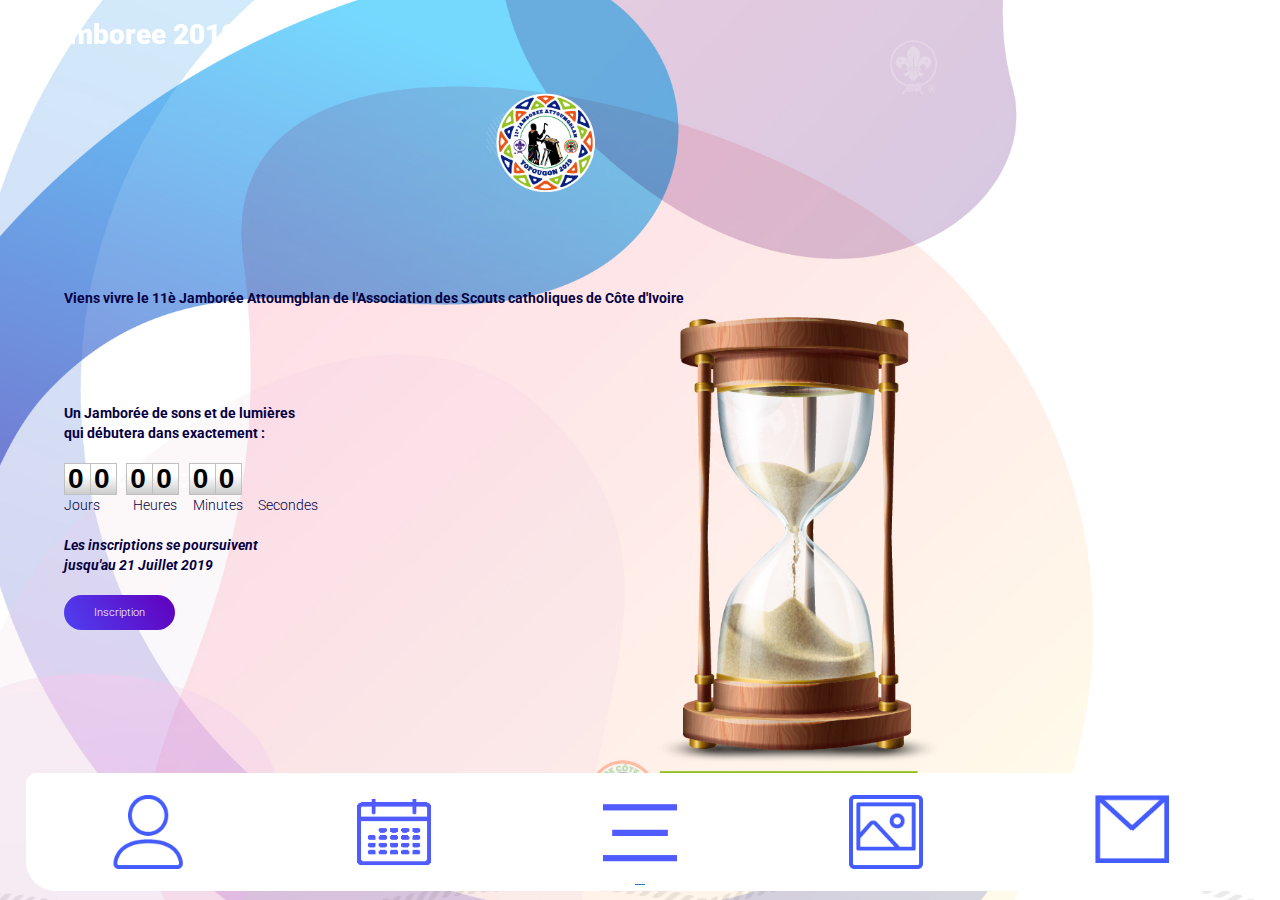
<file: index.html>
<!DOCTYPE html>
<html lang="fr">
<head>
<meta charset="utf-8">
<meta name="viewport" content="width=device-width, initial-scale=1, minimum-scale=1, minimal-ui">
	<title>Ascci Jamboree 2019</title>

	<meta name="keywords" content="Jamboree, SCOUT, OMMS, ASCCI, scoutisme"  />
	<meta name="description" content="Le Jamboree Attoumglan 2019 qui se déroulera du 09 au 19 Aout 2019 sera un rassemblement national de 10 000 jeunes et adultes organisés par l’ASCCI" />
	<meta name="Author" content="ASCCI-CENACOM, Delrodie AMOIKON">
	<meta name="Copyright" content="https://www.scoutascci.org">
	<meta name="Content-Language" content="FR">

	<link rel="canonical" href="https://ascci.github.io/jamboree" />
	<meta property="og:locale" content="fr_FR" />
	<meta property="og:type" content="Item" />
	<meta property="og:title" content="ASCCI Jamboree 2019" />
	<meta property="og:description" content="Le Jamboree Attoumglan 2019 qui se déroulera du 09 au 19 Aout 2019 sera un rassemblement national de 10 000 jeunes et adultes organisés par l’ASCCI" />
	<meta property="og:url" content="https://ascci.github.io/jamboree" />
	<meta property="og:site_name" content="ASCCI Jamboree" />
	<meta property="article:section" content="Item" />
	<meta property="article:published_time" content="2018-01-20T15:25:59+00:00" />
	<meta property="og:image" content="image/jamboree.png" />
	<meta name="twitter:card" content="summary"/>
	<meta name="twitter:description" content="Le Jamboree Attoumglan 2019 qui se déroulera du 09 au 19 Aout 2019 sera un rassemblement national de 10 000 jeunes et adultes organisés par l’ASCCI"/>
	<meta name="twitter:title" content="ASCCI Jamboree 2019"/>
	<meta name="twitter:domain" content="ASCCI"/>
	<meta name="twitter:image:src" content="images/jamboree.png"/>

<link rel="apple-touch-icon" href="images/jamboree.png" />
<link rel="apple-touch-startup-image" href="images/icon-192.png">
	<link rel="shortcut icon" href="images/favicon.ico">
<link rel="stylesheet" href="css/swiper.css">
<link rel="stylesheet" href="style.css">
	<link rel="stylesheet" href="compteur/timeTo.css">
<link href="https://fonts.googleapis.com/css?family=Roboto:100,300,400,900" rel="stylesheet">
	<link rel="manifest" href="jamboree.webmanifest">
	<script>
		if ('serviceWorker' in navigator){
			navigator.serviceWorker.register('sw.js')
					.then(function (registration) {
						console.log("Service worker regsitered")
					}).catch(function (error) {
						console.log("Service worker failed " + error)
			})
		}
	</script>
	<script src="index.js"></script>
	<script type="text/javascript">
		(function(p,u,s,h) {
			p._pcq = p._pcq || [];
			p._pcq.push(['_currentTime', Date.now()]);
			s = u.createElement('script'); s.type = 'text/javascript'; s.async = true;
			s.src = 'https://cdn.pushcrew.com/js/535cf356d453a7e309ee521635a4325f.js';
			h = u.getElementsByTagName('script')[0]; h.parentNode.insertBefore(s, h);
		})(window,document);
	</script>
</head>
<body id="mobile_wrap">

    <div class="panel-overlay"></div>

    <div class="panel panel-left panel-reveal">
                  <!-- Slider -->
                 <div class="swiper-container-subnav multinav">
                    <div class="swiper-wrapper">
			<div class="swiper-slide">		
				<nav class="main_nav_underline">
				<ul>
				<li><a href="index.html"><img src="images/icons/gray/home.png" alt="Accueil" title="Accueil" /><span>Accueil</span></a></li>
                    <li class="subnav opensubnav"><img src="images/icons/gray/categories.png" alt="Participer a Jamboree 2019" title="Participer a Jamboree 2019" /><span>Participation</span></li>
				<li><a href="https://scoutascci.org/#actu_jamboree"><img src="images/icons/gray/mobile.png" alt="Actualites" title="Actualites" /><span>Actualités</span></a></li>
				<li><a href="comite.html"><img src="images/icons/gray/users.png" alt="Comité d'organisation" title="Comité d'organisation" /><span>Comité</span></a></li>
				<li><a href="programme.html"><img src="images/icons/gray/blog.png" alt="Programme" title="Programme" /><span>Programme</span></a></li>
				<li><a href="precamp.html"><img src="images/icons/gray/blog.png" alt="Programme" title="Programme" /><span>Pré camp</span></a></li>
				<li><a href="#"><img src="images/icons/gray/photos.png" alt="Site du jamboree" title="Site du jamboree" /><span>Site</span></a></li>


				<li><a href="https://scoutascci.org/boutique/"><img src="images/icons/gray/shop.png" alt="Boutique" title="Boutique" /><span>Boutique</span></a></li>

				<!--<li><a href="#" data-popup=".popup-login" class="open-popup"><img src="images/icons/gray/lock.png" alt="" title="" /><span>Login</span></a></li>-->

				
				</ul>
				</nav>
			</div>	
			<div class="swiper-slide">		
				<div class="subnav_header backtonav"><img src="images/icons/gray/back.png" alt="Retour au menu" title="Retour au menu" /><span>RETOUR AU MENU</span></div>
				<nav class="main_nav_underline">
				<ul>

				<li><a href="http://jamboree.scoutascci.org/#register"><img src="images/icons/gray/features.png" alt="S'inscrire au jamboree 2019" title="S'inscrire au jamboree 2019" /><span>Inscription</span></a></li>
				<li><a href="http://jamboree.scoutascci.org/ticket"><img src="images/icons/gray/form.png" alt="Impression du ticket" title="Impression du ticket" /><span>Imprimé son reçu</span></a></li>
				</ul>
				</nav>
			</div>
		    </div>
		</div>
    </div>

    <div class="panel panel-right panel-reveal">
      <div class="user_login_info">
	  
                <div class="user_thumb">
           
                  <div class="user_details">
                   <p>Bonjour cher, <span>campeur</span></p>
                  </div>  
                  <div class="user_avatar"><img src="images/jamboree.png" alt="logo Jamboree 2019" title="Logo Jamboree 2019" /></div>
                </div>
				
                  <nav class="user-nav">
                    <ul>
                      <li><a href="#"><img src="images/icons/gray/settings.png" alt="Code d'invisibilité" title="Code d'invisibilité" /><span>Mon code d'invisibilité</span></a></li>
                      <li><a href="#"><img src="images/icons/gray/lock.png" alt="Se connecter" title="Se connecter" /><span>Connexion</span><!--<strong>5</strong>--></a></li>
                      <li><a href="#"><img src="images/icons/gray/lock.png" alt="Deconnexion" title="Deconnexion" /><span>Déconnexion</span></a></li>
                    </ul>
                  </nav>
      </div>
    </div>

    <div class="views">

      <div class="view view-main">



        <div class="pages">

          <div data-page="index" class="page homepage">
            <div class="page-content">
			
		<div class="navbar navbar--fixed navbar--fixed-top">
			<div class="navbar__col navbar__col--title">
				<a href="index.html">Jamboree 2019</a>
			</div>
			<div class="navbar__col navbar__col--icon navbar__col--icon-right">
				<a href="#" data-panel="left" class="open-panel"><img src="images/icons/white/menu.png" alt="" title="" /></a>
			</div>			
                </div>

                  <!-- Slider -->
                 <div class="swiper-container slidertoolbar">
                    <div class="swiper-wrapper">
                    
                      <div class="swiper-slide" style="background-image:url(images/bg2.jpg);">
		   
			 <div class="slider-caption" style="color: #fff">
			        
				  <h2 data-swiper-parallax="-100%" style="color: #fff"><!--Jamboree Attoumgblan 2019--></h2>
				 <p style="margin-bottom: 75px; font-weight: bold;">Viens vivre le 11è Jamborée Attoumgblan de l'Association des Scouts catholiques de Côte d'Ivoire </p>
				 <p style="font-weight: bold;">Un Jamborée de sons et de lumières <br> qui débutera dans exactement :
				 </p>
				 <!--<p data-swiper-parallax="-30%" style="color: #fff; text-align: justify">
                     <img src="images/jamboree.png" alt="" width="150" style="float: left; padding-right:x;">
                   Cette 11eme Edition de l’Attoumglan 2019 qui se déroulera du 09 au 19 Aout 2019 sera un rassemblement national de 10 000 jeunes et adultes organisés par l’ASCCI et se tiendra dans la région de YOPOUGON plus précisément à SONGON, elle sera marquée par la participation des scouts de différents pays, de non-scouts, et aboutira à la réalisation d’un projet communautaire en faveur des populations du village hôte.
                 </p>-->
				 <!--<p style="color: #fff">

                   Au cœur de la 11ème édition du Jamboree Amgblan:

                   </p>
                   <ul style="text-align: left">
                       <li>- La promotion du développement durable</li>
                       <li>- La célébration de la fraternité ;</li>
                       <li>- Un brassage de cultures et moments de partage grandiose </li>
                       <li>- Un exemple de vie communautaire</li>
                   </ul><br><br>-->


				 <div id="countdown-2"></div>
				<p>
					<span style="margin-right: 30px;">Jours</span>
					<span style="margin-right: 13px;">Heures</span>
					<span style="margin-right: 12px;">Minutes</span>
					<span style="margin-right: 12px;">Secondes</span>
				</p>
				<p>
					<span style="font-style: italic; font-weight: bold;">Les inscriptions se poursuivent <br>jusqu'au 21 Juillet 2019</span>
				</p>



				  <a href="http://jamboree.scoutascci.org/#register" class="slider-caption__more" data-swiper-parallax="-60%">Inscription</a>
				  <!--<button class="slider-caption__more btn-install" data-swiper-parallax="-60%">Installer l'application</button>-->
			 </div>
		      </div> 
			  
		 <div class="swiper-container-toolbar swiper-toolbar">
			<div class="swiper-pagination-toolbar"></div>
			<div class="swiper-wrapper">
			  <div class="swiper-slide toolbar-icon">
				<a href="#" data-panel="right" class="open-panel"><img src="images/icons/blue/user.png" alt="" title="Voir son profil" /></a>
				<a href="precamp.html"><img src="images/icons/blue/blog.png" alt="" title="" /></a>
				<a href="#" data-panel="left" class="open-panel"><img src="images/icons/blue/menu.png" alt="" title="" /></a>
				<a href="#"><img src="images/icons/blue/photos.png" alt="" title="" /></a>
			       <a href="#" data-popup=".popup-social" class="open-popup"><img src="images/icons/blue/contact.png" alt="" title="" /></a>
			  </div> 

			</div>
		  </div>	

			  
            </div>
          </div>
        </div>



      </div>
    </div>

 
	
    <!-- Social Icons Popup -->
    <div class="popup popup-social">
    <div class="content-block" >
      <h4>Nous contacter</h4>
      <div style="text-align: left; ">
      	
      <p  style="text-align: left; "><strong>Localisation :</strong>Plateau, Abidjan Côte d'ivoire</p>
      <p style="text-align: left; "><strong>Mail : </strong>
      <a href="mailto:infos@scoutascci.org" title="">infos@scoutascci.org</a> / 
      <a href="mailto:ascciinter@scoutascci.org" title="">ascciinter@scoutascci.org</a>
      </p>
      <p style="text-align: left; ">
      	<strong>Telephone : </strong> <a href="tel:+225 20223522" title="">+225 20223522</a> / 
      	<a href="tel:+225 57464988" title="">57464988</a> /
      	<a href="tel:+225 47265826" title="">47265826</a> /
      </p>
      <p style="text-align: left; ">
      	<strong>website : </strong> <a href="https://www.scoutascci.org" title="">https://www.scoutascci.org</a> 
      </p>
      </div>
      <ul class="social_share">
      <li><a href="https://www.facebook.com/scoutascci"><img src="images/icons/black/facebook.png" alt="" title="" /><span>FACEBOOK</span></a></li>
      <li><a href="http://twitter.com/scoutascci"><img src="images/icons/black/twitter.png" alt="" title="" /><span>TWITTER</span></a></li>
      <li><a href="https://www.scoutascci.org/"><img src="images/icons/black/dribbble.png" alt="" title="" /><span>Website</span></a></li>
      </ul>
      <div class="close_popup_button"><a href="#" class="close-popup" data-popup=".popup-social"><img src="images/icons/black/menu_close.png" alt="" title="" /></a></div>
    </div>
    </div>
    
<script src="js/jquery-3.3.1.min.js"></script>
<script src="js/swiper.min.js"></script>
		  <script src="js/jquery.validate.min.js"></script>
<script src="js/jquery.custom.js"></script>
		  <script src="compteur/jquery.time-to.min.js"></script>
		  <script>

			  var today = new Date();
			  var jamday = new Date("09 August 2019");
			  var delai = dayDiff(today,jamday);
			  var date = getRelativeDate(delai);

			  //document.getElementById('date-str').innerHTML = '2019-09-08';

			  /**
			   * Set timer countdown to specyfied date
			   */
			  $('#countdown-2').timeTo(date);

			  var time = '23:59:54';
			  document.getElementById('date2-str').innerHTML = '2019-09-08';

			  /**
			   * Set theme and captions
			   */
			  $('#countdown-3').timeTo({
				  time: date,
				  displayDays: 2,
				  theme: "black",
				  displayCaptions: true,
				  fontSize: 30,
				  captionSize: 11,
				  lang: 'fr',
				  countdown: true
			  });


			  function getRelativeDate(days, hours, minutes) {
				  var d = new Date(Date.now() + 60000 /* milisec */ * 60 /* minutes */ * 24 /* hours */ * days /* days */);

				  d.setHours(hours || 0);
				  d.setMinutes(minutes || 0);
				  d.setSeconds(0);

				  return d;
			  }

			  function dayDiff(d1,d2){
				  d1 = d1.getTime() / 86400000;
				  d2 = d2.getTime() / 86400000;
				  return new Number(d2 - d1).toFixed(0);
			  }
		  </script>
  </body>

</html>
</file>
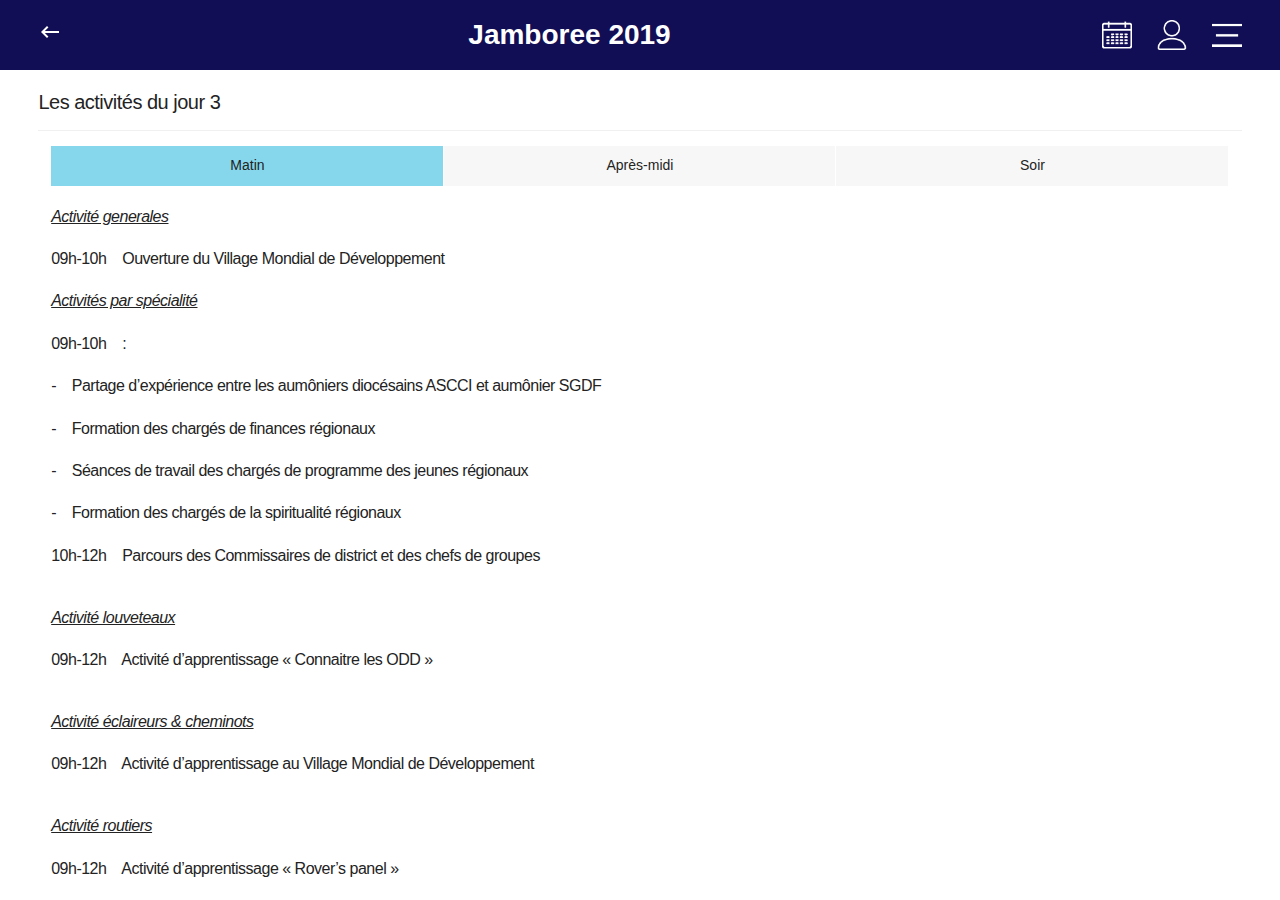
<file: 11.html>
<!DOCTYPE html>
<html lang="fr">

<head>
<meta charset="utf-8">
<meta name="viewport" content="width=device-width, initial-scale=1, minimum-scale=1, minimal-ui">
    <link rel="apple-touch-icon" href="images/jamboree.png" />
    <link rel="apple-touch-startup-image" href="images/icon-192.png">
    <link rel="shortcut icon" href="images/favicon.ico">
<title>Ascci Jamboree 2019: Journée du 11 Août</title>
<link rel="stylesheet" href="css/swiper.css">
<link rel="stylesheet" href="style.css">
<link href="https://fonts.googleapis.com/css?family=Roboto:100,300,400,900" rel="stylesheet"> 
</head>
<body id="mobile_wrap">

    <div class="panel-overlay"></div>

    <div class="panel panel-left panel-reveal">
        <!-- Slider -->
        <div class="swiper-container-subnav multinav">
            <div class="swiper-wrapper">
                <div class="swiper-slide">
                    <nav class="main_nav_underline">
                        <ul>
                            <li><a href="index.html"><img src="images/icons/gray/home.png" alt="Accueil" title="Accueil" /><span>Accueil</span></a></li>
                            <li><a href="#"><img src="images/icons/gray/mobile.png" alt="Actualites" title="Actualites" /><span>Actualités</span></a></li>
                            <li><a href="comite.html"><img src="images/icons/gray/users.png" alt="Comité d'organisation" title="Comité d'organisation" /><span>Comité</span></a></li>
                            <li><a href="programme.html"><img src="images/icons/gray/blog.png" alt="Programme" title="Programme" /><span>Programme</span></a></li>
                            <li><a href="#"><img src="images/icons/gray/photos.png" alt="Site du jamboree" title="Site du jamboree" /><span>Site</span></a></li>

                            <li class="subnav opensubnav"><img src="images/icons/gray/categories.png" alt="Participer a Jamboree 2019" title="Participer a Jamboree 2019" /><span>Participation</span></li>

                            <li><a href="#"><img src="images/icons/gray/shop.png" alt="Boutique" title="Boutique" /><span>Boutique</span></a></li>

                            <!--<li><a href="#" data-popup=".popup-login" class="open-popup"><img src="images/icons/gray/lock.png" alt="" title="" /><span>Login</span></a></li>-->


                        </ul>
                    </nav>
                </div>
                <div class="swiper-slide">
                    <div class="subnav_header backtonav"><img src="images/icons/gray/back.png" alt="Retour au menu" title="Retour au menu" /><span>RETOUR AU MENU</span></div>
                    <nav class="main_nav_underline">
                        <ul>

                            <li><a href="http://jamboree.scoutascci.org/#register"><img src="images/icons/gray/features.png" alt="S'inscrire au jamboree 2019" title="S'inscrire au jamboree 2019" /><span>Inscription</span></a></li>
                            <li><a href="http://jamboree.scoutascci.org/ticket"><img src="images/icons/gray/form.png" alt="Impression du ticket" title="Impression du ticket" /><span>Imprimé son reçu</span></a></li>
                        </ul>
                    </nav>
                </div>
            </div>
        </div>
    </div>

    <div class="panel panel-right panel-reveal">
        <div class="user_login_info">

            <div class="user_thumb">

                <div class="user_details">
                    <p>Bonjour , <span>Delrodie</span></p>
                </div>
                <div class="user_avatar"><img src="images/jamboree.png" alt="logo Jamboree 2019" title="Logo Jamboree 2019" /></div>
            </div>

            <nav class="user-nav">
                <ul>
                    <li><a href="#"><img src="images/icons/gray/settings.png" alt="Code d'invisibilité" title="Code d'invisibilité" /><span>Mon code d'invisibilité</span></a></li>
                    <li><a href="#"><img src="images/icons/gray/message.png" alt="Message" title="Message" /><span>Messages</span><strong>12</strong></a></li>
                    <li><a href="#"><img src="images/icons/gray/lock.png" alt="Se connecter" title="Se connecter" /><span>Connexion</span><strong>5</strong></a></li>
                    <li><a href="#"><img src="images/icons/gray/lock.png" alt="Deconnexion" title="Deconnexion" /><span>Déconnexion</span></a></li>
                </ul>
            </nav>
        </div>
    </div>

    <div class="views">

      <div class="view view-main">
<div class="pages">
  <div data-page="tabs" class="page">
    <div class="page-content">
    
		<div class="navbar navbar--fixed navbar--fixed-top navbar--bg">
            <div class="navbar__col navbar__col--title">
                <a href="#" class="go-to-back"><img src="images/go-to-back.png" alt=""></a>
            </div>
			<div class="navbar__col navbar__col--title">
				<a href="index.html">Jamboree 2019</a>
			</div>
			<div class="navbar__col navbar__col--icon navbar__col--icon-right">
				<a href="programme.html"><img src="images/icons/white/blog.png" alt="" title="" /></a>
			</div>
			<div class="navbar__col navbar__col--icon navbar__col--icon-right">
				<a href="#" data-panel="right" class="open-panel"><img src="images/icons/white/user.png" alt="" title="" /></a>
			</div>
			<div class="navbar__col navbar__col--icon navbar__col--icon-right">
				<a href="#" data-panel="left" class="open-panel"><img src="images/icons/white/menu.png" alt="" title="" /></a>
			</div>
                </div>
     <div id="pages_maincontent">
      
          <h2 class="page_title">Les activités du jour 3</h2>
          
          
     <div class="page_single layout_fullwidth_padding">

                    <div class="tabs">
					
                        <input type="radio" name="tabs3" class="tabradio" id="tab3" checked="checked">
                        <label class="tablabel tablabel--13" for="tab3">Matin</label>
                                      <div class="tab">
                                          <h6><em><b><u>Activité generales</u></b></em></h6>
                                          <h6><b>09h-10h</b>&nbsp; &nbsp; Ouverture du Village Mondial de Développement</h6>
                                          <h6><em><b><u>Activités par spécialité</u></b></em></h6>
                                          <h6><b>09h-10h</b>&nbsp; &nbsp; :</h6>
                                          <h6><b>-</b>&nbsp; &nbsp; Partage d’expérience entre les aumôniers diocésains ASCCI et aumônier SGDF</h6>
                                          <h6><b>-</b>&nbsp; &nbsp; Formation des chargés de finances régionaux</h6>
                                          <h6><b>-</b>&nbsp; &nbsp; Séances de travail des chargés de programme des jeunes régionaux</h6>
                                          <h6><b>-</b>&nbsp; &nbsp; Formation des chargés de la spiritualité régionaux</h6>
                                          <h6><b>10h-12h</b>&nbsp; &nbsp; Parcours des Commissaires de district et des chefs de groupes</h6>
                                          <br>
                                          <h6><em><b><u>Activité louveteaux</u></b></em></h6>
                                          <h6><b>09h-12h</b>&nbsp; &nbsp; Activité d’apprentissage « Connaitre les ODD »</h6>
                                          <br>
                                          <h6><em><b><u>Activité éclaireurs & cheminots</u></b></em></h6>
                                          <h6><b>09h-12h</b>&nbsp; &nbsp; Activité d’apprentissage au Village Mondial de Développement</h6>
                                          <br>
                                          <h6><em><b><u>Activité routiers</u></b></em></h6>
                                          <h6><b>09h-12h</b>&nbsp; &nbsp; Activité d’apprentissage « Rover’s panel »</h6>
                                      </div>

                        <input type="radio" name="tabs3" class="tabradio" id="tab4">
                        <label class="tablabel tablabel--13" for="tab4">Après-midi</label>
                                      <div class="tab">
                                          <h6><em><b><u>Activité generales</u></b></em></h6>
                                          <h6><b>15h-17h</b>&nbsp; &nbsp; Répétition générale et préparation de la cérémonie d’ouverture</h6>
                                          <br>
                                          <h6><em><b><u>Activités par spécialité</u></b></em></h6>
                                          <h6><b>15h-17h</b>&nbsp; &nbsp; Focus groupe Disciples d’Emmaüs</h6>
                                          <h6><b>15h-16h30</b>&nbsp; &nbsp; Panel sur la migration et l’employabilité des jeunes</h6>
                                      </div>
                        <input type="radio" name="tabs3" class="tabradio" id="tab5">
                        <label class="tablabel tablabel--13" for="tab5">Soir</label>
                                      <div class="tab">
                                          <h6><em><b><u>Activité generales</u></b></em></h6>
                                          <h6><b>20h30-22h</b>&nbsp; &nbsp; Projection de film</h6>
                                          <br>
                                      </div>


                    </div>
          
          </div>     
          
          
          
      
      </div>
      
      
    </div>
  </div>
</div>

         </div>
    </div>

    
<script src="js/jquery-3.3.1.min.js"></script>
<script src="js/jquery.validate.min.js" ></script>
<script src="js/swiper.min.js"></script>
<script src="js/jquery.custom.js"></script>
    <script src="js/app.js"></script>
  </body>

</html>
</file>
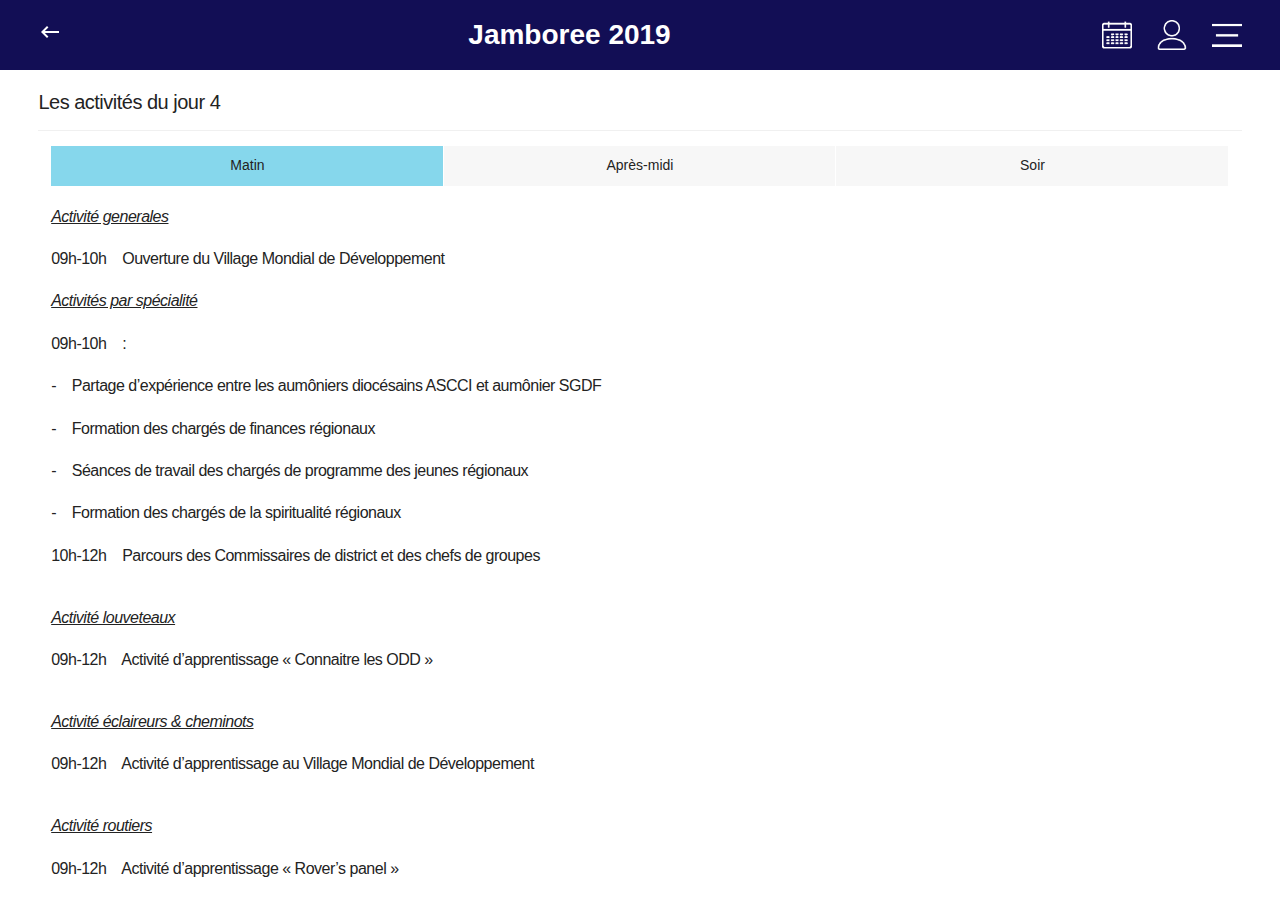
<file: 12.html>
<!DOCTYPE html>
<html lang="fr">

<head>
<meta charset="utf-8">
<meta name="viewport" content="width=device-width, initial-scale=1, minimum-scale=1, minimal-ui">
    <link rel="apple-touch-icon" href="images/jamboree.png" />
    <link rel="apple-touch-startup-image" href="images/icon-192.png">
    <link rel="shortcut icon" href="images/favicon.ico">
<title>Ascci Jamboree 2019: Journée du 12 Août</title>
<link rel="stylesheet" href="css/swiper.css">
<link rel="stylesheet" href="style.css">
<link href="https://fonts.googleapis.com/css?family=Roboto:100,300,400,900" rel="stylesheet"> 
</head>
<body id="mobile_wrap">

    <div class="panel-overlay"></div>

    <div class="panel panel-left panel-reveal">
        <!-- Slider -->
        <div class="swiper-container-subnav multinav">
            <div class="swiper-wrapper">
                <div class="swiper-slide">
                    <nav class="main_nav_underline">
                        <ul>
                            <li><a href="index.html"><img src="images/icons/gray/home.png" alt="Accueil" title="Accueil" /><span>Accueil</span></a></li>
                            <li><a href="https://scoutascci.org/#actu_jamboree"><img src="images/icons/gray/mobile.png" alt="Actualites" title="Actualites" /><span>Actualités</span></a></li>
                            <li><a href="comite.html"><img src="images/icons/gray/users.png" alt="Comité d'organisation" title="Comité d'organisation" /><span>Comité</span></a></li>
                            <li><a href="programme.html"><img src="images/icons/gray/blog.png" alt="Programme" title="Programme" /><span>Programme</span></a></li>
                            <li><a href="precamp.html"><img src="images/icons/gray/blog.png" alt="Programme" title="Programme" /><span>Pré camp</span></a></li>
                            <li><a href="#"><img src="images/icons/gray/photos.png" alt="Site du jamboree" title="Site du jamboree" /><span>Site</span></a></li>

                            <li class="subnav opensubnav"><img src="images/icons/gray/categories.png" alt="Participer a Jamboree 2019" title="Participer a Jamboree 2019" /><span>Participation</span></li>

                            <li><a href="https://scoutascci.org/boutique/"><img src="images/icons/gray/shop.png" alt="Boutique" title="Boutique" /><span>Boutique</span></a></li>

                            <!--<li><a href="#" data-popup=".popup-login" class="open-popup"><img src="images/icons/gray/lock.png" alt="" title="" /><span>Login</span></a></li>-->


                        </ul>
                    </nav>
                </div>
                <div class="swiper-slide">
                    <div class="subnav_header backtonav"><img src="images/icons/gray/back.png" alt="Retour au menu" title="Retour au menu" /><span>RETOUR AU MENU</span></div>
                    <nav class="main_nav_underline">
                        <ul>

                            <li><a href="http://jamboree.scoutascci.org/#register"><img src="images/icons/gray/features.png" alt="S'inscrire au jamboree 2019" title="S'inscrire au jamboree 2019" /><span>Inscription</span></a></li>
                            <li><a href="http://jamboree.scoutascci.org/ticket"><img src="images/icons/gray/form.png" alt="Impression du ticket" title="Impression du ticket" /><span>Imprimé son reçu</span></a></li>
                        </ul>
                    </nav>
                </div>
            </div>
        </div>
    </div>

    <div class="panel panel-right panel-reveal">
        <div class="user_login_info">

            <div class="user_thumb">

                <div class="user_details">
                    <p>Bonjour cher, <span>campeur</span></p>
                </div>
                <div class="user_avatar"><img src="images/jamboree.png" alt="logo Jamboree 2019" title="Logo Jamboree 2019" /></div>
            </div>

            <nav class="user-nav">
                <ul>
                    <li><a href="#"><img src="images/icons/gray/settings.png" alt="Code d'invisibilité" title="Code d'invisibilité" /><span>Mon code d'invisibilité</span></a></li>
                    <li><a href="#"><img src="images/icons/gray/lock.png" alt="Se connecter" title="Se connecter" /><span>Connexion</span><strong>5</strong></a></li>
                    <li><a href="#"><img src="images/icons/gray/lock.png" alt="Deconnexion" title="Deconnexion" /><span>Déconnexion</span></a></li>
                </ul>
            </nav>
        </div>
    </div>

    <div class="views">

      <div class="view view-main">
<div class="pages">
  <div data-page="tabs" class="page">
    <div class="page-content">
    
		<div class="navbar navbar--fixed navbar--fixed-top navbar--bg">
            <div class="navbar__col navbar__col--title">
                <a href="#" class="go-to-back"><img src="images/go-to-back.png" alt=""></a>
            </div>
			<div class="navbar__col navbar__col--title">
				<a href="index.html">Jamboree 2019</a>
			</div>
			<div class="navbar__col navbar__col--icon navbar__col--icon-right">
				<a href="programme.html"><img src="images/icons/white/blog.png" alt="" title="" /></a>
			</div>
			<div class="navbar__col navbar__col--icon navbar__col--icon-right">
				<a href="#" data-panel="right" class="open-panel"><img src="images/icons/white/user.png" alt="" title="" /></a>
			</div>
			<div class="navbar__col navbar__col--icon navbar__col--icon-right">
				<a href="#" data-panel="left" class="open-panel"><img src="images/icons/white/menu.png" alt="" title="" /></a>
			</div>
                </div>
     <div id="pages_maincontent">
      
          <h2 class="page_title">Les activités du jour 4</h2>
          
          
     <div class="page_single layout_fullwidth_padding">

                    <div class="tabs">
					
                        <input type="radio" name="tabs3" class="tabradio" id="tab3" checked="checked">
                        <label class="tablabel tablabel--13" for="tab3">Matin</label>
                                      <div class="tab">
                                          <h6><em><b><u>Activité generales</u></b></em></h6>
                                          <h6><b>09h-10h</b>&nbsp; &nbsp; Ouverture du Village Mondial de Développement</h6>
                                          <h6><em><b><u>Activités par spécialité</u></b></em></h6>
                                          <h6><b>09h-10h</b>&nbsp; &nbsp; :</h6>
                                          <h6><b>-</b>&nbsp; &nbsp; Partage d’expérience entre les aumôniers diocésains ASCCI et aumônier SGDF</h6>
                                          <h6><b>-</b>&nbsp; &nbsp; Formation des chargés de finances régionaux</h6>
                                          <h6><b>-</b>&nbsp; &nbsp; Séances de travail des chargés de programme des jeunes régionaux</h6>
                                          <h6><b>-</b>&nbsp; &nbsp; Formation des chargés de la spiritualité régionaux</h6>
                                          <h6><b>10h-12h</b>&nbsp; &nbsp; Parcours des Commissaires de district et des chefs de groupes</h6>
                                          <br>
                                          <h6><em><b><u>Activité louveteaux</u></b></em></h6>
                                          <h6><b>09h-12h</b>&nbsp; &nbsp; Activité d’apprentissage « Connaitre les ODD »</h6>
                                          <br>
                                          <h6><em><b><u>Activité éclaireurs & cheminots</u></b></em></h6>
                                          <h6><b>09h-12h</b>&nbsp; &nbsp; Activité d’apprentissage au Village Mondial de Développement</h6>
                                          <br>
                                          <h6><em><b><u>Activité routiers</u></b></em></h6>
                                          <h6><b>09h-12h</b>&nbsp; &nbsp; Activité d’apprentissage « Rover’s panel »</h6>
                                      </div>

                        <input type="radio" name="tabs3" class="tabradio" id="tab4">
                        <label class="tablabel tablabel--13" for="tab4">Après-midi</label>
                                      <div class="tab">
                                          <h6><em><b><u>Activité generales</u></b></em></h6>
                                          <h6><b>15h-17h</b>&nbsp; &nbsp; Répétition générale et préparation de la cérémonie d’ouverture</h6>
                                          <br>
                                          <h6><em><b><u>Activités par spécialité</u></b></em></h6>
                                          <h6><b>15h-17h</b>&nbsp; &nbsp; Focus groupe Disciples d’Emmaüs</h6>
                                          <h6><b>15h-16h30</b>&nbsp; &nbsp; Panel sur la migration et l’employabilité des jeunes</h6>
                                      </div>
                        <input type="radio" name="tabs3" class="tabradio" id="tab5">
                        <label class="tablabel tablabel--13" for="tab5">Soir</label>
                                      <div class="tab">
                                          <h6><em><b><u>Activité generales</u></b></em></h6>
                                          <h6><b>20h30-22h</b>&nbsp; &nbsp; Projection de film</h6>
                                          <br>
                                      </div>


                    </div>
          
          </div>     
          
          
          
      
      </div>
      
      
    </div>
  </div>
</div>

         </div>
    </div>

    
<script src="js/jquery-3.3.1.min.js"></script>
<script src="js/jquery.validate.min.js" ></script>
<script src="js/swiper.min.js"></script>
<script src="js/jquery.custom.js"></script>
    <script src="js/app.js"></script>
  </body>

</html>
</file>
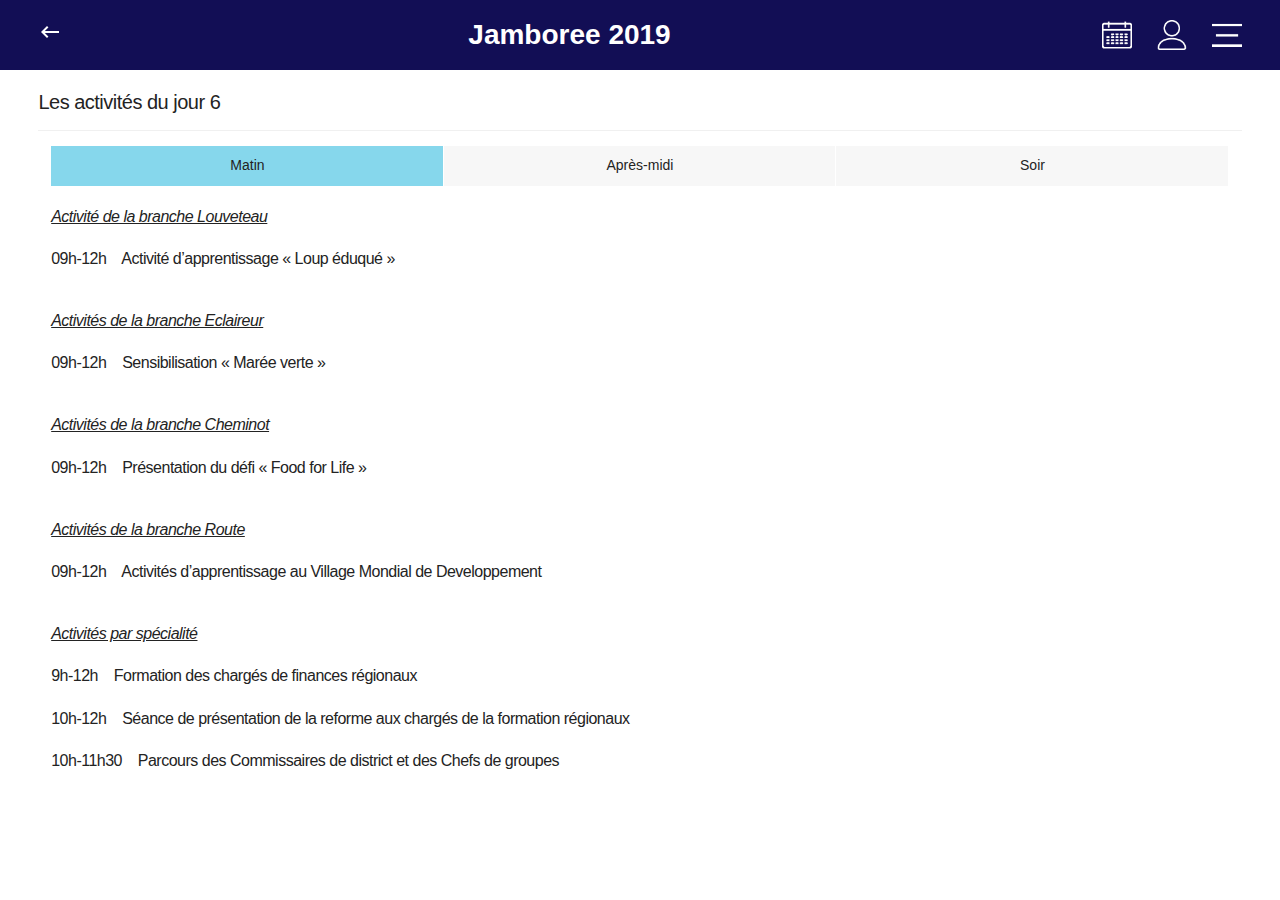
<file: 14.html>
<!DOCTYPE html>
<html lang="fr">

<head>
<meta charset="utf-8">
<meta name="viewport" content="width=device-width, initial-scale=1, minimum-scale=1, minimal-ui">
    <link rel="apple-touch-icon" href="images/jamboree.png" />
    <link rel="apple-touch-startup-image" href="images/icon-192.png">
    <link rel="shortcut icon" href="images/favicon.ico">
<title>Ascci Jamboree 2019: Journée du 14 Août</title>
<link rel="stylesheet" href="css/swiper.css">
<link rel="stylesheet" href="style.css">
<link href="https://fonts.googleapis.com/css?family=Roboto:100,300,400,900" rel="stylesheet"> 
</head>
<body id="mobile_wrap">

    <div class="panel-overlay"></div>

    <div class="panel panel-left panel-reveal">
        <!-- Slider -->
        <div class="swiper-container-subnav multinav">
            <div class="swiper-wrapper">
                <div class="swiper-slide">
                    <nav class="main_nav_underline">
                        <ul>
                            <li><a href="index.html"><img src="images/icons/gray/home.png" alt="Accueil" title="Accueil" /><span>Accueil</span></a></li>
                            <li><a href="https://scoutascci.org/#actu_jamboree"><img src="images/icons/gray/mobile.png" alt="Actualites" title="Actualites" /><span>Actualités</span></a></li>
                            <li><a href="comite.html"><img src="images/icons/gray/users.png" alt="Comité d'organisation" title="Comité d'organisation" /><span>Comité</span></a></li>
                            <li><a href="programme.html"><img src="images/icons/gray/blog.png" alt="Programme" title="Programme" /><span>Programme</span></a></li>
                            <li><a href="precamp.html"><img src="images/icons/gray/blog.png" alt="Programme" title="Programme" /><span>Pré camp</span></a></li>
                            <li><a href="#"><img src="images/icons/gray/photos.png" alt="Site du jamboree" title="Site du jamboree" /><span>Site</span></a></li>

                            <li class="subnav opensubnav"><img src="images/icons/gray/categories.png" alt="Participer a Jamboree 2019" title="Participer a Jamboree 2019" /><span>Participation</span></li>

                            <li><a href="https://scoutascci.org/boutique/"><img src="images/icons/gray/shop.png" alt="Boutique" title="Boutique" /><span>Boutique</span></a></li>

                            <!--<li><a href="#" data-popup=".popup-login" class="open-popup"><img src="images/icons/gray/lock.png" alt="" title="" /><span>Login</span></a></li>-->


                        </ul>
                    </nav>
                </div>
                <div class="swiper-slide">
                    <div class="subnav_header backtonav"><img src="images/icons/gray/back.png" alt="Retour au menu" title="Retour au menu" /><span>RETOUR AU MENU</span></div>
                    <nav class="main_nav_underline">
                        <ul>

                            <li><a href="http://jamboree.scoutascci.org/#register"><img src="images/icons/gray/features.png" alt="S'inscrire au jamboree 2019" title="S'inscrire au jamboree 2019" /><span>Inscription</span></a></li>
                            <li><a href="http://jamboree.scoutascci.org/ticket"><img src="images/icons/gray/form.png" alt="Impression du ticket" title="Impression du ticket" /><span>Imprimé son reçu</span></a></li>
                        </ul>
                    </nav>
                </div>
            </div>
        </div>
    </div>

    <div class="panel panel-right panel-reveal">
        <div class="user_login_info">

            <div class="user_thumb">

                <div class="user_details">
                    <p>Bonjour cher, <span>campeur</span></p>
                </div>
                <div class="user_avatar"><img src="images/jamboree.png" alt="logo Jamboree 2019" title="Logo Jamboree 2019" /></div>
            </div>

            <nav class="user-nav">
                <ul>
                    <li><a href="#"><img src="images/icons/gray/settings.png" alt="Code d'invisibilité" title="Code d'invisibilité" /><span>Mon code d'invisibilité</span></a></li>
                    <li><a href="#"><img src="images/icons/gray/lock.png" alt="Se connecter" title="Se connecter" /><span>Connexion</span><strong>5</strong></a></li>
                    <li><a href="#"><img src="images/icons/gray/lock.png" alt="Deconnexion" title="Deconnexion" /><span>Déconnexion</span></a></li>
                </ul>
            </nav>
        </div>
    </div>

    <div class="views">

      <div class="view view-main">
<div class="pages">
  <div data-page="tabs" class="page">
    <div class="page-content">
    
		<div class="navbar navbar--fixed navbar--fixed-top navbar--bg">
            <div class="navbar__col navbar__col--title">
                <a href="#" class="go-to-back"><img src="images/go-to-back.png" alt=""></a>
            </div>
			<div class="navbar__col navbar__col--title">
				<a href="index.html">Jamboree 2019</a>
			</div>
			<div class="navbar__col navbar__col--icon navbar__col--icon-right">
				<a href="programme.html"><img src="images/icons/white/blog.png" alt="" title="" /></a>
			</div>
			<div class="navbar__col navbar__col--icon navbar__col--icon-right">
				<a href="#" data-panel="right" class="open-panel"><img src="images/icons/white/user.png" alt="" title="" /></a>
			</div>
			<div class="navbar__col navbar__col--icon navbar__col--icon-right">
				<a href="#" data-panel="left" class="open-panel"><img src="images/icons/white/menu.png" alt="" title="" /></a>
			</div>
                </div>
     <div id="pages_maincontent">
      
          <h2 class="page_title">Les activités du jour 6</h2>
          
          
     <div class="page_single layout_fullwidth_padding">

                    <div class="tabs">
					
                        <input type="radio" name="tabs3" class="tabradio" id="tab3" checked="checked">
                        <label class="tablabel tablabel--13" for="tab3">Matin</label>
                                      <div class="tab">
                                          <h6><em><b><u>Activité de la branche Louveteau</u></b></em></h6>
                                          <h6><b>09h-12h</b>&nbsp; &nbsp; Activité d’apprentissage « Loup éduqué »</h6>
                                          <br>
                                          <h6><em><b><u>Activités de la branche Eclaireur</u></b></em></h6>
                                          <h6><b>09h-12h</b>&nbsp; &nbsp; Sensibilisation « Marée verte »</h6>
                                          <br>
                                          <h6><em><b><u>Activités de la branche Cheminot</u></b></em></h6>
                                          <h6><b>09h-12h</b>&nbsp; &nbsp; Présentation du défi « Food for Life »</h6>
                                          <br>
                                          <h6><em><b><u>Activités de la branche Route</u></b></em></h6>
                                          <h6><b>09h-12h</b>&nbsp; &nbsp; Activités d’apprentissage au Village Mondial de Developpement</h6>
                                          <br>
                                          <h6><em><b><u>Activités par spécialité</u></b></em></h6>
                                          <h6><b>9h-12h</b>&nbsp; &nbsp; Formation des chargés de finances régionaux</h6>
                                          <h6><b>10h-12h</b>&nbsp; &nbsp; Séance de présentation de la reforme aux chargés de la formation régionaux</h6>
                                          <h6><b>10h-11h30</b>&nbsp; &nbsp; Parcours des Commissaires de district et des Chefs de groupes</h6>
                                      </div>

                        <input type="radio" name="tabs3" class="tabradio" id="tab4">
                        <label class="tablabel tablabel--13" for="tab4">Après-midi</label>
                                      <div class="tab">
                                          <h6><em><b><u>Activité de la branche Louveteau</u></b></em></h6>
                                          <h6><b>15h-18h</b>&nbsp; &nbsp; Jungle Olympiades</h6>
                                          <br>
                                          <h6><em><b><u>Activités de la branche Eclaireur</u></b></em></h6>
                                          <h6><b>14h30-18h</b>&nbsp; &nbsp; Activités sportives</h6>
                                          <br>
                                          <h6><em><b><u>Activités de la branche Cheminot</u></b></em></h6>
                                          <h6><b>15h-17h</b>&nbsp; &nbsp; Sensibilisation sur le harcèlement sexuel</h6>
                                          <br>
                                          <h6><em><b><u>Activités de la branche Route</u></b></em></h6>
                                          <h6><b>14h30-18h</b>&nbsp; &nbsp; Concours national des entreprises</h6>
                                          <br>
                                      </div>
                        <input type="radio" name="tabs3" class="tabradio" id="tab5">
                        <label class="tablabel tablabel--13" for="tab5">Soir</label>
                                      <div class="tab">
                                          <h6><em><b><u>Activité générale</u></b></em></h6>
                                          <h6><b>22h-12h</b>&nbsp; &nbsp; Soirée Mariale</h6>
                                          <br>
                                      </div>


                    </div>
          
          </div>     
          
          
          
      
      </div>
      
      
    </div>
  </div>
</div>

         </div>
    </div>

    
<script src="js/jquery-3.3.1.min.js"></script>
<script src="js/jquery.validate.min.js" ></script>
<script src="js/swiper.min.js"></script>
<script src="js/jquery.custom.js"></script>
    <script src="js/app.js"></script>
  </body>

</html>
</file>
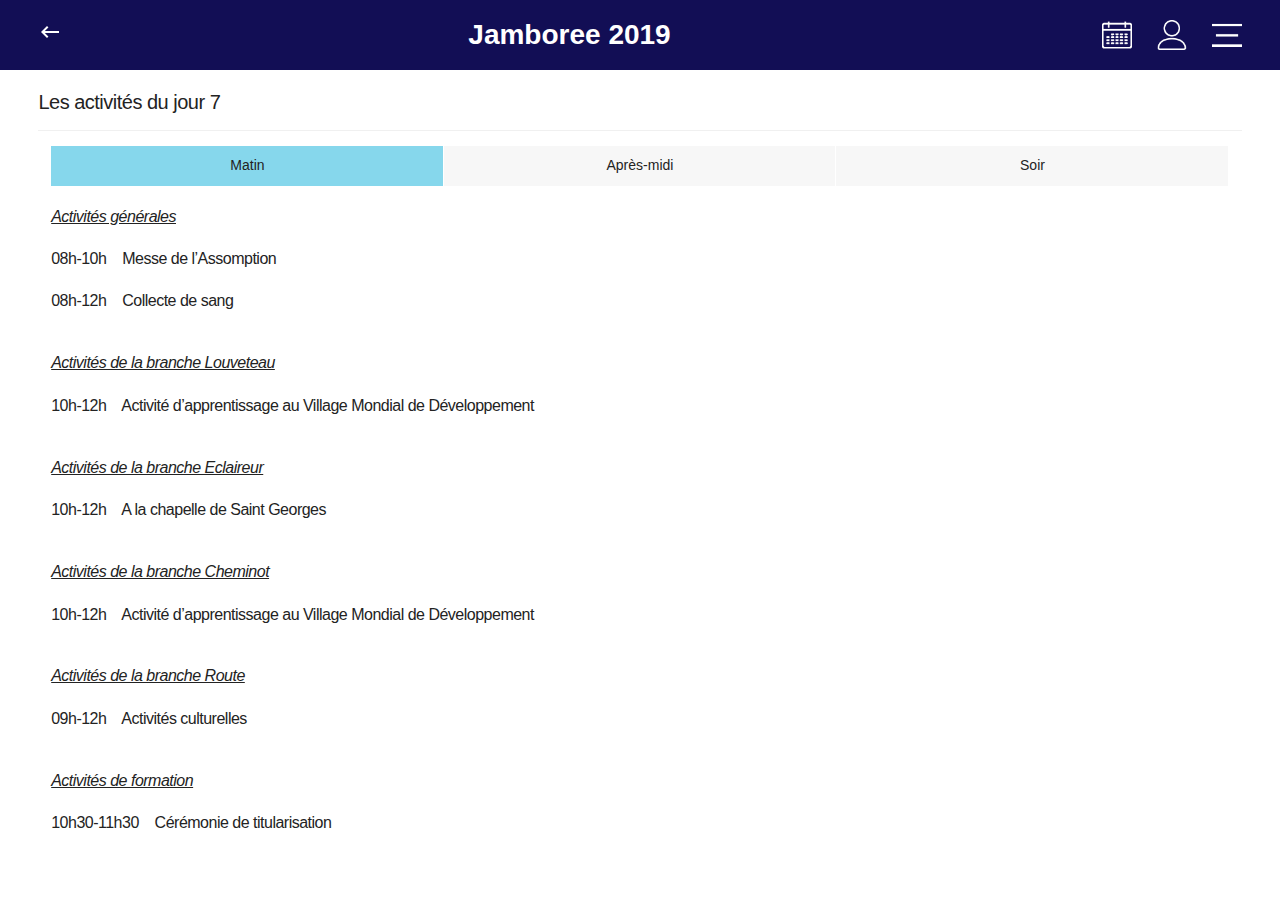
<file: 15.html>
<!DOCTYPE html>
<html lang="fr">

<head>
<meta charset="utf-8">
<meta name="viewport" content="width=device-width, initial-scale=1, minimum-scale=1, minimal-ui">
    <link rel="apple-touch-icon" href="images/jamboree.png" />
    <link rel="apple-touch-startup-image" href="images/icon-192.png">
    <link rel="shortcut icon" href="images/favicon.ico">
<title>Ascci Jamboree 2019: Journée du 15 Août</title>
<link rel="stylesheet" href="css/swiper.css">
<link rel="stylesheet" href="style.css">
<link href="https://fonts.googleapis.com/css?family=Roboto:100,300,400,900" rel="stylesheet"> 
</head>
<body id="mobile_wrap">

    <div class="panel-overlay"></div>

    <div class="panel panel-left panel-reveal">
        <!-- Slider -->
        <div class="swiper-container-subnav multinav">
            <div class="swiper-wrapper">
                <div class="swiper-slide">
                    <nav class="main_nav_underline">
                        <ul>
                            <li><a href="index.html"><img src="images/icons/gray/home.png" alt="Accueil" title="Accueil" /><span>Accueil</span></a></li>
                            <li><a href="https://scoutascci.org/#actu_jamboree"><img src="images/icons/gray/mobile.png" alt="Actualites" title="Actualites" /><span>Actualités</span></a></li>
                            <li><a href="comite.html"><img src="images/icons/gray/users.png" alt="Comité d'organisation" title="Comité d'organisation" /><span>Comité</span></a></li>
                            <li><a href="programme.html"><img src="images/icons/gray/blog.png" alt="Programme" title="Programme" /><span>Programme</span></a></li>
                            <li><a href="precamp.html"><img src="images/icons/gray/blog.png" alt="Programme" title="Programme" /><span>Pré camp</span></a></li>
                            <li><a href="#"><img src="images/icons/gray/photos.png" alt="Site du jamboree" title="Site du jamboree" /><span>Site</span></a></li>

                            <li class="subnav opensubnav"><img src="images/icons/gray/categories.png" alt="Participer a Jamboree 2019" title="Participer a Jamboree 2019" /><span>Participation</span></li>

                            <li><a href="https://scoutascci.org/boutique/"><img src="images/icons/gray/shop.png" alt="Boutique" title="Boutique" /><span>Boutique</span></a></li>

                            <!--<li><a href="#" data-popup=".popup-login" class="open-popup"><img src="images/icons/gray/lock.png" alt="" title="" /><span>Login</span></a></li>-->


                        </ul>
                    </nav>
                </div>
                <div class="swiper-slide">
                    <div class="subnav_header backtonav"><img src="images/icons/gray/back.png" alt="Retour au menu" title="Retour au menu" /><span>RETOUR AU MENU</span></div>
                    <nav class="main_nav_underline">
                        <ul>

                            <li><a href="http://jamboree.scoutascci.org/#register"><img src="images/icons/gray/features.png" alt="S'inscrire au jamboree 2019" title="S'inscrire au jamboree 2019" /><span>Inscription</span></a></li>
                            <li><a href="http://jamboree.scoutascci.org/ticket"><img src="images/icons/gray/form.png" alt="Impression du ticket" title="Impression du ticket" /><span>Imprimé son reçu</span></a></li>
                        </ul>
                    </nav>
                </div>
            </div>
        </div>
    </div>

    <div class="panel panel-right panel-reveal">
        <div class="user_login_info">

            <div class="user_thumb">

                <div class="user_details">
                    <p>Bonjour cher, <span>campeur</span></p>
                </div>
                <div class="user_avatar"><img src="images/jamboree.png" alt="logo Jamboree 2019" title="Logo Jamboree 2019" /></div>
            </div>

            <nav class="user-nav">
                <ul>
                    <li><a href="#"><img src="images/icons/gray/settings.png" alt="Code d'invisibilité" title="Code d'invisibilité" /><span>Mon code d'invisibilité</span></a></li>
                    <li><a href="#"><img src="images/icons/gray/lock.png" alt="Se connecter" title="Se connecter" /><span>Connexion</span><strong>5</strong></a></li>
                    <li><a href="#"><img src="images/icons/gray/lock.png" alt="Deconnexion" title="Deconnexion" /><span>Déconnexion</span></a></li>
                </ul>
            </nav>
        </div>
    </div>

    <div class="views">

      <div class="view view-main">
<div class="pages">
  <div data-page="tabs" class="page">
    <div class="page-content">
    
		<div class="navbar navbar--fixed navbar--fixed-top navbar--bg">
            <div class="navbar__col navbar__col--title">
                <a href="#" class="go-to-back"><img src="images/go-to-back.png" alt=""></a>
            </div>
			<div class="navbar__col navbar__col--title">
				<a href="index.html">Jamboree 2019</a>
			</div>
			<div class="navbar__col navbar__col--icon navbar__col--icon-right">
				<a href="programme.html"><img src="images/icons/white/blog.png" alt="" title="" /></a>
			</div>
			<div class="navbar__col navbar__col--icon navbar__col--icon-right">
				<a href="#" data-panel="right" class="open-panel"><img src="images/icons/white/user.png" alt="" title="" /></a>
			</div>
			<div class="navbar__col navbar__col--icon navbar__col--icon-right">
				<a href="#" data-panel="left" class="open-panel"><img src="images/icons/white/menu.png" alt="" title="" /></a>
			</div>
                </div>
     <div id="pages_maincontent">
      
          <h2 class="page_title">Les activités du jour 7</h2>
          
          
     <div class="page_single layout_fullwidth_padding">

                    <div class="tabs">
					
                        <input type="radio" name="tabs3" class="tabradio" id="tab3" checked="checked">
                        <label class="tablabel tablabel--13" for="tab3">Matin</label>
                                      <div class="tab">
                                          <h6><em><b><u>Activités générales</u></b></em></h6>
                                          <h6><b>08h-10h</b>&nbsp; &nbsp; Messe de l’Assomption</h6>
                                          <h6><b>08h-12h</b>&nbsp; &nbsp; Collecte de sang</h6>
                                          <br>
                                          <h6><em><b><u>Activités de la branche Louveteau</u></b></em></h6>
                                          <h6><b>10h-12h</b>&nbsp; &nbsp; Activité d’apprentissage au Village Mondial de Développement</h6>
                                          <br>
                                          <h6><em><b><u>Activités de la branche Eclaireur</u></b></em></h6>
                                          <h6><b>10h-12h</b>&nbsp; &nbsp; A la chapelle de Saint Georges</h6>
                                          <br>
                                          <h6><em><b><u>Activités de la branche Cheminot</u></b></em></h6>
                                          <h6><b>10h-12h</b>&nbsp; &nbsp; Activité d’apprentissage au Village Mondial de Développement</h6>
                                          <br>
                                          <h6><em><b><u>Activités de la branche Route</u></b></em></h6>
                                          <h6><b>09h-12h</b>&nbsp; &nbsp; Activités culturelles</h6>
                                          <br>
                                          <h6><em><b><u>Activités de formation</u></b></em></h6>
                                          <h6><b>10h30-11h30</b>&nbsp; &nbsp; Cérémonie de titularisation</h6>
                                      </div>

                        <input type="radio" name="tabs3" class="tabradio" id="tab4">
                        <label class="tablabel tablabel--13" for="tab4">Après-midi</label>
                                      <div class="tab">
                                          <h6><em><b><u>Activités spéciales</u></b></em></h6>
                                          <h6><b>15h-16h30</b>&nbsp; &nbsp; Panel sur l’éducation</h6>
                                          <h6><b>14h30-17h30</b>&nbsp; &nbsp; Formation des jeunes leaders</h6>
                                          <h6><b>14h30-17h30</b>&nbsp; &nbsp; « M’mla gnaa » Formation des cheftaines</h6>
                                          <h6><b>14h30-17h30</b>&nbsp; &nbsp; Animation dans les sous camp</h6>
                                          <h6><b>14h30-16h</b>&nbsp; &nbsp; Parcours des Commissaires de district et Chefs de groupes</h6>
                                      </div>
                        <input type="radio" name="tabs3" class="tabradio" id="tab5">
                        <label class="tablabel tablabel--13" for="tab5">Soir</label>
                                      <div class="tab">
                                          <h6><em><b><u>Activité générale</u></b></em></h6>
                                          <h6><b>20h30-21h30</b>&nbsp; &nbsp; Veillée folklorique par régionSoirée Mariale</h6>
                                          <br>
                                          <h6><em><b><u>Activité de la branche Cheminot</u></b></em></h6>
                                          <h6><b>20h30-22h</b>&nbsp; &nbsp; Activité culturelle « Découverte Orange »</h6>
                                          <br>
                                      </div>


                    </div>
          
          </div>     
          
          
          
      
      </div>
      
      
    </div>
  </div>
</div>

         </div>
    </div>

    
<script src="js/jquery-3.3.1.min.js"></script>
<script src="js/jquery.validate.min.js" ></script>
<script src="js/swiper.min.js"></script>
<script src="js/jquery.custom.js"></script>
    <script src="js/app.js"></script>
  </body>

</html>
</file>
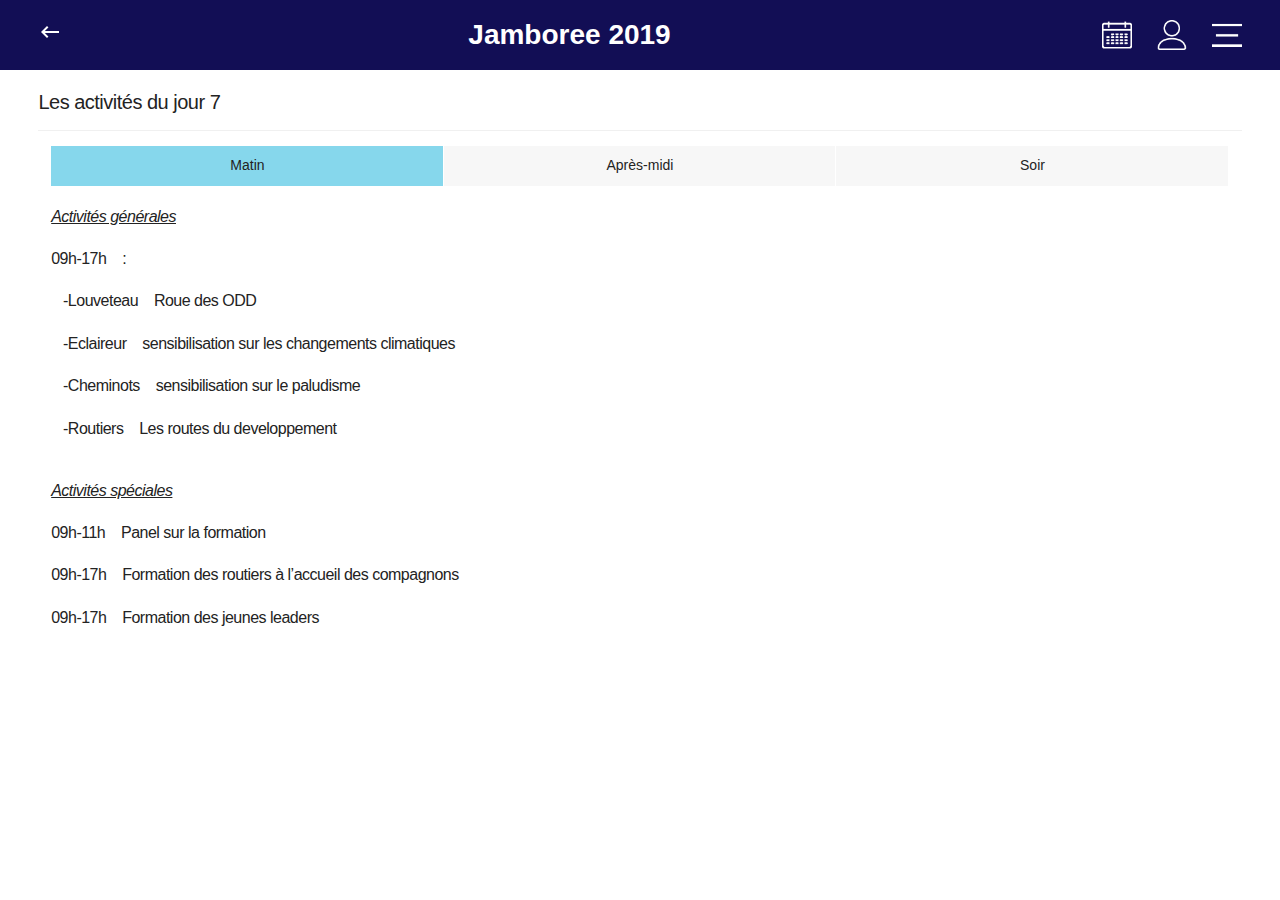
<file: 16.html>
<!DOCTYPE html>
<html lang="fr">

<head>
<meta charset="utf-8">
<meta name="viewport" content="width=device-width, initial-scale=1, minimum-scale=1, minimal-ui">
    <link rel="apple-touch-icon" href="images/jamboree.png" />
    <link rel="apple-touch-startup-image" href="images/icon-192.png">
    <link rel="shortcut icon" href="images/favicon.ico">
<title>Ascci Jamboree 2019: Journée du 16 Août</title>
<link rel="stylesheet" href="css/swiper.css">
<link rel="stylesheet" href="style.css">
<link href="https://fonts.googleapis.com/css?family=Roboto:100,300,400,900" rel="stylesheet"> 
</head>
<body id="mobile_wrap">

    <div class="panel-overlay"></div>

    <div class="panel panel-left panel-reveal">
        <!-- Slider -->
        <div class="swiper-container-subnav multinav">
            <div class="swiper-wrapper">
                <div class="swiper-slide">
                    <nav class="main_nav_underline">
                        <ul>
                            <li><a href="index.html"><img src="images/icons/gray/home.png" alt="Accueil" title="Accueil" /><span>Accueil</span></a></li>
                            <li><a href="https://scoutascci.org/#actu_jamboree"><img src="images/icons/gray/mobile.png" alt="Actualites" title="Actualites" /><span>Actualités</span></a></li>
                            <li><a href="comite.html"><img src="images/icons/gray/users.png" alt="Comité d'organisation" title="Comité d'organisation" /><span>Comité</span></a></li>
                            <li><a href="programme.html"><img src="images/icons/gray/blog.png" alt="Programme" title="Programme" /><span>Programme</span></a></li>
                            <li><a href="precamp.html"><img src="images/icons/gray/blog.png" alt="Programme" title="Programme" /><span>Pré camp</span></a></li>
                            <li><a href="#"><img src="images/icons/gray/photos.png" alt="Site du jamboree" title="Site du jamboree" /><span>Site</span></a></li>

                            <li class="subnav opensubnav"><img src="images/icons/gray/categories.png" alt="Participer a Jamboree 2019" title="Participer a Jamboree 2019" /><span>Participation</span></li>

                            <li><a href="https://scoutascci.org/boutique/"><img src="images/icons/gray/shop.png" alt="Boutique" title="Boutique" /><span>Boutique</span></a></li>

                            <!--<li><a href="#" data-popup=".popup-login" class="open-popup"><img src="images/icons/gray/lock.png" alt="" title="" /><span>Login</span></a></li>-->


                        </ul>
                    </nav>
                </div>
                <div class="swiper-slide">
                    <div class="subnav_header backtonav"><img src="images/icons/gray/back.png" alt="Retour au menu" title="Retour au menu" /><span>RETOUR AU MENU</span></div>
                    <nav class="main_nav_underline">
                        <ul>

                            <li><a href="http://jamboree.scoutascci.org/#register"><img src="images/icons/gray/features.png" alt="S'inscrire au jamboree 2019" title="S'inscrire au jamboree 2019" /><span>Inscription</span></a></li>
                            <li><a href="http://jamboree.scoutascci.org/ticket"><img src="images/icons/gray/form.png" alt="Impression du ticket" title="Impression du ticket" /><span>Imprimé son reçu</span></a></li>
                        </ul>
                    </nav>
                </div>
            </div>
        </div>
    </div>

    <div class="panel panel-right panel-reveal">
        <div class="user_login_info">

            <div class="user_thumb">

                <div class="user_details">
                    <p>Bonjour cher, <span>campeur</span></p>
                </div>
                <div class="user_avatar"><img src="images/jamboree.png" alt="logo Jamboree 2019" title="Logo Jamboree 2019" /></div>
            </div>

            <nav class="user-nav">
                <ul>
                    <li><a href="#"><img src="images/icons/gray/settings.png" alt="Code d'invisibilité" title="Code d'invisibilité" /><span>Mon code d'invisibilité</span></a></li>
                    <li><a href="#"><img src="images/icons/gray/lock.png" alt="Se connecter" title="Se connecter" /><span>Connexion</span><strong>5</strong></a></li>
                    <li><a href="#"><img src="images/icons/gray/lock.png" alt="Deconnexion" title="Deconnexion" /><span>Déconnexion</span></a></li>
                </ul>
            </nav>
        </div>
    </div>

    <div class="views">

      <div class="view view-main">
<div class="pages">
  <div data-page="tabs" class="page">
    <div class="page-content">
    
		<div class="navbar navbar--fixed navbar--fixed-top navbar--bg">
            <div class="navbar__col navbar__col--title">
                <a href="#" class="go-to-back"><img src="images/go-to-back.png" alt=""></a>
            </div>
			<div class="navbar__col navbar__col--title">
				<a href="index.html">Jamboree 2019</a>
			</div>
			<div class="navbar__col navbar__col--icon navbar__col--icon-right">
				<a href="programme.html"><img src="images/icons/white/blog.png" alt="" title="" /></a>
			</div>
			<div class="navbar__col navbar__col--icon navbar__col--icon-right">
				<a href="#" data-panel="right" class="open-panel"><img src="images/icons/white/user.png" alt="" title="" /></a>
			</div>
			<div class="navbar__col navbar__col--icon navbar__col--icon-right">
				<a href="#" data-panel="left" class="open-panel"><img src="images/icons/white/menu.png" alt="" title="" /></a>
			</div>
                </div>
     <div id="pages_maincontent">
      
          <h2 class="page_title">Les activités du jour 7</h2>
          
          
     <div class="page_single layout_fullwidth_padding">

                    <div class="tabs">
					
                        <input type="radio" name="tabs3" class="tabradio" id="tab3" checked="checked">
                        <label class="tablabel tablabel--13" for="tab3">Matin</label>
                                      <div class="tab">
                                          <h6><em><b><u>Activités générales</u></b></em></h6>
                                          <h6><b>09h-17h</b>&nbsp; &nbsp; :</h6>
                                          <h6>&nbsp; &nbsp;<b>-Louveteau</b>&nbsp; &nbsp; Roue des ODD</h6>
                                          <h6>&nbsp; &nbsp;<b>-Eclaireur</b>&nbsp; &nbsp; sensibilisation sur les changements climatiques</h6>
                                          <h6>&nbsp; &nbsp;<b>-Cheminots</b>&nbsp; &nbsp; sensibilisation sur le paludisme</h6>
                                          <h6>&nbsp; &nbsp;<b>-Routiers</b>&nbsp; &nbsp; Les routes du developpement</h6>
                                          <br>
                                          <h6><em><b><u>Activités spéciales</u></b></em></h6>
                                          <h6><b>09h-11h</b>&nbsp; &nbsp; Panel sur la formation</h6>
                                          <h6><b>09h-17h</b>&nbsp; &nbsp; Formation des routiers à l’accueil des compagnons</h6>
                                          <h6><b>09h-17h</b>&nbsp; &nbsp; Formation des jeunes leaders </h6>
                                          <br>
                                      </div>

                        <input type="radio" name="tabs3" class="tabradio" id="tab4">
                        <label class="tablabel tablabel--13" for="tab4">Après-midi</label>
                                      <div class="tab">
                                          <h6><em><b><u>Activités générales</u></b></em></h6>
                                          <h6><b>09h-17h</b>&nbsp; &nbsp; :</h6>
                                          <h6>&nbsp; &nbsp;<b>-Louveteau</b>&nbsp; &nbsp; Roue des ODD</h6>
                                          <h6>&nbsp; &nbsp;<b>-Eclaireur</b>&nbsp; &nbsp; sensibilisation sur les changements climatiques</h6>
                                          <h6>&nbsp; &nbsp;<b>-Cheminots</b>&nbsp; &nbsp; sensibilisation sur le paludisme</h6>
                                          <h6>&nbsp; &nbsp;<b>-Routiers</b>&nbsp; &nbsp; Les routes du developpement</h6>
                                          <br>
                                          <h6><em><b><u>Activités spéciales</u></b></em></h6>
                                          <h6><b>09h-17h</b>&nbsp; &nbsp; Formation des routiers à l’accueil des compagnons</h6>
                                          <h6><b>09h-17h</b>&nbsp; &nbsp; Formation des jeunes leaders </h6>
                                          <br>
                                      </div>
                        <input type="radio" name="tabs3" class="tabradio" id="tab5">
                        <label class="tablabel tablabel--13" for="tab5">Soir</label>
                                      <div class="tab">
                                          <h6><em><b><u>Activité éclaireurs </u></b></em></h6>
                                          <h6><b>20h30-22h</b>&nbsp; &nbsp; Green night</h6>
                                          <br>
                                      </div>


                    </div>
          
          </div>     
          
          
          
      
      </div>
      
      
    </div>
  </div>
</div>

         </div>
    </div>

    
<script src="js/jquery-3.3.1.min.js"></script>
<script src="js/jquery.validate.min.js" ></script>
<script src="js/swiper.min.js"></script>
<script src="js/jquery.custom.js"></script>
    <script src="js/app.js"></script>
  </body>

</html>
</file>
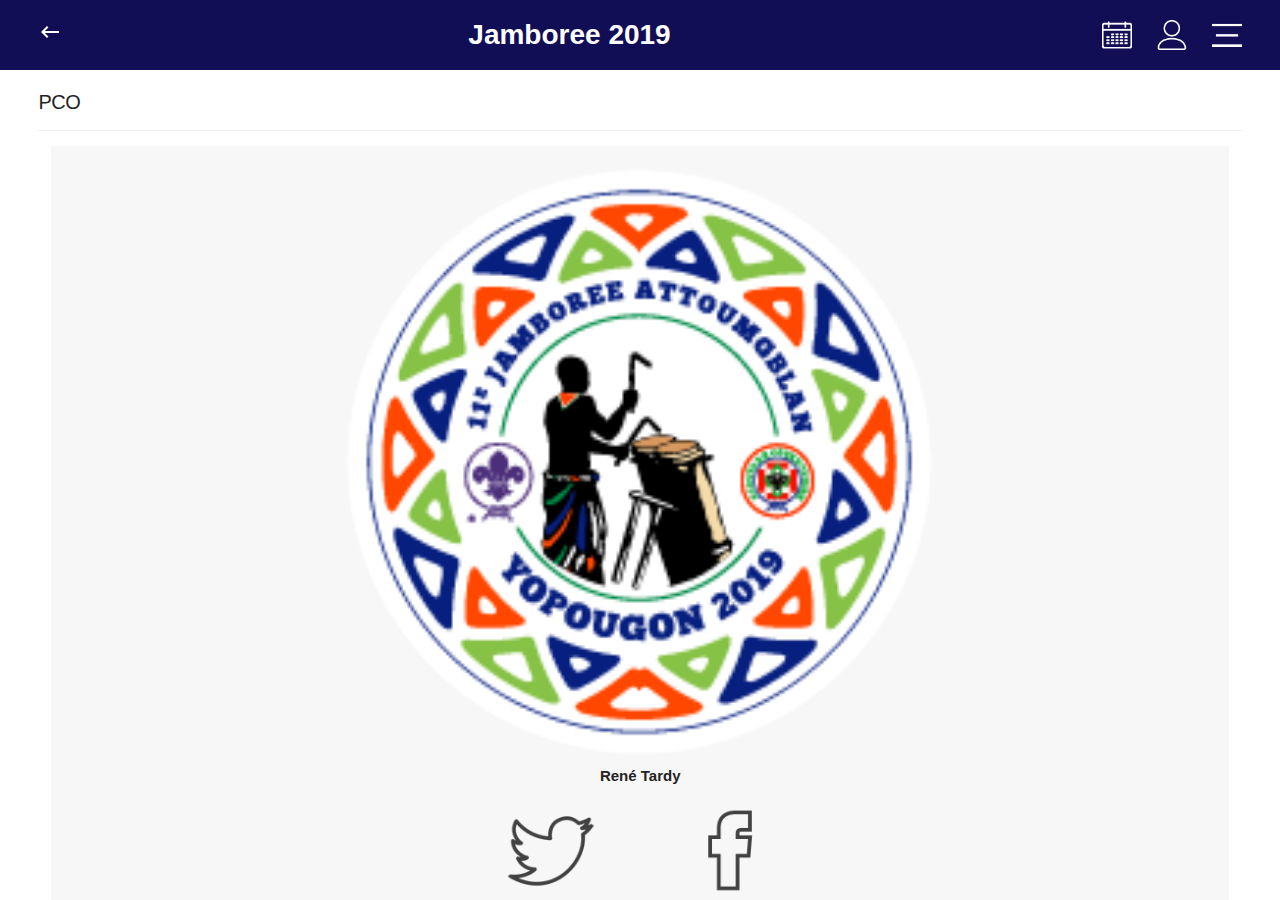
<file: comite.html>
<!DOCTYPE html>
<html lang="fr">

<head>
<meta charset="utf-8">
<meta name="viewport" content="width=device-width, initial-scale=1, minimum-scale=1, minimal-ui">
    <link rel="apple-touch-icon" href="images/jamboree.png" />
    <link rel="apple-touch-startup-image" href="images/icon-192.png">
    <link rel="shortcut icon" href="images/favicon.ico">
<title>Comité d'organisation</title>
<link rel="stylesheet" href="css/swiper.css">
<link rel="stylesheet" href="style.css">
<link href="https://fonts.googleapis.com/css?family=Roboto:100,300,400,900" rel="stylesheet"> 
</head>
<body id="mobile_wrap">

    <div class="panel-overlay"></div>

    <div class="panel panel-left panel-reveal">
        <!-- Slider -->
        <div class="swiper-container-subnav multinav">
            <div class="swiper-wrapper">
                <div class="swiper-slide">
                    <nav class="main_nav_underline">
                        <ul>
                            <li><a href="index.html"><img src="images/icons/gray/home.png" alt="Accueil" title="Accueil" /><span>Accueil</span></a></li>
                            <li><a href="#"><img src="images/icons/gray/mobile.png" alt="Actualites" title="Actualites" /><span>Actualités</span></a></li>
                            <li><a href="comite.html"><img src="images/icons/gray/users.png" alt="Comité d'organisation" title="Comité d'organisation" /><span>Comité</span></a></li>
                            <li><a href="programme.html"><img src="images/icons/gray/blog.png" alt="Programme" title="Programme" /><span>Programme</span></a></li>
                            <li><a href="#"><img src="images/icons/gray/photos.png" alt="Site du jamboree" title="Site du jamboree" /><span>Site</span></a></li>

                            <li class="subnav opensubnav"><img src="images/icons/gray/categories.png" alt="Participer a Jamboree 2019" title="Participer a Jamboree 2019" /><span>Participation</span></li>

                            <li><a href="#"><img src="images/icons/gray/shop.png" alt="Boutique" title="Boutique" /><span>Boutique</span></a></li>
                            <li><a href="#" class="exit"><img src="images/icons/gray/shop.png" alt="Boutique" title="Boutique" /><span>Quitter</span></a></li>

                            <!--<li><a href="#" data-popup=".popup-login" class="open-popup"><img src="images/icons/gray/lock.png" alt="" title="" /><span>Login</span></a></li>-->


                        </ul>
                    </nav>
                </div>
                <div class="swiper-slide">
                    <div class="subnav_header backtonav"><img src="images/icons/gray/back.png" alt="Retour au menu" title="Retour au menu" /><span>RETOUR AU MENU</span></div>
                    <nav class="main_nav_underline">
                        <ul>

                            <li><a href="http://jamboree.scoutascci.org/#register"><img src="images/icons/gray/features.png" alt="S'inscrire au jamboree 2019" title="S'inscrire au jamboree 2019" /><span>Inscription</span></a></li>
                            <li><a href="http://jamboree.scoutascci.org/ticket"><img src="images/icons/gray/form.png" alt="Impression du ticket" title="Impression du ticket" /><span>Imprimé son reçu</span></a></li>
                        </ul>
                    </nav>
                </div>
            </div>
        </div>
    </div>

    <div class="panel panel-right panel-reveal">
        <div class="user_login_info">

            <div class="user_thumb">

                <div class="user_details">
                    <p>Bonjour , <span>Delrodie</span></p>
                </div>
                <div class="user_avatar"><img src="images/jamboree.png" alt="logo Jamboree 2019" title="Logo Jamboree 2019" /></div>
            </div>

            <nav class="user-nav">
                <ul>
                    <li><a href="#"><img src="images/icons/gray/settings.png" alt="Code d'invisibilité" title="Code d'invisibilité" /><span>Mon code d'invisibilité</span></a></li>
                    <li><a href="#"><img src="images/icons/gray/message.png" alt="Message" title="Message" /><span>Messages</span><strong>12</strong></a></li>
                    <li><a href="#"><img src="images/icons/gray/lock.png" alt="Se connecter" title="Se connecter" /><span>Connexion</span><strong>5</strong></a></li>
                    <li><a href="#"><img src="images/icons/gray/lock.png" alt="Deconnexion" title="Deconnexion" /><span>Déconnexion</span></a></li>
                </ul>
            </nav>
        </div>
    </div>

    <div class="views">

      <div class="view view-main">
<div class="pages">
  <div data-page="team" class="page">
    <div class="page-content">
    
		<div class="navbar navbar--fixed navbar--fixed-top navbar--bg">
            <div class="navbar__col navbar__col--title">
                <a href="#" class="go-to-back"><img src="images/go-to-back.png" alt=""></a>
            </div>
			<div class="navbar__col navbar__col--title">
				<a href="index.html">Jamboree 2019</a>
			</div>
			<div class="navbar__col navbar__col--icon navbar__col--icon-right">
				<a href="programme.html"><img src="images/icons/white/blog.png" alt="" title="" /></a>
			</div>
			<div class="navbar__col navbar__col--icon navbar__col--icon-right">
				<a href="#" data-panel="right" class="open-panel"><img src="images/icons/white/user.png" alt="" title="" /></a>
			</div>
			<div class="navbar__col navbar__col--icon navbar__col--icon-right">
				<a href="#" data-panel="left" class="open-panel"><img src="images/icons/white/menu.png" alt="" title="" /></a>
			</div>
                </div>
						
     <div id="pages_maincontent">
      
	 <h2 class="page_title">PCO</h2>	  
   <div class="page_single layout_fullwidth_padding">  
		  <div class="swiper-container-teambigger">
			
			<div class="swiper-wrapper">
			  <div class="swiper-slide team-block">
			  <a href="#" data-view=".view-main"><img src="images/jamboree.png" alt="" title="" /></a>
			  <strong>René Tardy</strong>
			  <ul class="team_socials">
			  <li><a href="https://twitter.com/" class="external"><img src="images/icons/black/twitter.png" alt="" title="" /></a></li>
			   <li><a href="https://facebook.com/" class="external"><img src="images/icons/black/facebook.png" alt="" title="" /></a></li>
			  </ul>
			  <span>Commissaire National</span>
			  </div>
			  
			</div>
			<div class="swiper-pagination-teambigger"></div>
		  </div> 

      </div>
         <h2 class="page_title">Administration</h2>
      <div class="page_single layout_fullwidth_padding">
  
		  <div class="swiper-container-team">
			
			<div class="swiper-wrapper">
			  <div class="swiper-slide team-block">
			  <a href="#" data-view=".view-main"><img src="images/jamboree.png" alt="" title="" /></a><strong>Chef X</strong><span>Secretaire</span>
			  </div>
			  <div class="swiper-slide team-block">
			  <a href="#" data-view=".view-main"><img src="images/jamboree.png" alt="" title="" /></a><strong>Chef X</strong><span>Permanent</span>
			  </div>
			</div>
			<div class="swiper-wrapper">
			  <div class="swiper-slide team-block">
			  <a href="#" data-view=".view-main"><img src="images/jamboree.png" alt="" title="" /></a><strong>Chef X</strong><span>Secretaire</span>
			  </div>
			  <div class="swiper-slide team-block">
			  <a href="#" data-view=".view-main"><img src="images/jamboree.png" alt="" title="" /></a><strong>Chef X</strong><span>Permanent</span>
			  </div>
			</div>
		  </div>
   </div>

	  
      </div>


    </div>
  </div>
</div>

         </div>
    </div>

<script src="js/jquery-3.3.1.min.js"></script>
<script src="js/jquery.validate.min.js" ></script>
<script src="js/swiper.min.js"></script>
<script src="js/jquery.custom.js"></script>
    <script src="js/app.js"></script>
  </body>

</html>
</file>
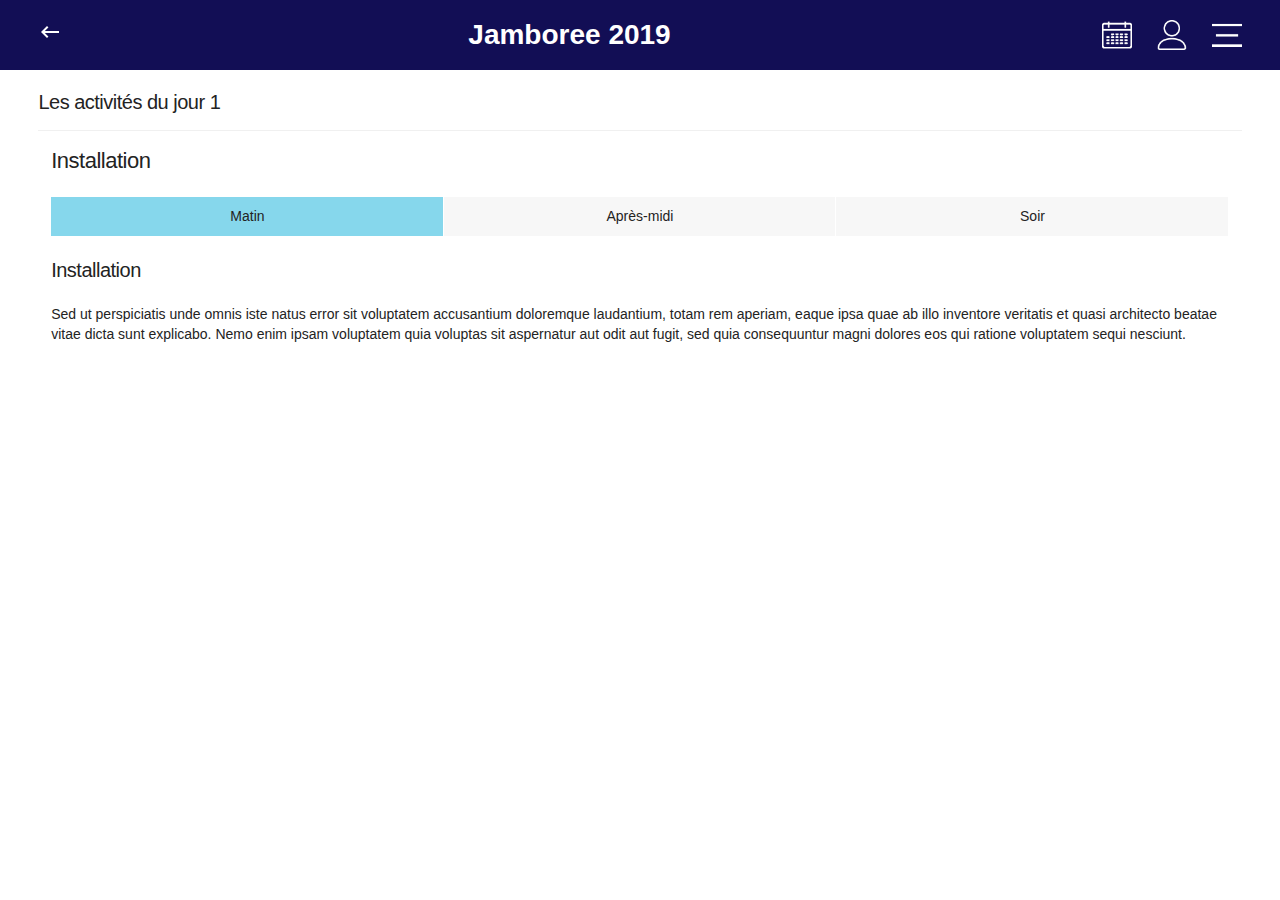
<file: details.html>
<!DOCTYPE html>
<html lang="fr">

<head>
<meta charset="utf-8">
<meta name="viewport" content="width=device-width, initial-scale=1, minimum-scale=1, minimal-ui">
    <link rel="apple-touch-icon" href="images/jamboree.png" />
    <link rel="apple-touch-startup-image" href="images/icon-192.png">
    <link rel="shortcut icon" href="images/favicon.ico">
<title>Ascci Jamboree 2019</title>
<link rel="stylesheet" href="css/swiper.css">
<link rel="stylesheet" href="style.css">
<link href="https://fonts.googleapis.com/css?family=Roboto:100,300,400,900" rel="stylesheet"> 
</head>
<body id="mobile_wrap">

    <div class="panel-overlay"></div>

    <div class="panel panel-left panel-reveal">
        <!-- Slider -->
        <div class="swiper-container-subnav multinav">
            <div class="swiper-wrapper">
                <div class="swiper-slide">
                    <nav class="main_nav_underline">
                        <ul>
                            <li><a href="index.html"><img src="images/icons/gray/home.png" alt="Accueil" title="Accueil" /><span>Accueil</span></a></li>
                            <li><a href="#"><img src="images/icons/gray/mobile.png" alt="Actualites" title="Actualites" /><span>Actualités</span></a></li>
                            <li><a href="comite.html"><img src="images/icons/gray/users.png" alt="Comité d'organisation" title="Comité d'organisation" /><span>Comité</span></a></li>
                            <li><a href="programme.html"><img src="images/icons/gray/blog.png" alt="Programme" title="Programme" /><span>Programme</span></a></li>
                            <li><a href="#"><img src="images/icons/gray/photos.png" alt="Site du jamboree" title="Site du jamboree" /><span>Site</span></a></li>

                            <li class="subnav opensubnav"><img src="images/icons/gray/categories.png" alt="Participer a Jamboree 2019" title="Participer a Jamboree 2019" /><span>Participation</span></li>

                            <li><a href="#"><img src="images/icons/gray/shop.png" alt="Boutique" title="Boutique" /><span>Boutique</span></a></li>

                            <!--<li><a href="#" data-popup=".popup-login" class="open-popup"><img src="images/icons/gray/lock.png" alt="" title="" /><span>Login</span></a></li>-->


                        </ul>
                    </nav>
                </div>
                <div class="swiper-slide">
                    <div class="subnav_header backtonav"><img src="images/icons/gray/back.png" alt="Retour au menu" title="Retour au menu" /><span>RETOUR AU MENU</span></div>
                    <nav class="main_nav_underline">
                        <ul>

                            <li><a href="http://jamboree.scoutascci.org/#register"><img src="images/icons/gray/features.png" alt="S'inscrire au jamboree 2019" title="S'inscrire au jamboree 2019" /><span>Inscription</span></a></li>
                            <li><a href="http://jamboree.scoutascci.org/ticket"><img src="images/icons/gray/form.png" alt="Impression du ticket" title="Impression du ticket" /><span>Imprimé son reçu</span></a></li>
                        </ul>
                    </nav>
                </div>
            </div>
        </div>
    </div>

    <div class="panel panel-right panel-reveal">
        <div class="user_login_info">

            <div class="user_thumb">

                <div class="user_details">
                    <p>Bonjour , <span>Delrodie</span></p>
                </div>
                <div class="user_avatar"><img src="images/jamboree.png" alt="logo Jamboree 2019" title="Logo Jamboree 2019" /></div>
            </div>

            <nav class="user-nav">
                <ul>
                    <li><a href="#"><img src="images/icons/gray/settings.png" alt="Code d'invisibilité" title="Code d'invisibilité" /><span>Mon code d'invisibilité</span></a></li>
                    <li><a href="#"><img src="images/icons/gray/message.png" alt="Message" title="Message" /><span>Messages</span><strong>12</strong></a></li>
                    <li><a href="#"><img src="images/icons/gray/lock.png" alt="Se connecter" title="Se connecter" /><span>Connexion</span><strong>5</strong></a></li>
                    <li><a href="#"><img src="images/icons/gray/lock.png" alt="Deconnexion" title="Deconnexion" /><span>Déconnexion</span></a></li>
                </ul>
            </nav>
        </div>
    </div>

    <div class="views">

      <div class="view view-main">
<div class="pages">
  <div data-page="tabs" class="page">
    <div class="page-content">
    
		<div class="navbar navbar--fixed navbar--fixed-top navbar--bg">
            <div class="navbar__col navbar__col--title">
                <a href="#" class="go-to-back"><img src="images/go-to-back.png" alt=""></a>
            </div>
			<div class="navbar__col navbar__col--title">
				<a href="index.html">Jamboree 2019</a>
			</div>
			<div class="navbar__col navbar__col--icon navbar__col--icon-right">
				<a href="programme.html"><img src="images/icons/white/blog.png" alt="" title="" /></a>
			</div>
			<div class="navbar__col navbar__col--icon navbar__col--icon-right">
				<a href="#" data-panel="right" class="open-panel"><img src="images/icons/white/user.png" alt="" title="" /></a>
			</div>
			<div class="navbar__col navbar__col--icon navbar__col--icon-right">
				<a href="#" data-panel="left" class="open-panel"><img src="images/icons/white/menu.png" alt="" title="" /></a>
			</div>
                </div>
     <div id="pages_maincontent">
      
          <h2 class="page_title">Les activités du jour 1</h2>
          
          
     <div class="page_single layout_fullwidth_padding">
          
                    	  
		  
                     <h3>Installation</h3>
                    <div class="tabs">
					
			<input type="radio" name="tabs3" class="tabradio" id="tab3" checked="checked">
			<label class="tablabel tablabel--13" for="tab3">Matin</label>	
                          <div class="tab">
                                <h4>Installation</h4>
                                <p>
                                Sed ut perspiciatis unde omnis iste natus error sit voluptatem accusantium doloremque laudantium, totam rem aperiam, eaque ipsa quae ab illo inventore veritatis et quasi architecto beatae vitae dicta sunt explicabo. Nemo enim ipsam voluptatem quia voluptas sit aspernatur aut odit aut fugit, sed quia consequuntur magni dolores eos qui ratione voluptatem sequi nesciunt.
                                </p> 
                          </div>
    
			<input type="radio" name="tabs3" class="tabradio" id="tab4">
			<label class="tablabel tablabel--13" for="tab4">Après-midi</label>
                          <div class="tab">
                                <h4>Installation</h4>
                                <p>
                                Sed ut perspiciatis unde omnis iste natus error sit voluptatem accusantium doloremque laudantium, totam rem aperiam, eaque ipsa quae ab illo inventore veritatis et quasi architecto beatae vitae dicta sunt explicabo. Nemo enim ipsam voluptatem quia voluptas sit aspernatur aut odit aut fugit, sed quia consequuntur magni dolores eos qui ratione voluptatem sequi nesciunt.
                                </p>
                          </div> 
			<input type="radio" name="tabs3" class="tabradio" id="tab5">
			<label class="tablabel tablabel--13" for="tab5">Soir</label>
                          <div class="tab">
                                <h4>Installation</h4>
                                <p>
                                Sed ut perspiciatis unde omnis iste natus error sit voluptatem accusantium doloremque laudantium, totam rem aperiam, eaque ipsa quae ab illo inventore veritatis et quasi architecto beatae vitae dicta sunt explicabo. Nemo enim ipsam voluptatem quia voluptas sit aspernatur aut odit aut fugit, sed quia consequuntur magni dolores eos qui ratione voluptatem sequi nesciunt.
                                </p>
                          </div> 
 
                          
                    </div>
          
          </div>     
          
          
          
      
      </div>
      
      
    </div>
  </div>
</div>

         </div>
    </div>

    
<script src="js/jquery-3.3.1.min.js"></script>
<script src="js/jquery.validate.min.js" ></script>
<script src="js/swiper.min.js"></script>
<script src="js/jquery.custom.js"></script>
    <script src="js/app.js"></script>
  </body>

</html>
</file>
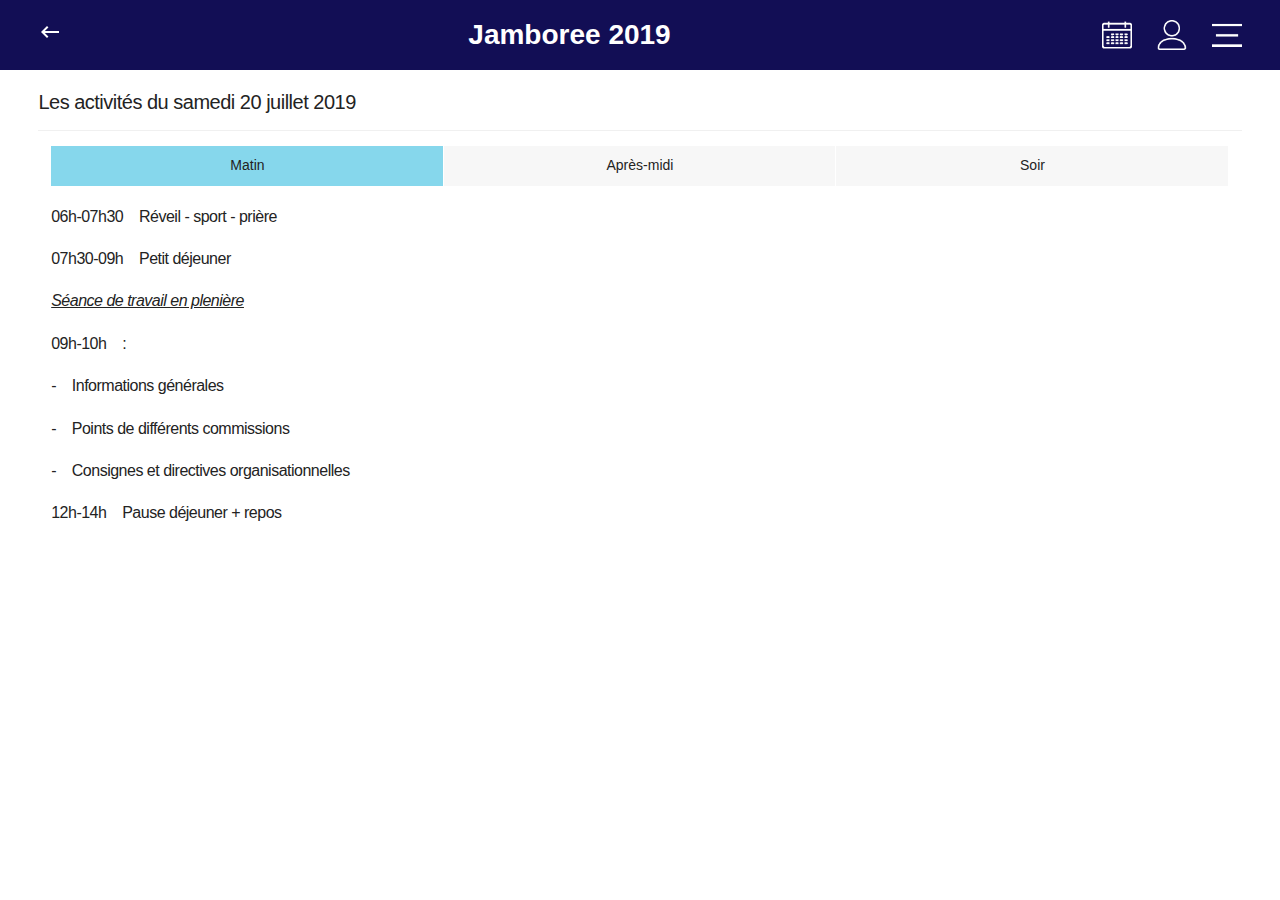
<file: prcamp_samedi.html>
<!DOCTYPE html>
<html lang="fr">

<head>
<meta charset="utf-8">
<meta name="viewport" content="width=device-width, initial-scale=1, minimum-scale=1, minimal-ui">
    <link rel="apple-touch-icon" href="images/jamboree.png" />
    <link rel="apple-touch-startup-image" href="images/icon-192.png">
    <link rel="shortcut icon" href="images/favicon.ico">
<title>Programme de la journée du samedi 20 juillet 2019</title>
<link rel="stylesheet" href="css/swiper.css">
<link rel="stylesheet" href="style.css">
<link href="https://fonts.googleapis.com/css?family=Roboto:100,300,400,900" rel="stylesheet"> 
</head>
<body id="mobile_wrap">

    <div class="panel-overlay"></div>

    <div class="panel panel-left panel-reveal">
        <!-- Slider -->
        <div class="swiper-container-subnav multinav">
            <div class="swiper-wrapper">
                <div class="swiper-slide">
                    <nav class="main_nav_underline">
                        <ul>
                            <li><a href="index.html"><img src="images/icons/gray/home.png" alt="Accueil" title="Accueil" /><span>Accueil</span></a></li>
                            <li><a href="https://scoutascci.org/#actu_jamboree"><img src="images/icons/gray/mobile.png" alt="Actualites" title="Actualites" /><span>Actualités</span></a></li>
                            <li><a href="comite.html"><img src="images/icons/gray/users.png" alt="Comité d'organisation" title="Comité d'organisation" /><span>Comité</span></a></li>
                            <li><a href="programme.html"><img src="images/icons/gray/blog.png" alt="Programme" title="Programme" /><span>Programme</span></a></li>
                            <li><a href="precamp.html"><img src="images/icons/gray/blog.png" alt="Programme" title="Programme" /><span>Pré camp</span></a></li>
                            <li><a href="#"><img src="images/icons/gray/photos.png" alt="Site du jamboree" title="Site du jamboree" /><span>Site</span></a></li>

                            <li class="subnav opensubnav"><img src="images/icons/gray/categories.png" alt="Participer a Jamboree 2019" title="Participer a Jamboree 2019" /><span>Participation</span></li>

                            <li><a href="https://scoutascci.org/boutique/"><img src="images/icons/gray/shop.png" alt="Boutique" title="Boutique" /><span>Boutique</span></a></li>

                            <!--<li><a href="#" data-popup=".popup-login" class="open-popup"><img src="images/icons/gray/lock.png" alt="" title="" /><span>Login</span></a></li>-->


                        </ul>
                    </nav>
                </div>
                <div class="swiper-slide">
                    <div class="subnav_header backtonav"><img src="images/icons/gray/back.png" alt="Retour au menu" title="Retour au menu" /><span>RETOUR AU MENU</span></div>
                    <nav class="main_nav_underline">
                        <ul>

                            <li><a href="http://jamboree.scoutascci.org/#register"><img src="images/icons/gray/features.png" alt="S'inscrire au jamboree 2019" title="S'inscrire au jamboree 2019" /><span>Inscription</span></a></li>
                            <li><a href="http://jamboree.scoutascci.org/ticket"><img src="images/icons/gray/form.png" alt="Impression du ticket" title="Impression du ticket" /><span>Imprimé son reçu</span></a></li>
                        </ul>
                    </nav>
                </div>
            </div>
        </div>
    </div>

    <div class="panel panel-right panel-reveal">
        <div class="user_login_info">

            <div class="user_thumb">

                <div class="user_details">
                    <p>Bonjour cher, <span>campeur</span></p>
                </div>
                <div class="user_avatar"><img src="images/jamboree.png" alt="logo Jamboree 2019" title="Logo Jamboree 2019" /></div>
            </div>

            <nav class="user-nav">
                <ul>
                    <li><a href="#"><img src="images/icons/gray/settings.png" alt="Code d'invisibilité" title="Code d'invisibilité" /><span>Mon code d'invisibilité</span></a></li>
                    <li><a href="#"><img src="images/icons/gray/lock.png" alt="Se connecter" title="Se connecter" /><span>Connexion</span><strong>5</strong></a></li>
                    <li><a href="#"><img src="images/icons/gray/lock.png" alt="Deconnexion" title="Deconnexion" /><span>Déconnexion</span></a></li>
                </ul>
            </nav>
        </div>
    </div>

    <div class="views">

      <div class="view view-main">
<div class="pages">
  <div data-page="tabs" class="page">
    <div class="page-content">
    
		<div class="navbar navbar--fixed navbar--fixed-top navbar--bg">
            <div class="navbar__col navbar__col--title">
                <a href="#" class="go-to-back"><img src="images/go-to-back.png" alt=""></a>
            </div>
			<div class="navbar__col navbar__col--title">
				<a href="index.html">Jamboree 2019</a>
			</div>
			<div class="navbar__col navbar__col--icon navbar__col--icon-right">
				<a href="programme.html"><img src="images/icons/white/blog.png" alt="" title="" /></a>
			</div>
			<div class="navbar__col navbar__col--icon navbar__col--icon-right">
				<a href="#" data-panel="right" class="open-panel"><img src="images/icons/white/user.png" alt="" title="" /></a>
			</div>
			<div class="navbar__col navbar__col--icon navbar__col--icon-right">
				<a href="#" data-panel="left" class="open-panel"><img src="images/icons/white/menu.png" alt="" title="" /></a>
			</div>
                </div>
     <div id="pages_maincontent">
      
          <h2 class="page_title">Les activités du samedi 20 juillet 2019</h2>
          
          
     <div class="page_single layout_fullwidth_padding">

                    <div class="tabs">
					
                        <input type="radio" name="tabs3" class="tabradio" id="tab3" checked="checked">
                        <label class="tablabel tablabel--13" for="tab3">Matin</label>
                                      <div class="tab">
                                          <h6><b>06h-07h30</b>&nbsp; &nbsp; Réveil - sport - prière</h6>
                                          <h6><b>07h30-09h</b>&nbsp; &nbsp; Petit déjeuner</h6>
                                          <h6><em><b><u>Séance de travail en plenière</u></b></em></h6>
                                          <h6><b>09h-10h</b>&nbsp; &nbsp; :</h6>
                                          <h6><b>-</b>&nbsp; &nbsp; Informations générales</h6>
                                          <h6><b>-</b>&nbsp; &nbsp; Points de différents commissions</h6>
                                          <h6><b>-</b>&nbsp; &nbsp; Consignes et directives organisationnelles</h6>
                                          <h6><b>12h-14h</b>&nbsp; &nbsp; Pause déjeuner + repos</h6>
                                          <br>
                                      </div>

                        <input type="radio" name="tabs3" class="tabradio" id="tab4">
                        <label class="tablabel tablabel--13" for="tab4">Après-midi</label>
                                      <div class="tab">
                                          <h6><em><b><u>Exploration du site</u></b></em></h6>
                                          <h6><b>14h-16h30</b>&nbsp; &nbsp; :</h6>
                                          <h6><b>-</b>&nbsp; &nbsp; Visite guidée des grandes installations et des espaces régionaux</h6>
                                          <h6><b>-</b>&nbsp; &nbsp; Analyses sanitaires</h6>
                                          <h6><b>-</b>&nbsp; &nbsp; Postes sécuritaires</h6>
                                          <h6><b>16h30-17h</b>&nbsp; &nbsp; Pause santé</h6>
                                          <h6><b>17h-19h</b>&nbsp; &nbsp; Actions prioritaires</h6>
                                          <br>
                                      </div>
                        <input type="radio" name="tabs3" class="tabradio" id="tab5">
                        <label class="tablabel tablabel--13" for="tab5">Soir</label>
                                      <div class="tab">
                                          <h6><b>19h-20h30</b>&nbsp; &nbsp; Quartier libre</h6>
                                          <h6><b>20h30-22h</b>&nbsp; &nbsp; Pause</h6>
                                          <h6><b>20h30-23h</b>&nbsp; &nbsp; Diner + échanges divers</h6>
                                          <h6><b>23h</b>&nbsp; &nbsp; Couvre-feu</h6>
                                          <br>
                                      </div>


                    </div>
          
          </div>     
          
          
          
      
      </div>
      
      
    </div>
  </div>
</div>

         </div>
    </div>

    
<script src="js/jquery-3.3.1.min.js"></script>
<script src="js/jquery.validate.min.js" ></script>
<script src="js/swiper.min.js"></script>
<script src="js/jquery.custom.js"></script>
    <script src="js/app.js"></script>
  </body>

</html>
</file>
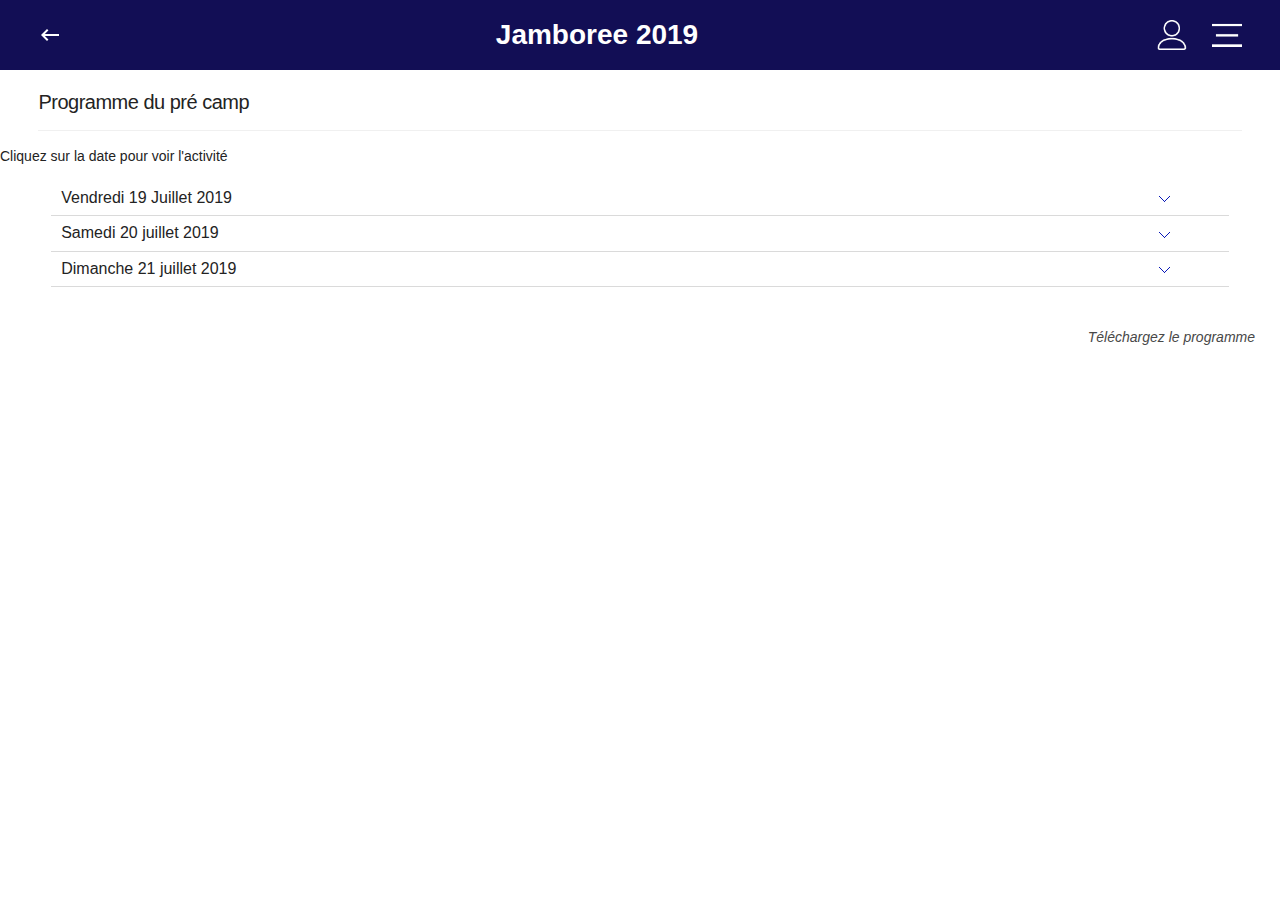
<file: precamp.html>
<link href="https://fonts.googleapis.com/css?family=Roboto:100,300,400,900" rel="stylesheet"> 
</head>
<body id="mobile_wrap"><!DOCTYPE html>
<html lang="fr">

<head>
	<meta charset="utf-8">
	<meta name="viewport" content="width=device-width, initial-scale=1, minimum-scale=1, minimal-ui">
	<link rel="apple-touch-icon" href="images/jamboree.png" />
	<link rel="apple-touch-startup-image" href="images/icon-192.png">
	<link rel="shortcut icon" href="images/favicon.ico">
	<title>Programme du précamp du Jamboree 2019</title>
	<link rel="stylesheet" href="css/swiper.css">
	<link rel="stylesheet" href="style.css">

    <div class="panel-overlay"></div>

	<div class="panel panel-left panel-reveal">
		<!-- Slider -->
		<div class="swiper-container-subnav multinav">
			<div class="swiper-wrapper">
				<div class="swiper-slide">
					<nav class="main_nav_underline">
						<ul>
							<li><a href="index.html"><img src="images/icons/gray/home.png" alt="Accueil" title="Accueil" /><span>Accueil</span></a></li>
							<li><a href="https://scoutascci.org/#actu_jamboree"><img src="images/icons/gray/mobile.png" alt="Actualites" title="Actualites" /><span>Actualités</span></a></li>
							<li><a href="comite.html"><img src="images/icons/gray/users.png" alt="Comité d'organisation" title="Comité d'organisation" /><span>Comité</span></a></li>
							<li><a href="programme.html"><img src="images/icons/gray/blog.png" alt="Programme" title="Programme" /><span>Programme</span></a></li>
							<li><a href="precamp.html"><img src="images/icons/gray/blog.png" alt="Programme" title="Programme" /><span>Pré-camp</span></a></li>
							<li><a href="#"><img src="images/icons/gray/photos.png" alt="Site du jamboree" title="Site du jamboree" /><span>Site</span></a></li>

							<li class="subnav opensubnav"><img src="images/icons/gray/categories.png" alt="Participer a Jamboree 2019" title="Participer a Jamboree 2019" /><span>Participation</span></li>

							<li><a href="https://scoutascci.org/boutique/"><img src="images/icons/gray/shop.png" alt="Boutique" title="Boutique" /><span>Boutique</span></a></li>

							<!--<li><a href="#" data-popup=".popup-login" class="open-popup"><img src="images/icons/gray/lock.png" alt="" title="" /><span>Login</span></a></li>-->


						</ul>
					</nav>
				</div>
				<div class="swiper-slide">
					<div class="subnav_header backtonav"><img src="images/icons/gray/back.png" alt="Retour au menu" title="Retour au menu" /><span>RETOUR AU MENU</span></div>
					<nav class="main_nav_underline">
						<ul>

							<li><a href="http://jamboree.scoutascci.org/#register"><img src="images/icons/gray/features.png" alt="S'inscrire au jamboree 2019" title="S'inscrire au jamboree 2019" /><span>Inscription</span></a></li>
							<li><a href="http://jamboree.scoutascci.org/ticket"><img src="images/icons/gray/form.png" alt="Impression du ticket" title="Impression du ticket" /><span>Imprimé son reçu</span></a></li>
						</ul>
					</nav>
				</div>
			</div>
		</div>
	</div>

	<div class="panel panel-right panel-reveal">
		<div class="user_login_info">

			<div class="user_thumb">

				<div class="user_details">
					<p>Bonjour cher, <span>campeur</span></p>
				</div>
				<div class="user_avatar"><img src="images/jamboree.png" alt="logo Jamboree 2019" title="Logo Jamboree 2019" /></div>
			</div>

			<nav class="user-nav">
				<ul>
					<li><a href="#"><img src="images/icons/gray/settings.png" alt="Code d'invisibilité" title="Code d'invisibilité" /><span>Mon code d'invisibilité</span></a></li>
					<li><a href="#"><img src="images/icons/gray/lock.png" alt="Se connecter" title="Se connecter" /><span>Connexion</span><strong>5</strong></a></li>
					<li><a href="#"><img src="images/icons/gray/lock.png" alt="Deconnexion" title="Deconnexion" /><span>Déconnexion</span></a></li>
				</ul>
			</nav>
		</div>
	</div>

    <div class="views">

      <div class="view view-main">
<div class="pages">
  <div data-page="toggle" class="page">
    <div class="page-content">
    
		<div class="navbar navbar--fixed navbar--fixed-top navbar--bg">
			<div class="navbar__col navbar__col--title">
				<a href="#" class="go-to-back"><img src="images/go-to-back.png" alt=""></a>
			</div>
			<div class="navbar__col navbar__col--title">
				<a href="index.html"> Jamboree 2019</a>
			</div>
			<div class="navbar__col navbar__col--icon navbar__col--icon-right">
				<a href="#" data-panel="right" class="open-panel"><img src="images/icons/white/user.png" alt="" title="" /></a>
			</div>
			<div class="navbar__col navbar__col--icon navbar__col--icon-right">
				<a href="#" data-panel="left" class="open-panel"><img src="images/icons/white/menu.png" alt="" title="" /></a>
			</div>
                </div>
     <div id="pages_maincontent">
      
   
	<h2 class="page_title">Programme du pré camp</h2>
	<P>Cliquez sur la date pour voir l'activité</P>
	<div class="page_single layout_fullwidth_padding">	
				
						<div class="accordion">
							<div class="accordion__item">
							  <input class="accordion__input" id="acc3" type="radio" name="accordion">
							  <label class="accordion__label" for="acc3">Vendredi 19 Juillet 2019<span></span></label>
							  <div class="accordion__content">
							  	<p></p>
								<p style="font-weight: bold; font-style: italic">
									<!--<a href="#" title="Cliquez pour voir les details">Spiritualité</a>-->
									<div class="page_single layout_fullwidth_padding">
										<div class="tabs">
											<input type="radio" name="tabs3" class="tabradio" id="tab3" checked="checked">
											<label class="tablabel tablabel--13" for="tab3">Matin</label>
											<div class="tab">
												<h6><b><em>Voir l'onglet du soir</em></b>&nbsp; &nbsp;  </h6>
								  				<p></p>
							  				</div>
											<input type="radio" name="tabs3" class="tabradio" id="tab4">
											<label class="tablabel tablabel--13" for="tab4">Après-midi</label>
											<div class="tab">
												<h6><b><em>Voir l'onglet du soir</em></b>&nbsp; &nbsp;  </h6>
												<p></p>
											</div>
											<input type="radio" name="tabs3" class="tabradio" id="tab5">
											<label class="tablabel tablabel--13" for="tab5">Soir</label>
											<div class="tab">
												<h6><b>18h-20h</b>&nbsp; &nbsp; Accueil et installation </h6>
												<h6><b>20h-21h30</b>&nbsp; &nbsp; Diner </h6>
												<h6><b>21h30-22h30</b>&nbsp; &nbsp; Informations et dispositions pratiques </h6>
												<h6><b>22h30</b>&nbsp; &nbsp; Couvre-feu </h6>
												<p></p>
											</div>
										</div>

									</div>
								</p>
								<p></p>
							  </div>
							</div>
							<div class="accordion__item">
							  <input class="accordion__input" id="acc4" type="radio" name="accordion">
							  <label class="accordion__label" for="acc4">Samedi 20 juillet 2019<span></span></label>
							  <div class="accordion__content">
								  <p></p>
								  <p style="font-weight: bold; font-style: italic">
									  <a href="prcamp_samedi.html" title="Cliquez pour voir les details">Détails de la journée</a>
								  </p>
								  <p></p>
							  </div>
							</div>
							<div class="accordion__item">
							  <input class="accordion__input" id="acc5" type="radio" name="accordion">
							  <label class="accordion__label" for="acc5">Dimanche 21 juillet 2019<span></span></label>
							  <div class="accordion__content">
								  <p></p>
								  <p style="font-weight: bold; font-style: italic">
								  <h6><b>7h-8h30</b>&nbsp; &nbsp; Nettoyage des lieux </h6>
								  <h6><b>9h</b>&nbsp; &nbsp; Départ </h6>
								  <p></p>
							  </div>
							</div>

						</div>


              </div> <!--end of page single-->  
              <p style="text-align: right; padding-right: 25px;">
				  <a href="precamp.pdf"><em>Téléchargez le programme </em></a>
			  </p>
              
              
              
      
      </div>
      
      
    </div>
  </div>
</div>

         </div>
    </div>

 
    
<script src="js/jquery-3.3.1.min.js"></script>
<script src="js/jquery.validate.min.js" ></script>
<script src="js/swiper.min.js"></script>
<script src="js/jquery.custom.js"></script>
	<script src="js/app.js"></script>
  </body>

</html>
</file>
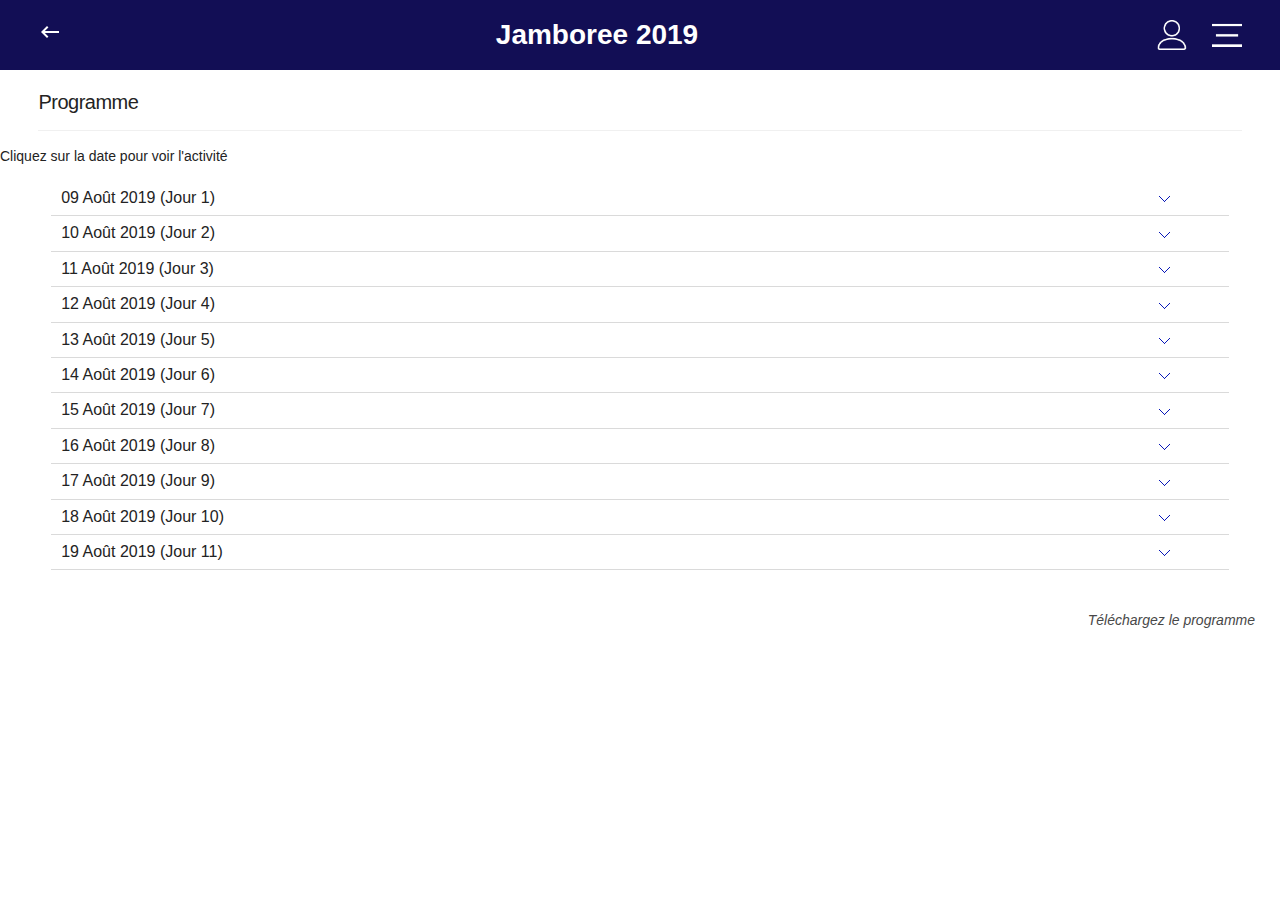
<file: programme.html>
<!DOCTYPE html>
<html lang="fr">

<head>
<meta charset="utf-8">
<meta name="viewport" content="width=device-width, initial-scale=1, minimum-scale=1, minimal-ui">
	<link rel="apple-touch-icon" href="images/jamboree.png" />
	<link rel="apple-touch-startup-image" href="images/icon-192.png">
	<link rel="shortcut icon" href="images/favicon.ico">
<title>Programme du Jamboree 2019</title>
<link rel="stylesheet" href="css/swiper.css">
<link rel="stylesheet" href="style.css">
<link href="https://fonts.googleapis.com/css?family=Roboto:100,300,400,900" rel="stylesheet"> 
</head>
<body id="mobile_wrap">

    <div class="panel-overlay"></div>

	<div class="panel panel-left panel-reveal">
		<!-- Slider -->
		<div class="swiper-container-subnav multinav">
			<div class="swiper-wrapper">
				<div class="swiper-slide">
					<nav class="main_nav_underline">
						<ul>
							<li><a href="index.html"><img src="images/icons/gray/home.png" alt="Accueil" title="Accueil" /><span>Accueil</span></a></li>
							<li><a href="https://scoutascci.org/#actu_jamboree"><img src="images/icons/gray/mobile.png" alt="Actualites" title="Actualites" /><span>Actualités</span></a></li>
							<li><a href="comite.html"><img src="images/icons/gray/users.png" alt="Comité d'organisation" title="Comité d'organisation" /><span>Comité</span></a></li>
							<li><a href="programme.html"><img src="images/icons/gray/blog.png" alt="Programme" title="Programme" /><span>Programme</span></a></li>
							<li><a href="precamp.html"><img src="images/icons/gray/blog.png" alt="Programme" title="Programme" /><span>Pré camp</span></a></li>
							<li><a href="#"><img src="images/icons/gray/photos.png" alt="Site du jamboree" title="Site du jamboree" /><span>Site</span></a></li>

							<li class="subnav opensubnav"><img src="images/icons/gray/categories.png" alt="Participer a Jamboree 2019" title="Participer a Jamboree 2019" /><span>Participation</span></li>

							<li><a href="https://scoutascci.org/boutique/"><img src="images/icons/gray/shop.png" alt="Boutique" title="Boutique" /><span>Boutique</span></a></li>

							<!--<li><a href="#" data-popup=".popup-login" class="open-popup"><img src="images/icons/gray/lock.png" alt="" title="" /><span>Login</span></a></li>-->


						</ul>
					</nav>
				</div>
				<div class="swiper-slide">
					<div class="subnav_header backtonav"><img src="images/icons/gray/back.png" alt="Retour au menu" title="Retour au menu" /><span>RETOUR AU MENU</span></div>
					<nav class="main_nav_underline">
						<ul>

							<li><a href="http://jamboree.scoutascci.org/#register"><img src="images/icons/gray/features.png" alt="S'inscrire au jamboree 2019" title="S'inscrire au jamboree 2019" /><span>Inscription</span></a></li>
							<li><a href="http://jamboree.scoutascci.org/ticket"><img src="images/icons/gray/form.png" alt="Impression du ticket" title="Impression du ticket" /><span>Imprimé son reçu</span></a></li>
						</ul>
					</nav>
				</div>
			</div>
		</div>
	</div>

	<div class="panel panel-right panel-reveal">
		<div class="user_login_info">

			<div class="user_thumb">

				<div class="user_details">
					<p>Bonjour cher, <span>campeur</span></p>
				</div>
				<div class="user_avatar"><img src="images/jamboree.png" alt="logo Jamboree 2019" title="Logo Jamboree 2019" /></div>
			</div>

			<nav class="user-nav">
				<ul>
					<li><a href="#"><img src="images/icons/gray/settings.png" alt="Code d'invisibilité" title="Code d'invisibilité" /><span>Mon code d'invisibilité</span></a></li>
					<li><a href="#"><img src="images/icons/gray/lock.png" alt="Se connecter" title="Se connecter" /><span>Connexion</span><strong>5</strong></a></li>
					<li><a href="#"><img src="images/icons/gray/lock.png" alt="Deconnexion" title="Deconnexion" /><span>Déconnexion</span></a></li>
				</ul>
			</nav>
		</div>
	</div>

    <div class="views">

      <div class="view view-main">
<div class="pages">
  <div data-page="toggle" class="page">
    <div class="page-content">
    
		<div class="navbar navbar--fixed navbar--fixed-top navbar--bg">
			<div class="navbar__col navbar__col--title">
				<a href="#" class="go-to-back"><img src="images/go-to-back.png" alt=""></a>
			</div>
			<div class="navbar__col navbar__col--title">
				<a href="index.html"> Jamboree 2019</a>
			</div>
			<div class="navbar__col navbar__col--icon navbar__col--icon-right">
				<a href="#" data-panel="right" class="open-panel"><img src="images/icons/white/user.png" alt="" title="" /></a>
			</div>
			<div class="navbar__col navbar__col--icon navbar__col--icon-right">
				<a href="#" data-panel="left" class="open-panel"><img src="images/icons/white/menu.png" alt="" title="" /></a>
			</div>
                </div>
     <div id="pages_maincontent">
      
   
	<h2 class="page_title">Programme</h2>		
	<P>Cliquez sur la date pour voir l'activité</P>
	<div class="page_single layout_fullwidth_padding">	
				
						<div class="accordion">
							<div class="accordion__item">
							  <input class="accordion__input" id="acc1" type="radio" name="accordion">
							  <label class="accordion__label" for="acc1">09 Août 2019 (Jour 1)<span></span></label>
							  <div class="accordion__content">
							  	<p></p>
								<p style="font-weight: bold; font-style: italic">
									<a href="#" title="Cliquez pour voir les details">Accueil des délégations</a>
								</p>
								<p></p>
							  </div>
							</div>
							<div class="accordion__item">
							  <input class="accordion__input" id="acc2" type="radio" name="accordion">
							  <label class="accordion__label" for="acc2">10 Août 2019  (Jour 2)<span></span></label>
							  <div class="accordion__content">
							  	<p></p>
								<p style="font-weight: bold; font-style: italic">
									<a href="#" title="Cliquez pour les voir les details">Installation</a>
								</p>
								<p></p>
							  </div>
							</div>
							<div class="accordion__item">
							  <input class="accordion__input" id="acc3" type="radio" name="accordion">
							  <label class="accordion__label" for="acc3">11 Août 2019  (Jour 3)<span></span></label>
							  <div class="accordion__content">
							  	<p></p>
								<p style="font-weight: bold; font-style: italic">
									<a href="#" title="Cliquez pour voir les details">Spiritualité</a>
									<div class="page_single layout_fullwidth_padding">
										<div class="tabs">
											<input type="radio" name="tabs3" class="tabradio" id="tab3" checked="checked">
											<label class="tablabel tablabel--13" for="tab3">Matin</label>
											<div class="tab">
												<h6><b>16h-18h</b>&nbsp; &nbsp; Messe de célébration des 80 ans
													d’existence du scoutisme en Côte
													d’Ivoire </h6>
								  				<p></p>
							  				</div>
											<input type="radio" name="tabs3" class="tabradio" id="tab4">
											<label class="tablabel tablabel--13" for="tab4">Après-midi</label>
											<div class="tab">
												<h6><b>16h-18h</b>&nbsp; &nbsp; Adoration du Saint sacrément </h6>
												<h6><b>18h-19h</b>&nbsp; &nbsp; Rencontre avec les encadreurs par branche </h6>
												<p></p>
											</div>
											<input type="radio" name="tabs3" class="tabradio" id="tab5">
											<label class="tablabel tablabel--13" for="tab5">Soir</label>
											<div class="tab">
												<h6><b>16h-18h</b>&nbsp; &nbsp; Veillée par région </h6>
												<p></p>
											</div>
										</div>

									</div>
								</p>
								<p></p>
							  </div>
							</div>
							<div class="accordion__item">
							  <input class="accordion__input" id="acc4" type="radio" name="accordion">
							  <label class="accordion__label" for="acc4">12 Août 2019  (Jour 4)<span></span></label>
							  <div class="accordion__content">
								  <p></p>
								  <p style="font-weight: bold; font-style: italic">
									  <a href="12.html" title="Cliquez pour voir les details">Détails de la journée</a>
								  </p>
								  <p></p>
							  </div>
							</div>
							<div class="accordion__item">
							  <input class="accordion__input" id="acc5" type="radio" name="accordion">
							  <label class="accordion__label" for="acc5">13 Août 2019  (Jour 5)<span></span></label>
							  <div class="accordion__content">
								  <p></p>
								  <p style="font-weight: bold; font-style: italic">
									  <a href="#" title="Cliquez pour voir les details">Activités générales </a>
									  <div class="page_single layout_fullwidth_padding">
										  <div class="tabs">
											  <input type="radio" name="tabs3" class="tabradio" id="tab7" checked="checked">
											  <label class="tablabel tablabel--13" for="tab7">Matin</label>
											  <div class="tab">
												  <h6><b>10h-12h</b>&nbsp; &nbsp; Cérémonie officielle d’ouverture du Jamborée 2019 </h6>
												  <h6><b>12h30-13h</b>&nbsp; &nbsp; Cocktail pour les invités </h6>
												  <p></p>
											  </div>
												<input type="radio" name="tabs3" class="tabradio" id="tab8">
												<label class="tablabel tablabel--13" for="tab8">Après-midi</label>
												<div class="tab">
													<h6><b>16h-19h</b>&nbsp; &nbsp; Parade générale + feux d’artifice </h6>
													<p></p>
												</div>
												<input type="radio" name="tabs3" class="tabradio" id="tab9">
												<label class="tablabel tablabel--13" for="tab9">Soir</label>
												<div class="tab">
													<h6><b>21h-22h30</b>&nbsp; &nbsp; Nuit du tisonnier </h6>
													<p></p>
												</div>
											</div>

								</div>
								  </p>
								  <p></p>
							  </div>
							</div>
							<div class="accordion__item">
							  <input class="accordion__input" id="acc6" type="radio" name="accordion">
							  <label class="accordion__label" for="acc6">14 Août 2019  (Jour 6)<span></span></label>
							  <div class="accordion__content">
							  	<p></p>
								<p style="font-weight: bold; font-style: italic">
									<a href="14.html" title="Cliquez pour voir les details">Détails de la journée</a>
								</p>
								<p></p>
							  </div>
							</div>
							<div class="accordion__item">
							  <input class="accordion__input" id="acc7" type="radio" name="accordion">
							  <label class="accordion__label" for="acc7">15 Août 2019  (Jour 7)<span></span></label>
							  <div class="accordion__content">
							  	<p></p>
								<p style="font-weight: bold; font-style: italic">
									<a href="15.html" title="Cliquez pour voir les details">Détails de la journée</a>
								</p>
								<p></p>
							  </div>
							</div>
							<div class="accordion__item">
							  <input class="accordion__input" id="acc8" type="radio" name="accordion">
							  <label class="accordion__label" for="acc8">16 Août 2019  (Jour 8)<span></span></label>
							  <div class="accordion__content">
							  	<p></p>
									<p style="font-weight: bold; font-style: italic">
										<a href="16.html" title="Cliquez pour voir les details">Détails de la Journée</a>
									</p>
									  <p></p>
								  </div>
								</div>
								<div class="accordion__item">
								  <input class="accordion__input" id="acc9" type="radio" name="accordion">
								  <label class="accordion__label" for="acc9">17 Août 2019  (Jour 9)<span></span></label>
								  <div class="accordion__content">
									  <p></p>
									  <p style="font-weight: bold; font-style: italic">
										  <div class="page_single layout_fullwidth_padding">
											  <div class="tabs">
												  <input type="radio" name="tabs3" class="tabradio" id="tab10" checked="checked">
												  <label class="tablabel tablabel--13" for="tab10">Matin</label>
												  <div class="tab">
													  <h6><b>6h-15h</b>&nbsp; &nbsp; Organisation de la randonnée pédestre nationale</h6>
											  <p></p>
												  </div>
													<input type="radio" name="tabs3" class="tabradio" id="tab11">
													<label class="tablabel tablabel--13" for="tab11">Après-midi</label>
													<div class="tab">
														<h6><em><b><u>Activités générales </u></b></em></h6>
														<h6><b>15h-18h</b>&nbsp; &nbsp; Visites en entreprise</h6>
														<br>
														<h6><em><b><u>Activités spéciales </u></b></em></h6>
														<h6><b>15h-18h</b>&nbsp; &nbsp; Forum du Jamborée</h6>
														<br>
														<p></p>
													</div>
													<input type="radio" name="tabs3" class="tabradio" id="tab12">
													<label class="tablabel tablabel--13" for="tab12">Soir</label>
													<div class="tab">
														<h6><b>-</b>&nbsp; &nbsp; Quartier libre </h6>
														<p></p>
													</div>
												</div>

											</div>
										</p>
								<p></p>
							  </div>
							</div>
							<div class="accordion__item">
							  <input class="accordion__input" id="acc10" type="radio" name="accordion">
							  <label class="accordion__label" for="acc10">18 Août 2019  (Jour 10)<span></span></label>
							  <div class="accordion__content">
								  <p></p>
								  <p style="font-weight: bold; font-style: italic">
									  <div class="page_single layout_fullwidth_padding">
										  <div class="tabs">
											  <input type="radio" name="tabs3" class="tabradio" id="tab13" checked="checked">
											  <label class="tablabel tablabel--13" for="tab13">Matin</label>
											  <div class="tab">
												  <h6><b>8h30-10h</b>&nbsp; &nbsp; Messe de clôture</h6>
												  <h6><b>10h30-12h</b>&nbsp; &nbsp; Envoi en mission des jeunes leaders</h6>
												  <h6><b>10h30-12h</b>&nbsp; &nbsp; Panel sur le Développement durable</h6>
								  <p></p>
							  </div>
								<input type="radio" name="tabs3" class="tabradio" id="tab14">
								<label class="tablabel tablabel--13" for="tab14">Après-midi</label>
								<div class="tab">
									<h6><b>14h30-18h</b>&nbsp; &nbsp; Carrefour rencontre</h6>
									<br>
									<p></p>
								</div>
								<input type="radio" name="tabs3" class="tabradio" id="tab15">
								<label class="tablabel tablabel--13" for="tab15">Soir</label>
								<div class="tab">
									<h6><b>18h30-22h</b>&nbsp; &nbsp; Cérémonie de clôture + concert </h6>
									<p></p>
								</div>
							</div>

							</div>
							</p>
							<p></p>
							  </div>
							</div>
							<div class="accordion__item">
							  <input class="accordion__input" id="acc11" type="radio" name="accordion">
							  <label class="accordion__label" for="acc11">19 Août 2019  (Jour 11)<span></span></label>
							  <div class="accordion__content">
							  	<p></p>
								<p style="font-weight: bold; font-style: italic">
									<a href="#" title="">Depart</a>
								</p>
							  </div>
							</div>
						</div>


              </div> <!--end of page single-->  
              <p style="text-align: right; padding-right: 25px;">
				  <a href="programme.pdf"><em>Téléchargez le programme</em></a>
			  </p>
              
              
              
      
      </div>
      
      
    </div>
  </div>
</div>

         </div>
    </div>

 
    
<script src="js/jquery-3.3.1.min.js"></script>
<script src="js/jquery.validate.min.js" ></script>
<script src="js/swiper.min.js"></script>
<script src="js/jquery.custom.js"></script>
	<script src="js/app.js"></script>
  </body>

</html>
</file>
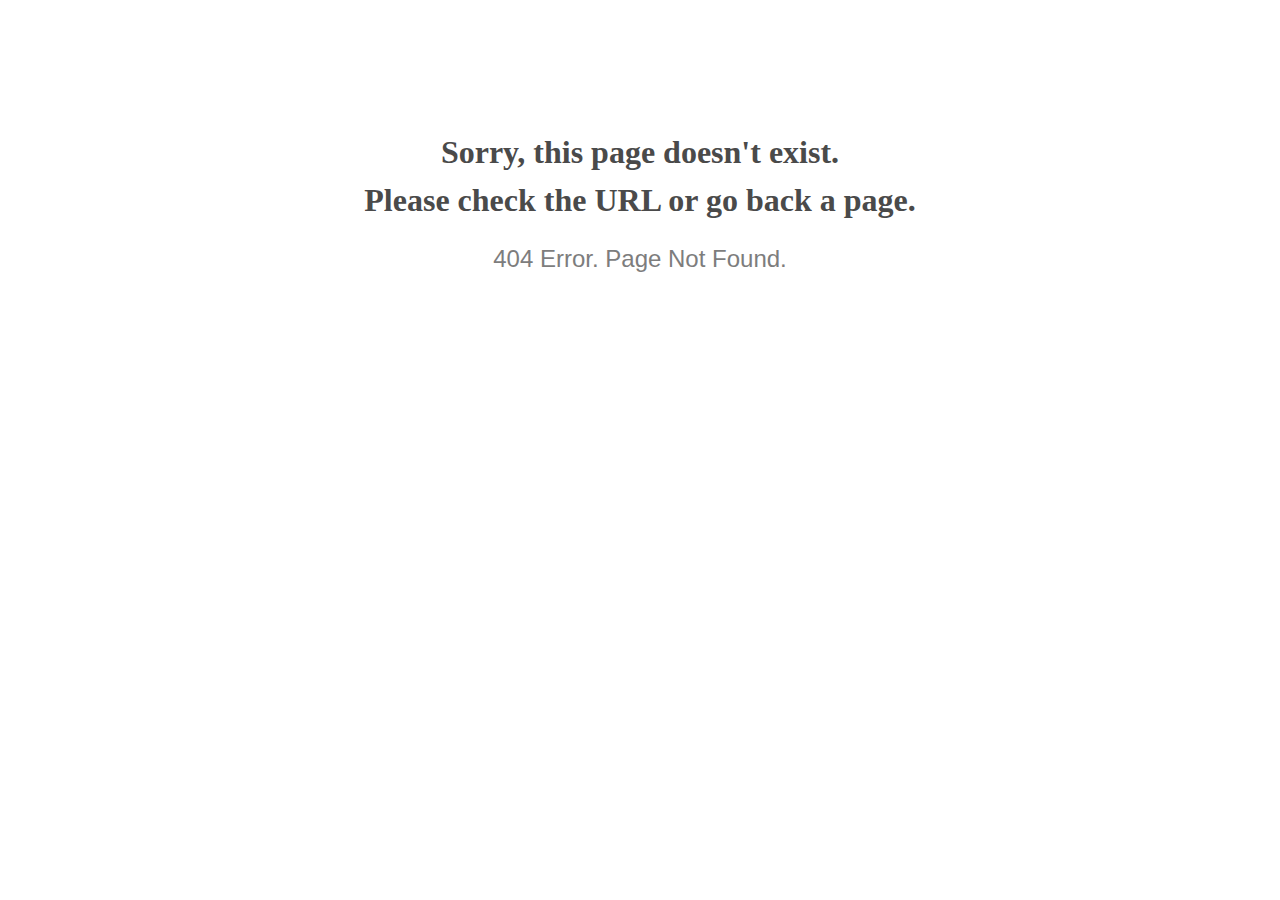
<file: images/checked.html>
<!doctype html>
<html lang="en">
<head>
  <meta charset="utf-8">
  <meta http-equiv="x-ua-compatible" content="ie=edge">
  <title>404 Error</title>
  <meta name="viewport" content="width=device-width, initial-scale=1">
  <style>
    @media screen and (max-width:500px) {
      body { font-size: .6em; } 
    }
  </style>
</head>

<body style="text-align: center;">

  <h1 style="font-family: Georgia, serif; color: #4a4a4a; margin-top: 4em; line-height: 1.5;">
    Sorry, this page doesn't exist.<br>Please check the URL or go back a page.
  </h1>
  
  <h2 style="  font-family: Verdana, sans-serif; color: #7d7d7d; font-weight: 300;">
    404 Error. Page Not Found.
  </h2>
  
</body>

</html>
</file>
<file: compteur/timeTo.css>
figure, figcaption {
	display: block;
}

.transition {
    -webkit-transition: top 400ms linear;
    -moz-transition: top 400ms linear;
    -ms-transition: top 400ms linear;
    -o-transition: top 400ms linear;
    transition: top 400ms linear;
}

.timeTo {
	font-family: Tahoma, Verdana, Aial, sans-serif;
	font-size: 28px;
	line-height: 108%;
	font-weight: bold;
	height: 32px;
}

.timeTo span {
	vertical-align: top;
}

.timeTo.timeTo-white div {
	color: black;
    background: #ffffff; /* Old browsers */
    background: -moz-linear-gradient(top, #ffffff 38%, #cccccc 100%); /* FF3.6+ */
    background: -webkit-gradient(linear, left top, left bottom, color-stop(38%,#ffffff), color-stop(100%,#cccccc)); /* Chrome,Safari4+ */
    background: -webkit-linear-gradient(top, #ffffff 38%,#cccccc 100%); /* Chrome10+,Safari5.1+ */
    background: -o-linear-gradient(top, #ffffff 38%,#cccccc 100%); /* Opera 11.10+ */
    background: -ms-linear-gradient(top, #ffffff 38%,#cccccc 100%); /* IE10+ */
    background: linear-gradient(to bottom, #ffffff 38%,#cccccc 100%); /* W3C */
    filter: progid:DXImageTransform.Microsoft.gradient( startColorstr='#ffffff', endColorstr='#cccccc',GradientType=0 ); /* IE6-9 */
}
.timeTo.timeTo-black div {
	color: white;
    background: #45484d; /* Old browsers */
    background: -moz-linear-gradient(top, #45484d 0%, #000000 100%); /* FF3.6+ */
    background: -webkit-gradient(linear, left top, left bottom, color-stop(0%,#45484d), color-stop(100%,#000000)); /* Chrome,Safari4+ */
    background: -webkit-linear-gradient(top, #45484d 0%,#000000 100%); /* Chrome10+,Safari5.1+ */
    background: -o-linear-gradient(top, #45484d 0%,#000000 100%); /* Opera 11.10+ */
    background: -ms-linear-gradient(top, #45484d 0%,#000000 100%); /* IE10+ */
    background: linear-gradient(to bottom, #45484d 0%,#000000 100%); /* W3C */
    filter: progid:DXImageTransform.Microsoft.gradient( startColorstr='#45484d', endColorstr='#000000',GradientType=0 ); /* IE6-9 */
}

.timeTo.timeTo-black .timeTo-alert {
    background: #a74444; /* Old browsers */
    background: -moz-linear-gradient(top, #a74444 0%, #3f0000 67%); /* FF3.6+ */
    background: -webkit-gradient(linear, left top, left bottom, color-stop(0%,#a74444), color-stop(67%,#3f0000)); /* Chrome,Safari4+ */
    background: -webkit-linear-gradient(top, #a74444 0%,#3f0000 67%); /* Chrome10+,Safari5.1+ */
    background: -o-linear-gradient(top, #a74444 0%,#3f0000 67%); /* Opera 11.10+ */
    background: -ms-linear-gradient(top, #a74444 0%,#3f0000 67%); /* IE10+ */
    background: linear-gradient(to bottom, #a74444 0%,#3f0000 67%); /* W3C */
    filter: progid:DXImageTransform.Microsoft.gradient( startColorstr='#a74444', endColorstr='#3f0000',GradientType=0 ); /* IE6-9 */
}

.timeTo.timeTo-white .timeTo-alert {
    background: #ffffff; /* Old browsers */
    background: -moz-linear-gradient(top, #ffffff 35%, #e17373 100%); /* FF3.6+ */
    background: -webkit-gradient(linear, left top, left bottom, color-stop(35%,#ffffff), color-stop(100%,#e17373)); /* Chrome,Safari4+ */
    background: -webkit-linear-gradient(top, #ffffff 35%,#e17373 100%); /* Chrome10+,Safari5.1+ */
    background: -o-linear-gradient(top, #ffffff 35%,#e17373 100%); /* Opera 11.10+ */
    background: -ms-linear-gradient(top, #ffffff 35%,#e17373 100%); /* IE10+ */
    background: linear-gradient(to bottom, #ffffff 35%,#e17373 100%); /* W3C */
    filter: progid:DXImageTransform.Microsoft.gradient( startColorstr='#ffffff', endColorstr='#e17373',GradientType=0 ); /* IE6-9 */
}

.timeTo figure {
	display: inline-block;
	margin: 0;
	padding: 0;
}
.timeTo figcaption {
	text-align: center;
	/*font-size: 12px;*/
	line-height: 80%;
	font-weight: normal;
	color: #888;
}

.timeTo div {
	position: relative;
	display: inline-block;
	width: 25px;
	height: 30px;
	border-top: 1px solid silver;
	border-right: 1px solid silver;
	border-bottom: 1px solid silver;
	overflow: hidden;
}
.timeTo div.first {
	border-left: 1px solid silver;
}

.timeTo ul {
	list-style-type: none;
	margin: 0;
	padding: 0;
	position: absolute;
	left: 3px;
}

.timeTo ul li {
    margin: 0;
    padding: 0;
    list-style: none;
}
</file>
<file: style.css>
@import "css/reset.css";

/*===============================================*/
/* 2. GENERAL		 						 */
/*===============================================*/	
html,
body {
position: relative;
height: 100%;
width: 100%;
overflow-x: hidden;
}
body {
font-family: 'Roboto', sans-serif;
margin: 0;
padding: 0;
color: #232323;
font-size: 14px;
line-height: 1.4;
width: 100%;
-webkit-text-size-adjust: 100%;
overflow: hidden;
font-weight:300;
}
input, textarea {
font-family: 'Roboto', sans-serif;
color: #232323;
font-size: 14px;
}
.clear{ 
clear:both; 
display:block;
}
.clearleft{ 
clear:both; 
float:left; 
display:block;
}
a {
text-decoration: none;
color: #484848;
}
p{
padding:0px;
margin:0px;
line-height:20px;
}
blockquote{
background:#f1f7f8;
padding:20px;
margin:0 0 20px 0;
font-size:22px;
line-height:30px;
font-weight:300;
}
blockquote span{
display:block;
color:#222222;
font-weight:700;
font-size:18px;
text-transform:uppercase;
line-height:30px;
}
.videocontainer{
max-width:100%; 
padding:0; 
display: block; 
margin:0;
}
#mobile_wrap{
width:100%;
margin:auto;
}
.info_popup{
width:90%;
padding:10px 2%;
position:fixed;
bottom:30px;
left:3%;
font-size:12px;
z-index:999999;
background-color:#000;
color:#fff;
font-weight:300;
border-radius:5px;
-moz-border-radius:5px;
-webkit-border-radius:5px;
}
.info_popup:before{
content:"";
position:absolute;
bottom:-15px;
left:45%;
border-width:15px 15px 0 15px;
border-style:solid;
border-color:#000 transparent;
display:block;
width:0;
}
.info_popup h2{
width:100%;
text-align:center;
color:#fff;
font-size:18px;
font-weight:700;
letter-spacing:-0.2px;
padding:0;
margin:0px;
}
.info_popup h3{
width:100%;
text-align:center;
color:#fff;
font-size:13px;
font-weight:700;
letter-spacing:-0.2px;
padding:0 0 5px 0;
margin:0px;
}
.info_popup p{
text-align:center;
line-height:16px;
}
.info_popup i{
text-align:center;
line-height:16px;
width:100%;
display:block;
font-style:italic;
padding:0 0 10px 0;
color:#ddd;
}
.info_popup span{
font-weight:700;
}
.close_info_popup{
position:absolute;
top:0px;
right:-30px;
z-index:9999999;
cursor:pointer;
}
.close_info_popup img{
display:block;
width:50%;
}
/*===============================================*/
/* 3. H TITLES		 						 */
/*===============================================*/	
h1, h2, h3, h4, h5, h6{
	font-weight:300;
	letter-spacing:-0.5px;
	color:#232323;
	padding:0 0 20px 0;
	margin:0;
}
h1{
	font-size:60px;
	
}
h2{
	font-size:26px;
}
h3{
	font-size:22px;
}
h4{
	font-size:20px;
}
h5{
	font-size:18px;
}
h6{
	font-size:16px;
}
h2.page_title{
width:94%;
font-size:20px;
line-height:25px;
font-weight:300;
padding:20px 0 15px 0;
margin:0px 3% 15px 3%;
border-bottom:1px #f0f0f0 solid;
display:inline-block;
letter-spacing:-0.5px;
}
h2.page_title span{
font-weight:700;
}
h2.blog_title{
width:90%;
font-size:24px;
line-height:28px;
font-weight:300;
padding:10px 0 15px 0;
margin:0px 5% 15px 5%;
border-bottom:1px #f0f0f0 solid;
display:inline-block;
letter-spacing:-0.5px;
}
h3.page_subtitle{
width:95%;
font-size:16px;
line-height:25px;
font-weight:300;
padding:10px 0 10px 5%;
margin:0px 0 15px 0;
background-color:#86d7ec;
display:inline-block;
letter-spacing:-0.5px;
}
/*===============================================*/
/* 4. HEADER AND HEADER NAVIGATION */
/*===============================================*/
.navbar{
width:94%;
padding:0 3%;
height:70px;
display:flex;
align-items:center;
}
.navbar--bg{
background-color: #120e55;
}
.navbar--fixed{
position: fixed;
left:0;
z-index:999999;
}
.navbar--fixed-top{
top:0;
}
.navbar--fixed-bottom{
bottom:0;
}
.navbar__col{
flex-grow:1;
}
.navbar__col--title{ 
font-size:28px;
font-weight:900;
}
.navbar__col-subtitle{
display:block;
font-size:10px;
font-weight:300;
}
.navbar__col--title-sm{ 
font-size:22px;
}
.navbar__col--title-centered{ 
text-align:center;
}
.navbar__col--title a{
color: #fff;
}
.navbar__col--title a span{ 
color:#060043;
}
.navbar__col--icon{
width:30px;
flex-grow:0;	
position:relative;
}
.navbar__col--icon img{
display:block;
max-width:100%;
}
.navbar__col--icon-left{
margin-right:25px;
}
.navbar__col--icon-right{
margin-left:25px;
}
.navbar__icon-bullet{
position:absolute;
top:-7.5px;
right:-7.5px;
font-size:10px;
width:15px;
height:15px;
background-color:#445cfd;
color:#fff;
-webkit-border-radius:50%; 
-moz-border-radius:50%;  
border-radius:50%; 
text-align:center;
line-height:15px;
-webkit-box-shadow: 0px 0px 4px 0px #303030; 
-moz-box-shadow:    0px 0px 4px 0px #303030;
box-shadow:         0px 0px 4px 0px #303030; 
}



/*===============================================*/
/* 5. CUSTOM BUTTONS */
/*===============================================*/
.btn{
display: inline-block;
color: #fff;
background-color: #4f40f1;
background: -webkit-linear-gradient(60deg, #4f40f1, #6100bc);
background: linear-gradient(60deg, #4f40f1, #6100bc);
-webkit-border-radius: 20px;
-moz-border-radius: 20px;
border-radius: 20px;
padding: 12px 30px;
font-size: 12px;
}	
.btn--full{
width:100%; 
padding: 12px 0px;
text-align:center;
margin:0 0 40px 0;
}
.btn--cart{
width:50%;
padding: 12px 0px;
float:right;
text-align:center;
}
a.button_small{
background-color:#455dfe; 
display:inline-block;
color:#222222; 
padding:10px 20px;
text-align:center;
-webkit-appearance: none;
}
.button {
border: none;
color: #222222;
text-decoration: none;
text-align: center;
display: block;
border-radius: 0px 0px 0px 0px;
line-height: 38px;
-webkit-box-sizing: border-box;
-moz-box-sizing: border-box;
box-sizing: border-box;
-webkit-appearance: none;
-moz-appearance: none;
-ms-appearance: none;
appearance: none;
background: none;
padding: 0 10px;
margin: 0;
height:40px;
white-space: nowrap;
position: relative;
overflow: hidden;
text-overflow: ellipsis;
font-size: 14px;
font-family: inherit;
cursor: pointer;
background-color:#f7f7f7;
//background-color:#120e55;
}
.button.active {
background: #455dfe;
color: #222222;
}
.buttons-row .button:first-child {
	border-radius: 0px 0px 0px 0px;
	border-left-width: 0px;
}
.buttons-row .button:last-child {
	border-radius: 0px 0px 0px 0px;
}
.btyellow{
background-color:#455dfe;
color:#fff; 
}
.btmint{
background-color:#61bb7e;
color:#fff;
}
/*===============================================*/
/* 6. LEFT AND RIGHT SLIDE PANELS */
/*===============================================*/	
/* === Panels === */
.panel-overlay {
  position: absolute;
  left: 0;
  top: 0;
  width: 100%;
  height: 100%;
  background: rgba(0, 0, 0, 0);
  opacity: 0;
  z-index: 5999;
  display: none;
}
.panel-overlay.active{
  
}
.panel {
z-index: 1000;
display: block;
-webkit-box-sizing: border-box;
-moz-box-sizing: border-box;
box-sizing: border-box;
overflow: auto;
-webkit-overflow-scrolling: touch;
position: absolute;
width: 85%;
top: 0;
height: 100%;
-webkit-transform: translate3d(0, 0, 0);
transform: translate3d(0, 0, 0);
-webkit-transition-duration: 400ms;
transition-duration: 400ms;
color:#222222;
}
.panel-left, .pagepanel{
background-color:#fff;
}
.panel-right{
background-color:#fff;
}
.panel.panel-left.panel-reveal {
  left: -85%;
}
.panel.panel-right.panel-reveal {
  right: -85%;
}
body.with-panel-left-reveal .views,
body.with-panel-right-reveal .views {
  -webkit-transition-duration: 500ms;
  transition-duration: 500ms;
  -webkit-transition-property: -webkit-transform;
  -moz-transition-property: -moz-transform;
  transition-property: transform;
}
body.with-panel-left-reveal .panel-overlay,
body.with-panel-right-reveal .panel-overlay {
  display: block;
}
body.with-panel-left-reveal .views {
  -webkit-transform: translate3d(85%, 0, 0);
  transform: translate3d(85%, 0, 0);
}
body.with-panel-left-reveal .panel-overlay {
  margin-left: 85%;
}
body.with-panel-left-reveal .panel-left {
  -webkit-transform: translate3d(100%, 0, 0);
  transform: translate3d(100%, 0, 0);
  -webkit-transition-duration: 400ms;
  transition-duration: 400ms;
}

body.with-panel-right-reveal .views {
  -webkit-transform: translate3d(-85%, 0, 0);
  transform: translate3d(-85%, 0, 0);
}
body.with-panel-right-reveal .panel-overlay {
  margin-left: -85%;
}
body.with-panel-right-reveal .panel-right{
  -webkit-transform: translate3d(-100%, 0, 0);
  transform: translate3d(-100%, 0, 0);
  -webkit-transition-duration: 400ms;
  transition-duration: 400ms;
}

body.panel-closing .views {
  -webkit-transition-duration: 400ms;
  transition-duration: 400ms;
  -webkit-transition-property: -webkit-transform;
  -moz-transition-property: -moz-transform;
  transition-property: transform;
}
/* 6-1. USER ACCOUNT SIDEBAR RIGHT */

.user_login_info{
padding:0px;
}
.user_thumb{
width:100%;
height:450px;
margin:auto;
position:relative;
background-color:#f1f7f8;
}
.user_details{
position:absolute;
bottom:20px;
left:0px;
width:100%;
z-index:888;
}
.user_details p{
padding:0 0 0 10px;
text-align:left;
font-size:14px;
color: #060043;
}
.user_details p span{
display:block;
font-size:18px;
padding:5px 0 0 0;
color:#455dfe;
font-weight:400;
}
.user_avatar{
z-index:999;
position:absolute;
bottom:15px;
right:15px;
width:30%;
}
.user_avatar img{
display:block;
max-width:100%;
margin:10px 0 0 0;
border-radius:50%;
}
.user-nav{
padding:20px 5% 0 5%;
width:90%;
}
.user-nav ul{
width:100%;
list-style:none;
padding:0px;
margin:0px;
display:block;
}
.user-nav ul li{
width:90%;
list-style:none;
padding:5px 0;
margin:0 0 0 5%;
display:inline-block;
text-align:center;
}
.user-nav ul li img{
display:inline-block;
max-width:2%;
float:left;
}
.user-nav ul li span{
display:block;
float:left;
text-align:left;
padding:0 0 0 20px;
}
.user-nav ul li strong{
display:block;
float:right;
text-align:left;
margin:0 5px 0 0;
width:30px;
height:30px;
line-height:30px;
text-align:center;
-webkit-border-radius: 50%;
-moz-border-radius: 50%;
border-radius: 50%;
background-color:#455dfe;
color:#fff;
font-size:11px;
}
.user-nav ul li a{
font-size: 23px;
font-weight: 300;
color: #060043;
}

/* 6-2. MAIN NAVIGATION SIDEBAR LEFT */

/* NAVIGATION STYLE UNDERLINE */
.main_nav_underline{
padding:20px 5%;
width:90%;
float:left;
clear:both;
}
.main_nav_underline ul{
width:96%;
list-style:none;
padding:0 0 60px 0;
margin:0 auto;
display:block;
}
.main_nav_underline ul li{
color:#060043;
width:96%;
list-style:none;
padding:5px 0 5px 0;
margin:0 2%;
display:block;
float:left;
clear:both;
text-align:left;
}
.main_nav_underline ul li.subnav{
background:url(images/subnav.png) no-repeat right top;
cursor:pointer;
}
.main_nav_underline ul li img{
display:inline-block;
max-width:2%;
float:left;
opacity:0.8;
margin:5px 0 0 0;
}
.main_nav_underline  ul li span{
display:block;
float:left;
text-align:left;
padding:5px 0 0 20px;
}
.main_nav_underline ul li a{
width:96%;
float:left;
clear:both;
display:block;
font-size:23px;
font-weight:300;
color:#060043;
line-height:20px;
}
/* NAVIGATION STYLE 2 ICONS ON ONE ROW WITH BORDER */

.main_nav_icons_inline_2{
padding:0px;
width:100%;
}
.main_nav_icons_inline_2 ul{
width:90%;
list-style:none;
padding:0px;
margin:5%;
display:block;
float:left;
clear:both;
}
.main_nav_icons_inline_2 ul li{
width:44%;
list-style:none;
padding:25px 2%;
display:inline-block;
float:left;
text-align:center;
border-bottom:1px #7586fe solid;
border-right:1px #7586fe solid;
color:#fff;
}
.main_nav_icons_inline_2 ul li:nth-child(2n) {
border-right:none;
}
.main_nav_icons_inline_2 ul li:last-child, .main_nav_icons_inline_2 ul li:nth-last-child(2) {
border-bottom:none;
}
.main_nav_icons_inline_2 ul li img{
display:inline-block;
max-width:25%;
}
.main_nav_icons_inline_2 ul li span{
display:block;
text-align:center;
padding:5px 0 0 0;
}
.main_nav_icons_inline_2 ul li a{
font-size:10px;
font-weight:400;
color:#fff;
letter-spacing:1px;
text-transform:uppercase;
}
.main_nav_icons_inline_2 ul li.subnav{
background:url(images/subnav_white.png) no-repeat right top;
}

/* NAVIGATION STYLE 2 ICONS ON ONE ROW WITH BORDER */
.main_nav_icons_inline_3{
padding:0px;
width:100%;
}
.main_nav_icons_inline_3 ul{
width:90%;
list-style:none;
padding:0px;
margin:5%;
display:block;
float:left;
clear:both;
}
.main_nav_icons_inline_3 ul li{
width:33%;
list-style:none;
padding:15px 0;
display:inline-block;
float:left;
text-align:center;
border-bottom:1px #7586fe solid;
border-right:1px #7586fe solid;
}
.main_nav_icons_inline_3 ul li:nth-child(3n) {
border-right:none;
}
.main_nav_icons_inline_3 ul li:last-child, .main_nav_icons_inline_3 ul li:nth-last-child(2), .main_nav_icons_inline_3 ul li:nth-last-child(3) {
border-bottom:none;
}
.main_nav_icons_inline_3 ul li img{
display:inline-block;
max-width:35%;
}
.main_nav_icons_inline_3 ul li span{
display:block;
text-align:center;
padding:0 0 0 0;
letter-spacing:0.5px;
}
.main_nav_icons_inline_3 ul li a{
font-size:8px;
font-weight:400;
color:#fff;
text-transform:uppercase;
}
.main_nav_icons_inline_3 ul li.subnav{
background:url(images/subnav_white.png) no-repeat right top;
}



.subnav_header{
width:90%;
margin:0;
float:left;
clear:both;
padding:10px 5%;
background-color:#f1f7f8;
color:#455dfe;
cursor:pointer;
}
.subnav_header img{
display:inline-block;
max-width:8%;
float:left;
opacity:0.8;
margin:5px 0 0 0;
}
.subnav_header span{
display:block;
float:left;
text-align:left;
padding:5px 0 0 20px;
}

.tc { text-align: center; }
/*===============================================*/
/* 7. PAGES LAYOUT GENERAL */
/*===============================================*/	
/* === Views === */
.views,
.view {
  position: relative;
  width: 100%;
  height: 100%;
  z-index: 5000;
}
.views {
  overflow: auto;
  -webkit-overflow-scrolling: touch;
}
.view {
  overflow: hidden;
  box-sizing: border-box;
}
/* === Pages === */
.pages {
  position: relative;
  width: 100%;
  height: 100%;
  overflow: hidden;
  background: #fff;
}
.page {
  box-sizing: border-box;
  width: 100%;
  height: 100%;
  background: #fff;
}
.page-content {
  overflow: auto;
  -webkit-overflow-scrolling: touch;
  box-sizing: border-box;
  height: 100%;
  position: relative;
  z-index: 1;
}
body.panel-closing .views {
  -webkit-transition-duration: 400ms;
  transition-duration: 400ms;
  -webkit-transition-property: -webkit-transform;
  -moz-transition-property: -moz-transform;
  transition-property: transform;
}
.homepage{
background-color:#8ddaee;
}
.page--conversation{
background-color:#f7f7f7;
}
#pages_maincontent{
width:100%;
padding:0 0 30px 0;
margin:0px;
position: absolute; 
top: 70px; 
left: 0; 
right: 0; 
bottom: 0px;
overflow: scroll; 
-webkit-overflow-scrolling: touch;
}
#pages_maincontent.pages_maincontent--conversation{
bottom: 60px;
}
#pages_maincontent p{
padding:0 0 15px 0;
margin:0px;
clear:both;
}
#pages_maincontent img{
display:block;
max-width:100%;
}
.layout_fullwidth{
width:100%;
}
.layout_fullwidth_padding{
width:92%;
margin:0 4%;
}
.page_single ul.simple_list{
padding:0px 0 20px 10px;
margin:0px;
list-style:none;
}
.page_single ul.simple_list li{
margin:0 0 10px 0;
padding:0 0 0 20px;
background:url(images/bullet.png) no-repeat left;
}


.bottom_menu_open{
position: fixed;
bottom:0px;
right:0px;
overflow: hidden;
z-index: 999999;
height:60px;
background-color:#455dfe;	
width:20%;
}
.bottom_menu_open a{
display:block;
width:100%;
text-align:center;
padding:0;

}
.bottom_menu_open a img{
display:inline-block;
max-width:10%;
padding:10px 0 0 0;
}
/* 7-1. SWIPE SLIDER */

.swiper-container {
height:100%;
}
.swiper-container-subnav{
width:100%;
position: relative;
overflow: hidden;
}
.swiper-container-pages {
height: auto;
margin: 0 auto 20px auto;
position: relative;
overflow: hidden;
/* Fix of Webkit flickering */
z-index: 1;
}
.swiper-container-team, .swiper-container-teambigger {
height: auto;
margin: 0 auto 20px auto;
position: relative;
overflow: hidden;
/* Fix of Webkit flickering */
z-index: 1;
}
.swiper-container-toolbar {
width:96%;
background-color:#fff;
padding:10px 0 10px 0;
height: auto;
margin:0 2%;
position: fixed;
bottom:1%;
left:0px;
overflow: hidden;
z-index: 999999;
height:auto;
border-top-left-radius: 10px;
-webkit-border-top-left-radius: 10px;
border-top-right-radius: 10px;
-webkit-border-top-right-radius: 10px;
border-bottom-right-radius: 30px;
 -webkit-border-bottom-right-radius: 30px;
 border-bottom-left-radius: 30px;
 -webkit-border-bottom-left-radius: 30px;
}
.swiper-slide {
width:100%;
text-align:left;
-webkit-background-size: 100%; 
-moz-background-size: 100%;
-o-background-size: 100%;
background-size: 100%;
-webkit-background-size: cover;
-moz-background-size: cover;
-o-background-size: cover; 
background-size: cover;
background-position:center center;
}
.toolbar-icon a{
display:block;
width:20%;
margin:0;
padding:1% 0;
float:left;
height:auto;
text-align:center;
}
.toolbar-icon a img{
display:block;
max-width:30%;
margin:0 auto 0 auto;
text-align:center;
}
.toolbar-icon a span{
color:#8c8c8c;
font-weight:400;
font-size:9px;
letter-spacing:0.5px;
}
.slider_trans{
position:absolute;
top:0px;
left:0px;
width:100%;
height:100%;
z-index:9999;
background:url(images/trans_black.png) repeat;
}
.slider-caption{
width:90%;
position:absolute;
left:5%;
z-index:99999;
margin:0;
}
.slidertoolbar .slider-caption{
bottom:30%;	
}
.slider-caption h2{
width:100%;
display:block;
margin:0 0 10px 0;
padding:0px;
font-size:24px;
line-height:42px;
font-weight:900;
letter-spacing:-0.5px;
color:#060043;
} 
.slider-caption h2.title--white{
color:#fff;
} 
.slider-caption span.subtitle{
width:100%;
margin:0;
font-size:18px;
padding:0px;
font-weight:700;
color:#445cfd;
display:inline;
} 
.slider-caption p{
color:#060043;
font-size:14px;
line-height:20px;
padding:0 0 20px 0;
}
.slider-caption p.text--white{
color:#fff;
}
.slider-caption__more{
display:inline-block;
color:#fff;
background-color:#4f40f1;
background: -webkit-linear-gradient(60deg, #4f40f1, #6100bc); 
background: linear-gradient(60deg, #4f40f1, #6100bc);
-webkit-border-radius: 20px;
-moz-border-radius: 20px;
border-radius: 20px;
padding:10px 30px;
font-size:11px;
}
.slidertoolbar > .swiper-pagination {
bottom: 23%;
left: 5%;
width: 95%;
text-align:left;
}
.swiper-pagination-bullet {
  width: 6px;
  height: 6px;
  display: inline-block;
  border:1px solid #fff;
  background:none;
  opacity: 0.3;
-webkit-border-radius:50%;-moz-border-radius:50%;border-radius:50%;
}
.swiper-container-horizontal > .swiper-pagination .swiper-pagination-bullet {
    margin: 0 2px;
}
.swiper-container-pages > .swiper-pagination {
bottom: 5%;
left: 5%;
width: 95%;
text-align:left;
}
.swiper-container .swiper-pagination-bullet-active {
opacity: 1;
}
.swiper-container-pages .swiper-pagination-bullet-active {
opacity: 1;
}
.swiper-pagination-toolbar{
position: absolute;
bottom: 0px;
left: 5%;
width: 100%;
text-align:center;
}
.swiper-pagination-toolbar{
    bottom: 0px !important;
}
.swiper-container-toolbar .swiper-pagination-bullet {
  width: 10px;
  height: 1px;
  display: inline-block;
  background: #82d4ea;
  opacity: 0.3;
  margin:0 2px;
  border:none;
  -webkit-border-radius:0;-moz-border-radius:0;border-radius:0;
}
.swiper-pagination-toolbar .swiper-pagination-bullet {
    margin: 0 2px !important;
}
.swiper-container-toolbar .swiper-pagination-bullet-active {
opacity: 1;
background: #3479c0;
}
.swiper-pagination-team, .swiper-pagination-teambigger{
width: 100%;
text-align:center;
}
.swiper-container-team .swiper-pagination-bullet, .swiper-container-teambigger .swiper-pagination-bullet {
  width: 4px;
  height: 4px;
  display: inline-block;
  background: #000;
  opacity: 0.2;
  margin:0 2px;
}
.swiper-container-team .swiper-pagination-bullet-active, .swiper-container-teambigger .swiper-pagination-bullet-active {
opacity: 1;
background: #000;
}
.swiper-button-prev, .swiper-button-next {
    position: absolute;
    top:auto;
}
.swiper-button-next{
	background:url(images/nav-next.png) no-repeat center; 
	width: 21px;
    height: 21px;
	bottom:23%;
	right:2.5%;
}
.swiper-button-prev{
	background:url(images/nav-prev.png) no-repeat center; 
	width: 21px;
    height: 21px;
	bottom:23%;
	right:10%;
	left:auto;
}
.swiper-container-pages .swiper-button-next{
	bottom:6%;
}
.swiper-container-pages .swiper-button-prev{
	bottom:6%;
}

/* 7-2. FEATURED LISTS */

ul.features_list{
padding:0 0 20px 0;
width:100%;
margin:0px;
list-style:none;
float:left;
clear:both;
}
ul.features_list li{
border-bottom:1px #e6e6e6 solid;
padding:0 2% 20px 2%;
margin:0 0 20px 0;
display:block;
width:43%;
float:left;
font-size:18px;
}
ul.features_list li:nth-child(even){
float:right;
}
ul.features_list li a{
color:#000;
padding:0px;
margin:0px;
}
ul.features_list li img{
display:inline-block;
width:10%;
float:left;
margin:0px;
padding:0px;
}
ul.features_list li span{
display:inline-block;
max-width:90%;
padding:2% 0 0 5%;
font-weight:400;
float:left;
}


ul.features_list_detailed{
padding:0 0 20px 0;
width:100%;
margin:0px;
list-style:none;
float:left;
clear:both;
}
ul.features_list_detailed li{
padding:20px 2%;
margin:0;
display:block;
width:43%;
float:left;
border-bottom:1px #ddd solid;
}
ul.features_list_detailed li:nth-child(even){
float:right;
}
ul.features_list_detailed li .feat_small_icon{
width:10%;
float:left;
margin:2px 0 0 0;
}
ul.features_list_detailed li .feat_small_details{
width:85%;
float:left;
padding:0 0 0 5%;
}
ul.features_list_detailed li .feat_small_details p{
padding:0 0 10px 0;
}
ul.features_list_detailed li .feat_small_details a{
color:#232323;
}
ul.features_list_detailed li .feat_small_details h4{
font-weight:700;
font-size:20px;
padding:0 0 5px 0;
margin:0px;
}

/* Messages */

.messages{
padding:0 0 5px 0;
width:100%;
margin:0px;
list-style:none;
float:left;
clear:both;
}
.message__row a{
padding:0;
margin:0 0 10px 0;
display:flex;
width:100%;
color:#9b9b9b;
border-bottom:1px #ddd solid;
}
.message__row--undread a{
 color:#000;
}
.message__avatar{
max-width:50px;
flex-grow:1;
position:relative;
}
.message__active-user{
display:block;
width:10px;
height:10px;
-webkit-border-radius: 50%;
-moz-border-radius: 50%;
border-radius: 50%;
background-color:#55c709;
position:absolute;
top:40px;
right:5px;
z-index:555;
}
.message__avatar img{
display:block;
max-width:100%;
-webkit-border-radius: 50%;
-moz-border-radius: 50%;
border-radius: 50%;
}
.message__row--undread .message__avatar img{
-moz-box-shadow: 0px 0px 8px 2px rgba(0, 0, 0, 0.1);
-webkit-box-shadow: 0px 0px 8px 2px rgba(0, 0, 0, 0.1);
box-shadow: 0px 0px 8px 2px rgba(0, 0, 0, 0.1);
}
.message__details{
padding:0 10px;
flex-grow:1;
}
.message__user{
font-weight:700;
padding:0 0 5px 0;
}
.message__short-content{
padding:0px;
margin:0px;
font-size:12px;
line-height:16px;
}
.message__time{
width:100px;
flex-grow:1;
text-align:right;
font-size:11px;
font-weight:700;
}

/* Conversation */

.conversation{
padding:20px 0;
width:100%;
margin:0px;
list-style:none;
clear:both;
}
.conversation__row{
padding:0;
margin:10px 0 5px 0;
display:flex;
width:100%;
}

.conversation__content{
	flex-grow:0;
	width:100%;
-moz-box-shadow: 0px 0px 8px 2px rgba(0, 0, 0, 0.1);
-webkit-box-shadow: 0px 0px 8px 2px rgba(0, 0, 0, 0.1);
box-shadow: 0px 0px 20px 2px rgba(0, 0, 0, 0.1);
	-webkit-border-radius:15px;
	-moz-border-radius: 15px;
	border-radius: 15px;
	padding:10px 20px;
}
.conversation__content p{
	padding:0px !important;
	line-height:18px;
	font-size:13px;
}
.conversation__content p a{
	color: #445cfd;
}
.conversation__row--received .conversation__content{
	margin-right:5%;
	background-color: #fff
	border-top-left-radius: 0px;
	-webkit-border-top-left-radius: 0px;
}
.conversation__row--sent .conversation__content{
	margin-left:5%;
	background-color: #445cfd;
	color: #fff;
	border-bottom-right-radius: 0px;
	-webkit-border-bottom-right-radius: 0px;
}
.conversation__time{
	font-size:10px;
	color:#747474;
}
.conversation__row--sent .conversation__time{
	color: #fff;
}
.conversation__avatar{
max-width:30px;
flex-grow:1;
position:relative;
margin-right:10px;
}
.conversation__active-user{
display:block;
width:6px;
height:6px;
-webkit-border-radius: 50%;
-moz-border-radius: 50%;
border-radius: 50%;
background-color:#55c709;
position:absolute;
top:25px;
right:5px;
z-index:555;
}
.conversation__avatar img{
display:block;
max-width:100%;
-webkit-border-radius: 50%;
-moz-border-radius: 50%;
border-radius: 50%;
}
.conversation__row--sent .conversation__avatar{
max-width:30px;
flex-grow:1;
align-self: flex-end;
position:relative;
margin-left:10px;
}
.conversation__row--sent .conversation__active-user{
left:5px;
}

.conversation-submit{
	position:fixed;
	bottom:10px;
	left:4%;
	z-index:9999;
	width:92%;
	background-color:#fff;
	-moz-box-shadow: 0px 0px 8px 2px rgba(0, 0, 0, 0.1);
	-webkit-box-shadow: 0px 0px 8px 2px rgba(0, 0, 0, 0.1);
	box-shadow: 0px 0px 20px 2px rgba(0, 0, 0, 0.1);
	-webkit-border-radius:15px;
	-moz-border-radius: 15px;
	border-radius: 15px;
}
.conversation-submit__form{
	display:flex;
	align-items: center;
	padding:0 10px;
	height:50px;
}
.conversation-submit__textarea{
	width:100%;
	height:20px;
	background-color:#fff;
	border:none;
	resize: none;
	
}
.conversation-submit__send{
	max-width:20px;
	flex-grow:1;
	margin-left:20px;
}
/* 7-3. TEAM DESIGN LAYOUT */

.team-block{
width:46%;
background-color:#f7f7f7;
text-align:center;
padding:20px 0 0 0;
}
.team-block a img{
display:block;
width:50%;
border-radius:50%;
margin:auto;
}
.team-block strong{
display:block;
font-weight:700;
font-size:15px;
padding:10px 0;
}
.team-block span{
display:block;
font-weight:300;
font-size:14px;
letter-spacing:0.5px;
background-color:#87d8ed;
padding:10px 0;
}
ul.team_socials{
width:100%;
text-align:center;
padding:10px 0;
margin:0px;
list-style:none;
}
ul.team_socials li{
width:15%;
padding:0px;
margin:0px;
display:inline-block;
}
ul.team_socials li a img{
display:block;
max-width:100%;
text-align:center;
border-radius:0px;
margin:auto;
}

/* 7-4. MUSIC LIST DESIGN LAYOUT */

.audiojs{ 
width:100%;
margin:auto; 
box-shadow:none;
background-image:none;
}
.audiojs .scrubber{
position: relative;
float: left;
width: 45%;
}
.audiojs .time {
float: left;
width:25%;
height: 36px;
line-height: 36px;
margin:0px;
}

ul.music_list{
padding:0 0 20px 0;
width:100%;
margin:0px;
list-style:none;
float:left;
clear:both;
}
ul.music_list li{
border-top:1px #e6e6e6 solid;
background-color:#f8f8f8;
padding:0 0 0 0;
margin:0 0 10px 0;
display:block;
width:100%;
float:left;
font-size:18px;
}
ul.music_list li h4{
font-size:14px;
padding:0 0 0 10px;
margin:0px;
font-weight:300;
line-height:40px;
}
ul.music_list li h4 span{
font-weight:700;
background-color:#86d7ec;
display:inline-block;
padding:5px 10px;
float:right;
margin:0px;
line-height:30px;
}
/*===============================================*/
/* 8. POPUPS */
/*===============================================*/	
.popup{
  position: absolute;
  left: 0;
  top: 0;
  width: 100%;
  height: 100%;
  z-index: 11000;
  background: #fff;
  box-sizing: border-box;
  display: block;
  overflow: auto;
  -webkit-overflow-scrolling: touch;
  -webkit-transition-property: -webkit-transform;
  -moz-transition-property: -moz-transform;
  -ms-transition-property: -ms-transform;
  -o-transition-property: -o-transform;
  transition-property: transform;
  -webkit-transform: translate3d(0, 100%, 0);
  transform: translate3d(0, 100%, 0);
  -webkit-transition-duration: 400ms;
  transition-duration: 400ms;
  background-color:#FFFFFF;
}
.popup.active{
  -webkit-transform: translate3d(0, 0, 0);
  transform: translate3d(0, 0, 0);
}


.popup h4{
color:#222222;
font-size:22px;
font-weight:700;
text-align:center;
padding:0 0 20px 0;
margin:0px;
}
.popup h5{
color:#222222;
font-size:14px;
font-weight:300;
text-align:center;
padding:20px 0 10px 0;
margin:0px;
}
.popup p{
text-align:center;
padding:0px 0 20px 0;
margin:0px;
font-size:14px;
}
.content-block {
padding:75px 10% 0 10%;
}
ul.social_share{
list-style:none;
padding:10px 0 0 0;
margin:0px;
}
ul.social_share li{
width:32%;
text-align:center;
display:inline-block;
padding:15px 0;
margin:0px;
}
ul.social_share li img{
width:50%;
display:block;
margin:auto auto 10px auto;
}
ul.social_share li a{
color:#222222;
font-size:12px;
font-weight:900;
}

.close_popup_button{
display:block;
}
.close_popup_button a{
display:inline-block;
width:60px;
height:60px;
margin:auto;
padding:0;
text-align:center;
position:absolute;
top:10px;
right:0px;
}
.close_popup_button a img{
display:block;
max-width:60%;
margin:auto; 
}
/*===============================================*/
/* 9. SHOP LAYOUT */
/*===============================================*/
ul.shop_items{
padding:0;
width:100%;
margin:0px;
list-style:none;
float:left;
clear:both;
}
ul.shop_items li{
padding:0 0 15px 0;
margin:0 0 15px 0;
display:block;
width:100%;
float:left;
clear:both;
border-bottom:1px solid #e4e4e4;
position:relative;
}
ul.shop_items li .shop_thumb{
width:30%;
float:left;
padding:0;
margin:0;
}
ul.shop_items li .shop_thumb img{
display:inline-block;
max-width:100%;
margin:0px;
}
.shop_item_details h3{
font-weight:400;
font-size:16px;
padding:0;
margin:0px;
width:100%;
clear:both;
border-bottom:1px #ddd solid;
padding:10px 0;
margin:0 0 15px 0;
}
ul.shop_items li .shop_item_details h4{
font-weight:900;
font-size:16px;
padding:0;
margin:0px;
}
ul.shop_items li .shop_item_details h4 a{
color:#2a3452;
}
ul.shop_items li .shop_item_details{
width:65%;
float:left;
padding:0 0 0 5%;
}
ul.shop_items li .shop_item_details p{
padding:0 0 10px 0;
margin:0px;
}
ul.shop_items li .shop_item_price{
font-size:12px;
font-weight:900;
padding:5px 0 10px 0;
}

ul.shop_items li a.shopfav{
position:absolute;
top:15px;
right:0px;
z-index:9999;
width:25px;
}
ul.shop_items li a.shopfav img{
width:100%;
display:block;
}
.shop_pagination{
width:100%;
clear:both;
margin:25px 0;
float:left;
}
.shop_pagination a{
display:block;
padding:10px 0;
text-align:center;
width:40%;
font-size:12px;
font-weight:900;
}
.shop_pagination span.shop_pagenr{
width:18%;
display:block;
float:left;
text-align:center;
padding:10px 0;
}
a.prev_shop{
float:left;
}
a.next_shop{
float:right;
}

/* 9-1. SHOP ITEM PAGE */

.shop_item{
width:100%;
}
.shop_item h4{
width:100%;
padding:5px 0;
font-size:14px;
margin:5px 0 20px 0;
clear:both;
font-weight:400;
}
.shop_item .shop_thumb{
width:100%;
padding:0;
margin:0;
position:relative;
}
.shop_item a#addtocart{
width:100%;
color:#fff;
display:block;
padding:15px 0;
text-align:center;
font-size:14px;
font-weight:900;
clear:both;
}
.shop_item .shop_item_details{
width:100%;
padding:0;
}
.shop_item .shop_item_price{
position:absolute;
top:10px;
right:10px;
color:#222222;
width:50px;
height:50px;
line-height:50px;
border-radius:50%;
font-size:14px;
font-weight:300;
text-align:center;
padding:0;
background-color:#f1f7f8;
}
.shop_item a.shopfav{
position:absolute;
bottom:10px;
right:20px;
z-index:9999;
width:10%;
}
.shop_item a.shopfriend{
position:absolute;
bottom:10px;
right:25%;
z-index:9999;
width:10%;
}
.shop_item a.shopfav img, .shop_item a.shopfriend img{
width:100%;
display:block;
}
.size_selectors{
width:100%;
margin:0 0 20px 0;
float:left;
display:block;
}
.size_selectors label {
display:inline-block;
width:18%;
float:left;
cursor: pointer;
padding:10px 0 10px 0;
margin:0 1% 0 0;
font-size:14px;
text-align:center;
}
.size_selectors input[type=radio] {
display: none;
}
.size_selectors input[type=radio] + label {
display: block;
border:1px #ebebeb solid;
color:#375a70;
}
.size_selectors input[type=radio]:checked + label {
background-color:#f1f7f8;
}
.color_selectors{
width:100%;
margin:0 0 20px 0;
float:left;
display:block;
}
.color_selectors label {
display:block;
width:14%;
height:25px;
float:left;
cursor: pointer;
padding:0;
margin:0 1% 0 0;
}
.color_selectors label.colorred{
background-color:#ed434b;
}
.color_selectors label.colororange{
background-color:#f2901d;
}
.color_selectors label.coloryellow{
background-color:#e8d503;
}
.color_selectors label.colorgreen{
background-color:#6fe803;
}
.color_selectors label.colorblue{
background-color:#0394e8;
}
.color_selectors label.colormagenta{
background-color:#b60cc5;
}
.color_selectors input[type=radio] {
display: none;
}
.color_selectors input[type=radio] + label {
border:2px #fff solid;
}
.color_selectors input[type=radio]:checked + label {
background-image:url(images/bullet.png);
background-position:center center;
background-repeat:no-repeat;
}

/* 9-2. SHOPPING CART - CECKOUT */

.cart_item{
width:100%;
float:left;
clear:both;
border-bottom:1px #3d3e50 solid;
padding:10px 0;
margin:0 0 10px 0;
}
.item_thumb{
width:30%;
float:left;
clear:both;
}
.item_thumb img{
max-width:80%;
display:block;
}
.item_title{
width:80%;
float:left;
padding:5px 0 15px 0;
}
.item_title span{
font-weight:900;
}
.item_price{
width:20%;
text-align:center;
padding:5px 0;
float:right;
color:#222222;
background-color:#f1f7f8;
font-size:12px;
font-weight:900;
letter-spacing:0.5px;
}
a.item_delete{
width:10%;
float:right;
text-align:right;
padding:5% 0 0 0;
}
a.item_delete img{
max-width:80%;
display:block;
}
.item_qnty{
width:50%;
float:left;
margin:0 0 10px 5%;
border-right:1px #3d3e50 solid;
}
.item_qnty_shop{
width:50%;
float:left;
margin:0;
}
.item_qnty_shopitem{
width:50%;
float:left;
margin:0 0 20px 0;
}
.item_qnty label{
width:60%;
display:block;
text-align:center;
font-size:14px;
padding:0 0 10px 0;
}
input.qntyminus, input.qntyplus, input.qntyminusshop, input.qntyplusshop{
width:30px;
float:left;
background:none;
border:none;
height:30px;
border-radius:15px;
font-weight:400;
font-size:20px;
text-align:center;
margin:0px;
padding:0px 0 3px;
cursor:pointer;
line-height:5px;
-webkit-appearance: none;
}
input.qnty{
width:20%;
height:25px;
float:left;
margin:0 2%;
padding:0px;
color:#222222;
background:none;
border:none;
text-align:center;
font-size:18px;
-webkit-appearance: none;
}
input.qntyshop{
width:20%;
height:25px;
float:left;
margin:0 1%;
padding:0px;
color:#000;
background:none;
border:none;
text-align:center;
font-size:18px;
-webkit-appearance: none;
}
.shop_pagination a, input.qntyminus, input.qntyplus, input.qntyminusshop, input.qntyplusshop{
border: 1px solid #222222;
color: #222222;
}
h4.checkout_title{
width:93%;
margin:0 0 20px 0;
padding:10px 0 10px 5%;
background-color:#f7f7f7;
float:left;
clear:both;
font-size:14px;
font-weight:700;
border-left:5px solid #455dfe;
}
.order_item{
width:100%;
float:left;
clear:both;
border-bottom:1px solid #d6d6d6;
padding:5px 0;
margin:0 0 10px 0;
}
.order_item_thumb{
width:20%;
float:left;
clear:both;
}
.order_item_thumb img{
max-width:80%;
display:block;
}
.order_item_title{
width:60%;
float:left;
padding:5px 0 15px 0;
}
.order_item_title span{
font-weight:900;
}
.order_item_price{
width:20%;
text-align:center;
padding:5px 0;
float:right;
color:#1b1b25;
font-size:12px;
font-weight:900;
letter-spacing:0.5px;
}
.checkout_select{
padding:10px 0 20px 5%;
}
.carttotal{
width:90%;
float:right;
clear:both;
padding:0 0 20px 0;
}
.carttotal_full{
width:100%;
float:left;
clear:both;
padding:0 0 20px 0;
}
.carttotal_row{
width:100%;
float:left;
clear:both;
padding:5px 0;
border-bottom:1px #3d3e50 solid;
}
.carttotal_row_full{
width:100%;
float:left;
clear:both;
padding:8px 0;
border-bottom:1px #d6d6d6 solid;
}
.carttotal_row_last{
width:100%;
float:left;
clear:both;
padding:5px 0;
font-size:17px;
font-weight:900;
}
.carttotal_left{
width:60%;
float:left;
text-align:left;
}
.carttotal_right{
width:40%;
float:left;
text-align:right;
}
a.checkout{
width:100%;
clear:both;
display:block;
float:left;
padding:15px 0; 
margin:15px 0; 
font-weight:normal;
text-align:center;
cursor:pointer; 
font-size:14px;
color:#FFFFFF;
-webkit-border-radius:3px;-moz-border-radius:3px;border-radius:3px;
border: none;
cursor:pointer;
-webkit-appearance: none;
}
/* 9-3. SUCCESS PAGE */
.success_message{
width:100%;
text-align:center;
font-size:24px;
font-weight:300;
color:#2d2e3e;
padding:20px 0 0 0;
}
.success_message img{
text-align:center;
display:inline-block;
margin:20px auto;
}
.success_message span{
font-weight:900;
font-size:40px;
display:block;
}
.success_message p{
line-height:35px;
}
/*===============================================*/
/* 10. PHOTO GALLERY */
/*===============================================*/
.sl-overlay {
    position: fixed;
    left: 0;
    right: 0;
    top: 0;
    bottom: 0;
    background: #000 !important;
    opacity: 0.7;
    display: none;
    z-index: 8888 !important;
}
.sl-wrapper .sl-counter {
    top: 10px !important;
    left: 10px !important;
    z-index: 9999 !important;
    color: #fff !important;
    font-size: 16px !important;
}
.sl-wrapper .sl-close {
    right: 10px !important;
    top: 10px !important;
    color: #fff !important;
    font-size: 44px !important;
	z-index: 9999 !important;
}
.sl-wrapper .sl-navigation button {
    z-index: 9999 !important;
    color: #fff !important;
}
.bottombarpages{
position: absolute;
bottom:0;
left:0;
width:100%;
height:80px;
text-align:center;
z-index:999;
background-color:#86d7ec;
}
.switch_button{
display:block;
float:left;
}
.switch_button a{
display:block;
width:23px;
height:23px;
}
.switch13{
background:url(images/switch_13.png) no-repeat center;
}
.switch12{
background:url(images/switch_12.png) no-repeat center;
}
.switch11{
background:url(images/switch_11.png) no-repeat center;
}
.gallery_switch{
width:100%;
text-align:center;
padding:10px 0 0 0;
}
.gallery_switch a{
display:inline-block;
padding:0 5px;
width:5%;
}
.gallery_switch a img{
display:inline-block;
max-width:70%;
}
ul.photo_gallery_13, ul.photo_gallery_12, ul.photo_gallery_11{
width:100%; 
list-style:none; 
padding:0px; 
margin:0 0 70px 0;
float:left; 
clear:both;
} 
ul.photo_gallery_13 li{ 
width:33.3%; 
padding:0; 
float:left; 
margin:0; 
}
ul.photo_gallery_13 li img{ 
max-width:100%; 
display:block; 
}
ul.photo_gallery_12 li{ 
width:50%; 
padding:0; 
float:left;  
margin:0;
}
ul.photo_gallery_12 li img{ 
max-width:100%; 
display:block;
}
ul.photo_gallery_11 li{ 
width:100%; 
padding:0; 
float:left; 
margin:0;
}
ul.photo_gallery_11 li img{
max-width:100%; 
display:block;
} 
.photo-categories{
width:90%;
padding:0;
font-size:14px;
font-weight:400;
margin:0 5% 0 5%;
display:block;
}
.photo-categories a{
width:32%;
margin:0 1% 0 0;
display:block;
float:left;
text-align:center;
padding:10px 0;
color:#2d2e3e;
}
.photo-categories a.active{
background-color:#455dfe;
}

/*===============================================*/
/* 11. BLOG LAYOUT */
/*===============================================*/
.posts {
	width:100%;
	overflow:hidden;
	position:relative;
}	
.posts li{
	width:100%;
	display:block;
	margin:0px;
	padding:10px 0 0 0;
	border-bottom:1px #f0f0f0 solid;
}
.swipeout .swiper-wrapper{
	width:100%;
	height:auto;
}
.swipeout .swiper-slide{
	width:100%;
	height:auto;
}
.swipeout .swiper-slide.swipeout-actions-left a,
.swipeout .swiper-slide.swipeout-actions-right a{
display:block;
float:left;
width: 33.333%;
text-align:center;
}
.swipeout .swiper-slide.swipeout-actions-right a:nth-child(1){
background:#455dfe;
}
.swipeout .swiper-slide.swipeout-actions-right a:nth-child(2){
background:#21d3c5;
}
.swipeout .swiper-slide.swipeout-actions-right a:nth-child(3){
background:#705abc;
}
.swipeout .swiper-slide.swipeout-actions-left a img,
.swipeout .swiper-slide.swipeout-actions-right a img{
display:inline-block !important;
max-width: 30% !important;
margin:20px auto;
}
.post_thumb{
width:25%;
float:left;
}
.post_thumb img{
display:inline-block;
max-width:100%;
}
.post_details{
width:62%;
float:left;
margin:0 0 0 4%;
}
.post_details h2{
font-size:14px;
line-height:20px;
font-weight:400;
margin:10px 0 10px 0;
padding:0px;
}
.post_category a{
font-size:14px;
font-weight:700;
padding:0;
display:inline-block;
}

.post_swipe{
width:6%;
height:100%;
position:absolute;
right:0px;
top:0px;
background-color:#f7f7f7;
}
.post_swipe img{
position: relative;
top: 50%;
transform: translateY(-50%);
margin:auto;
}
.post_details span, .post_single span{
display:inline-block;
padding:0 5px;
}

.post_single span.post_date{
background:url(images/date.png) no-repeat left;
padding:10px 0 5px 25px;
margin:0 0 0 0;
}
.post_single span.post_author{
background:url(images/author.png) no-repeat left;
padding:10px 0 5px 25px;
margin:0 0 0 10px;
}
.post_single span.post_comments{
background:url(images/comments.png) no-repeat left;
padding:10px 0 5px 23px;
margin:0 0 0 10px;
}
#loadMore{
margin:10px 0;
cursor:pointer;
}
#showLess{
display:none;
width:100%;
margin:10px 0;
padding:10px 0;
text-align:center;
background-color:#f7f7f7;
color:#ddd;
font-size:20px;
}
.post_single{
border-bottom:1px #f0f0f0 solid;
padding:10px 0 10px 0;
margin:0 0 20px 0;
}
.post_single img{
display:block;
max-width:100%;
margin:0 0 20px 0;
}
a.backto{
width:10%;
float:left;
margin:10px 0 0 5%;
}
a.backto img{
width:90%;
display:block;
}
ul.comments{
list-style:none;
padding:0px;
margin:0px;
}
ul.comments li{
list-style:none;
float:left;
clear:both;
padding:5% 5% 0 5%;
margin:0px 0 10px 0;
background-color:#f0f0f0;
}
.comm_avatar{
width:15%;
display:inline-block;
float:left;
}
.comm_avatar img{
display:inline-block;
max-width:100%;
}
.comm_content{
width:80%;
float:left;
display:inline-block;
padding:0 0 0 5%;
}
.comm_content p{
padding:0px;
margin:0px;
font-style:italic;
}


/*===============================================*/
/* 12. FORMS */
/*===============================================*/	
/* 12.1 LOGIN FORM */
.loginform{
width:90%;
padding:0 0 15px 5%;
}
.loginform label.error{
padding:0 0 20px 0; 
margin:0px;
line-height:10px;
width:100%; 
text-align:left; 
font-size:14px;
color:#f65821;
font-weight:400;
clear:both;
float:left;
}
.loginform input.form_input{
padding:10px 3%; 
width:93%; 
margin:0 0 15px 0;
border-bottom:1px solid #d5d5d5;
border-left:none;
border-right:none;
border-top:none;
background-color:#ffffff;
color:#000000;
-webkit-appearance: none;
}
.loginform input.form_input:focus{
 background-color:#f5f5f5;
}
.loginform .form_select{
padding:2% 3%; 
width:100%; 
margin:20px 0 10px 0;
border-bottom:1px solid #d5d5d5;
border-left:none;
border-right:none;
border-top:none;
-webkit-appearance: none;
color:#000000;
background:url(images/dropdown.png) no-repeat right;
}
.loginform .form_select option{
padding:3px;
}
.loginform input.form_submit{ 
width:100%; 
margin:10px 0 0 0; 
text-align:center;
cursor:pointer; 
font-size:18px;
font-weight:300;
border: none;
cursor:pointer;
-webkit-appearance: none;
color: #fff;
background-color: #4f40f1;
background: -webkit-linear-gradient(60deg, #4f40f1, #6100bc);
background: linear-gradient(60deg, #4f40f1, #6100bc);
-webkit-border-radius: 20px;
-moz-border-radius: 20px;
border-radius: 20px;
padding: 10px 0px;
}
.forgot_pass{
width:100%;
text-align:right;
font-size:12px;
}
.forgot_pass a{
font-weight:700;
color:#86d7ec;
}
.signup_bottom{
width:100%;
text-align:center;
padding:30px 0 0 0;
}
.signup_bottom p{
opacity: 1;
padding:0px 0 10px 0;
font-size:16px;
}
.signup_bottom a{
background-color:#86d7ec;
color:#fff;
font-weight:300;
font-size:16px;
padding:5px 10px;
border-radius:15px;
}
.signup_social{
width:100%;
text-align:center;
padding:20px 0 0 0;
}
a.signup_facebook{
background-color:#38579a;
width:47%;
display:inline-block;
padding:12px 0;
margin:0 4% 0 0;
color:#FFFFFF;
font-size:12px;
font-weight:700;
}
a.signup_twitter{
background-color:#0cacea;
width:47%;
padding:12px 0;
display:inline-block;
color:#FFFFFF;
font-size:12px;
font-weight:700;
}

/* 12.2 CONTACT FORM */

.contactform{
width:100%;
padding:0 0 15px 0;
}
.form_row{
	float:left;
	clear:both;
	width:100%;
}
.contactform label{
width:100%;
padding:5px 0 3px 0; 
display:block; 
font-size:16px;
font-weight:700;
}
.contactform label.error{
padding:0 0 10px 0; 
width:100%; 
text-align:left; 
font-size:14px;
color:#f65821;
font-weight:400;
}
.contactform input.form_input{
padding:3%; 
width:93%; 
margin:0 0 5px 0;
border:1px solid #ddd;
}
/* --------Custom select input----------- */
.selector_overlay{
padding:0; 
width:100%;
float:left;
margin:0 0 5px 0;
overflow: hidden;
background-color: #fff;
background:url(images/dropdown.png) no-repeat top right;
-webkit-backface-visibility: hidden;
backface-visibility: hidden;
}
.selector_overlay select{
padding:8px 0 8px 1%; 
width:99.5%; 
margin:0 0 5px 0;
border:1px solid #ddd;
box-shadow: none;
background-color: transparent;
background-image: none;
-webkit-appearance: none;
-moz-appearance: none;
appearance: none;
}
.custom_select a label{
	color:#000;
}
.custom_select .item-after{
padding:8px 0 8px 2%; 
width:97%; 
float:left;
margin:0 0 5px 0;
overflow: hidden;
background-color: #fff;
background:url(images/dropdown.png) no-repeat top right;
border:1px solid #ddd;
-webkit-backface-visibility: hidden;
backface-visibility: hidden;
}


.picker-modal .toolbar {
    position: relative;
    width: 100%;
    background: #445cfd;
}
.picker-modal .toolbar a{
	color:#fff;
}
.picker-modal.smart-select-picker .toolbar::after {
    content: '';
    position: absolute;
    left: 0;
    bottom: 0;
    right: auto;
    top: auto;
    height: 1px;
    width: 100%;
    background-color: #445cfd;
    display: block;
    z-index: 15;
    -webkit-transform-origin: 50% 100%;
    transform-origin: 50% 100%;
}
.picker-modal .toolbar::before {
    content: '';
    position: absolute;
    left: 0;
    top: 0;
    bottom: auto;
    right: auto;
    height: 1px;
    width: 100%;
    background-color: #445cfd;
    display: block;
    z-index: 15;
    -webkit-transform-origin: 50% 0%;
    transform-origin: 50% 0%;
}
.picker-calendar-month-picker span, .picker-calendar-year-picker span {
	color:#fff;
}
i.icon.icon-next, i.icon.icon-prev {
    width: 21px;
    height: 21px;
}
i.icon.icon-prev {
    background-image: url(images/nav-prev.png);
}
i.icon.icon-next {
     background-image: url(images/nav-next.png);
}
i.icon.icon-back {
    width: 21px;
    height: 21px;
    background-image: url(images/nav-prev.png);
}
.contactform .item-content{
padding:2px 0 2px 0;
margin:0px;
}
.contactform .form_row_right{
margin:0 0 20px 5%;
padding:0 0 10px 0;
border-bottom:1px solid #d6d6d6;
}
.contactform .form_row_right .item-title{
	font-size:14px;
	font-weight:400;
}
.contactform label .item-media{
display:inline-block;
}
.contactform label .item-inner{
display:inline-block;
}

.contactform label.switch {
    display: inline-block;
    position: relative;
    width: 70px;
    height: 25px;
	padding:0px;
	margin:20px 0;
    border-radius: 20px;
    background: #dfd9ea;
    transition: background 0.28s cubic-bezier(0.4, 0, 0.2, 1);
    vertical-align: middle;
    cursor: pointer;
}
.contactform label.switch::before {
    content: '';
    position: absolute;
    top: 1px;
    left: 2px;
    width: 22px;
    height: 22px;
    background: #fafafa;
    border-radius: 50%;
    transition: left 0.28s cubic-bezier(0.4, 0, 0.2, 1), background 0.28s cubic-bezier(0.4, 0, 0.2, 1), box-shadow 0.28s cubic-bezier(0.4, 0, 0.2, 1);
}
.contactform label.switch:active::before {
    box-shadow: 0 2px 8px rgba(0,0,0,0.28), 0 0 0 20px rgba(128,128,128,0.1);
}
.contactform input:checked + .switch {
    background: #72da67;
}
.contactform input:checked + .switch::before {
    left: 46px;
    background: #fff;
}
.contactform input:checked + .switch:active::before {
    box-shadow: 0 2px 8px rgba(0,0,0,0.28), 0 0 0 20px rgba(0,150,136,0.2);
}
.contactform textarea.form_textarea{
padding:3%; 
width:93%; 
height:50px; 
margin:0 0 5px 0;
border:1px solid #ddd;
font-family: 'Roboto', sans-serif;
font-size:14px;
}
.contactform input.form_submit{ 
width:100%; 
margin:10px 0 0 0; 
text-align:center;
cursor:pointer; 
font-size:18px;
font-weight:300;
border: none;
cursor:pointer;
-webkit-appearance: none;
color: #fff;
background-color: #4f40f1;
background: -webkit-linear-gradient(60deg, #4f40f1, #6100bc);
background: linear-gradient(60deg, #4f40f1, #6100bc);
-webkit-border-radius: 20px;
-moz-border-radius: 20px;
border-radius: 20px;
padding: 10px 0px;
}
h2#Note{
	display:none;
}

/*===============================================*/
/* 13. TABS & ACCORDION & TABLES */
/*===============================================*/	
/* Tabs
/*------------------------------------------*/
.tabs {
	display: flex;
	flex-wrap: wrap; 
	width:100%;
}
.tabs--photos{
	width:90%;
	margin:0 5%;
}
.tabs label.tablabel {
	order: 1; // Put the labels first
	display: block;
	padding:10px 0;
	text-align:center;
	cursor: pointer;
	transition: background ease 0.2s;
	background-color: #f7f7f7;
}
.tabs label.tablabel--12 {
	width: 50%;
	-webkit-box-shadow: inset  -1px 0px 0px 0px  #fff;
	box-shadow: inset  -1px 0px 0px 0px  #fff;
	-moz-box-shadow: inset  -1px 0px 0px 0px  #fff;
}
.tabs label.tablabel--13 {
	width: 33.333%;
	-webkit-box-shadow: inset  -1px 0px 0px 0px  #fff;
	box-shadow: inset  -1px 0px 0px 0px  #fff;
	-moz-box-shadow: inset  -1px 0px 0px 0px  #fff;
}
.tabs label.tablabel--12:last-child(), .tabs label.tablabel--13:last-child(){
	-webkit-box-shadow: none;
	box-shadow: inset;
	-moz-box-shadow: none;
}
.tabs .tab {
	order: 99; // Put the tabs last
	flex-grow: 1;
	width: 100%;
	display: none;
	padding:0;
	margin-top:20px;
}
.tabs input[type="radio"].tabradio {
	display: none;
}
.tabs input[type="radio"].tabradio:checked + label.tablabel {
	background: #86d7ec;
}
.tabs input[type="radio"].tabradio:checked + label.tablabel + .tab {
	display: block;
}

/* ------Accordion---------- */
.accordion{
	width:100%;
	margin:0 auto 40px auto;
}
.accordion__item {
  position: relative;
  width: 100%;
  overflow: hidden;
  border-bottom:1px #dadada solid;
}
.accordion__input{
  position: absolute;
  opacity: 0;
  z-index: -1;
}
.accordion__label {
  position: relative;
  display: block;
  cursor: pointer;
  padding:6px 10px;
  font-size:16px;
  font-weight:300;
      -webkit-transition: all 0.4s ease;
    -moz-transition: all 0.4s ease;
    transition: all 0.4s ease;
}
.accordion__content {
  max-height: 0;
  overflow: hidden;
    -webkit-transition: all 0.4s ease;
    -moz-transition: all 0.4s ease;
    transition: all 0.4s ease;
}
.accordion__content p {
  padding:10px 0px !important;
}
.accordion__input:checked ~ .accordion__content {
  max-height: 300px;
}
.accordion__input:checked ~ .accordion__label,  .accordion__label:hover{
  background-color: #445cfd;
  color:#fff;
}
.accordion__label:hover span{
  background:url(images/drop-down-faq-selected.png) no-repeat center;
}
.accordion__label span {
  position: absolute;
  right: 5%;
  top: 45%;
  display: block;
  width: 11px;
  height: 6px;
  text-align: center;
  background:url(images/drop-down-faq.png) no-repeat center;
  -webkit-transition: all .35s;
  -o-transition: all .35s;
  transition: all .35s;
}
.accordion__input[type=radio]:checked + .accordion__label span {
  transform: rotateX(180deg);
  background:url(images/drop-down-faq-selected.png) no-repeat center;
}

/* ------Toggle---------- */
.toggle{
	width:100%;
	margin:0 auto 40px auto;
}
.toggle__item {
  position: relative;
  width: 100%;
  overflow: hidden;
  border-bottom:1px #dadada solid;
}
.toggle__input{
  position: absolute;
  opacity: 0;
  z-index: -1;
}
.toggle__label {
  position: relative;
  display: block;
  cursor: pointer;
  padding:6px 10px;
  font-size:16px;
  font-weight:300;
      -webkit-transition: all 0.4s ease;
    -moz-transition: all 0.4s ease;
    transition: all 0.4s ease;
}
.toggle__content {
  max-height: 0;
  overflow: hidden;
    -webkit-transition: all 0.4s ease;
    -moz-transition: all 0.4s ease;
    transition: all 0.4s ease;
}
.toggle__content p {
  padding:10px 0px !important;
}
.toggle__input:checked ~ .toggle__content {
  max-height: 300px;
}
.toggle__input:checked ~ .toggle__label,  .toggle__label:hover{
  background-color: #445cfd;
  color:#fff;
}
.toggle__label:hover span{
  background:url(images/drop-down-faq-selected.png) no-repeat center;
}
.toggle__label span {
  position: absolute;
  right: 5%;
  top: 45%;
  display: block;
  width: 11px;
  height: 6px;
  text-align: center;
  background:url(images/drop-down-faq.png) no-repeat center;
  -webkit-transition: all .35s;
  -o-transition: all .35s;
  transition: all .35s;
}
.toggle__input[type=checkbox]:checked + .toggle__label span {
  transform: rotateX(180deg);
  background:url(images/drop-down-faq-selected.png) no-repeat center;
}

/* TABLES */
ul.responsive_table{ 
width:100%; 
float:left; 
clear:both; 
margin:0 0 10px 0; 
padding:0px; 
list-style:none;
}
li.table_row{
width:100%; 
float:left; 
clear:both; 
line-height:30px;
padding:0px; 
list-style:none;
margin:0 0 1px 0;
background-color:#f5f5f4;
}
.table_section_small{
width:14%; 
float:left; 
padding:0 0 0 2%;
}
.table_section{ 
width:40%; 
float:left;
padding:0 0 0 2%;
}
.table_section_14{ 
width:23%; 
float:left;
padding:0 0 0 2%;
text-align:center;
display:block;
}
.table_section_14 img{
display:inline-block;
text-align:center;
padding:10px 0 0 0;
margin:0px;
line-height:10px;
}
.table_section_14 strong{
font-size:18px;
}
.table_section_14 a.buy_now{
display:inline-block;
text-align:center;
padding:0 5px;
margin:5px 0;
background-color:#94cb01;
color:#FFFFFF;
font-size:12px;
-moz-border-radius:3px;-webkit-border-radius:3px;border-radius:3px;
}  
ul.responsive_table li:first-child{
background-color:#86d7ec;
color:#222222;
}
.message-sent .message-text {
    background-color: #86d7ec;
}
/*===============================================*/
/* 14. MEDIA QUERIES */
/*===============================================*/	
/* -------------SMALL DESKTOP--------- */
@media screen and (max-width: 1200px) {
.bottombarpages{
height:70px;
}
.gallery_switch a{
width:8%;
padding:0px;
}
.gallery_switch a img{
max-width:60%;
}
.bottom_menu_open a img{
max-width:20%;
}

}
/* -------------TABLET PORTRAIT--------- */
@media screen and (max-width: 780px) {
.navbar{
height:50px;
}
.navbar__col--title{ 
font-size:22px;
}
.navbar__col--title-sm{ 
font-size:18px;
}
.navbar__col--icon{
width:20px;
}
.navbar__col--icon-left{
margin-right:15px;
}
.navbar__col--icon-right{
margin-left:15px;
}
#pages_maincontent{
top: 50px; 
}
blockquote{
font-size:15px;
line-height:22px;
}
blockquote span{
font-size:14px;
line-height:22px;
} 
ul.features_list li{
width:96%;
clear:both;
font-size:14px;
padding:0 2% 15px 2%;
margin:0 0 15px 0;
}
ul.features_list li:nth-child(even){
float:left;
}
ul.features_list li span{
padding:2% 0 0 5%;
font-weight:700;
}
ul.features_list_detailed li{
width:96%;
clear:both;
padding:10px 2%;
}
ul.features_list_detailed li .feat_small_details h4{
font-size:16px;
}

a.button_full{
padding:10px 0;
}
.bottombarpages{
height:60px;
}
.gallery_switch a{
width:8%;
padding:0px;
}
.gallery_switch a img{
max-width:60%;
}
.slidertoolbar > .swiper-pagination {
bottom: 13%;
}
.swiper-button-next{
	bottom:13%;
}
.swiper-button-prev{
	bottom:13%;
}
.slidertoolbar .slider-caption{
bottom:20%;	
}
.main_nav_underline ul li img{
max-width:8%;
}
.main_nav_underline ul li a{
font-size:13px;
}
.user-nav ul li img{
max-width:8%;
}
.user-nav ul li strong{
width:20px;
height:20px;
line-height:20px;
}
.user-nav ul li a{
font-size: 13px;
}
.user_thumb{
height:150px;
}

}
/* -----------------MOBILE---------------- */
@media screen and (max-width: 680px) {
.panel {
width: 85%;
}


h2.page_title{
font-size:16px;
line-height:25px;
font-weight:400;
padding:5px 0;
}

.content-block {
padding:25px 5%;
}
.bottombarpages{
height:50px;
}
.gallery_switch a{
width:10%;
padding:0px;
}
.gallery_switch a img{
max-width:60%;
}
.bottom_menu_open a img{
max-width:40%;
}
}
/* -----------------SMALL MOBILE---------------- */
@media screen and (max-width: 470px) {

.gallery_switch a{
width:8%;
padding:0px 5px;
}
.gallery_switch a img{
max-width:100%;
}
.bottom_menu_open a img{
max-width:45%;
padding:13px 0 0 0;
}

}
/* -----------------SMALLER MOBILE---------------- */
@media screen and (max-width: 360px) {	
.gallery_switch a{
width:10%;
padding:0px 3px;
}
.bottom_menu_open a img{
max-width:50%;
padding:15px 0 0 0;
}
}
</file>
